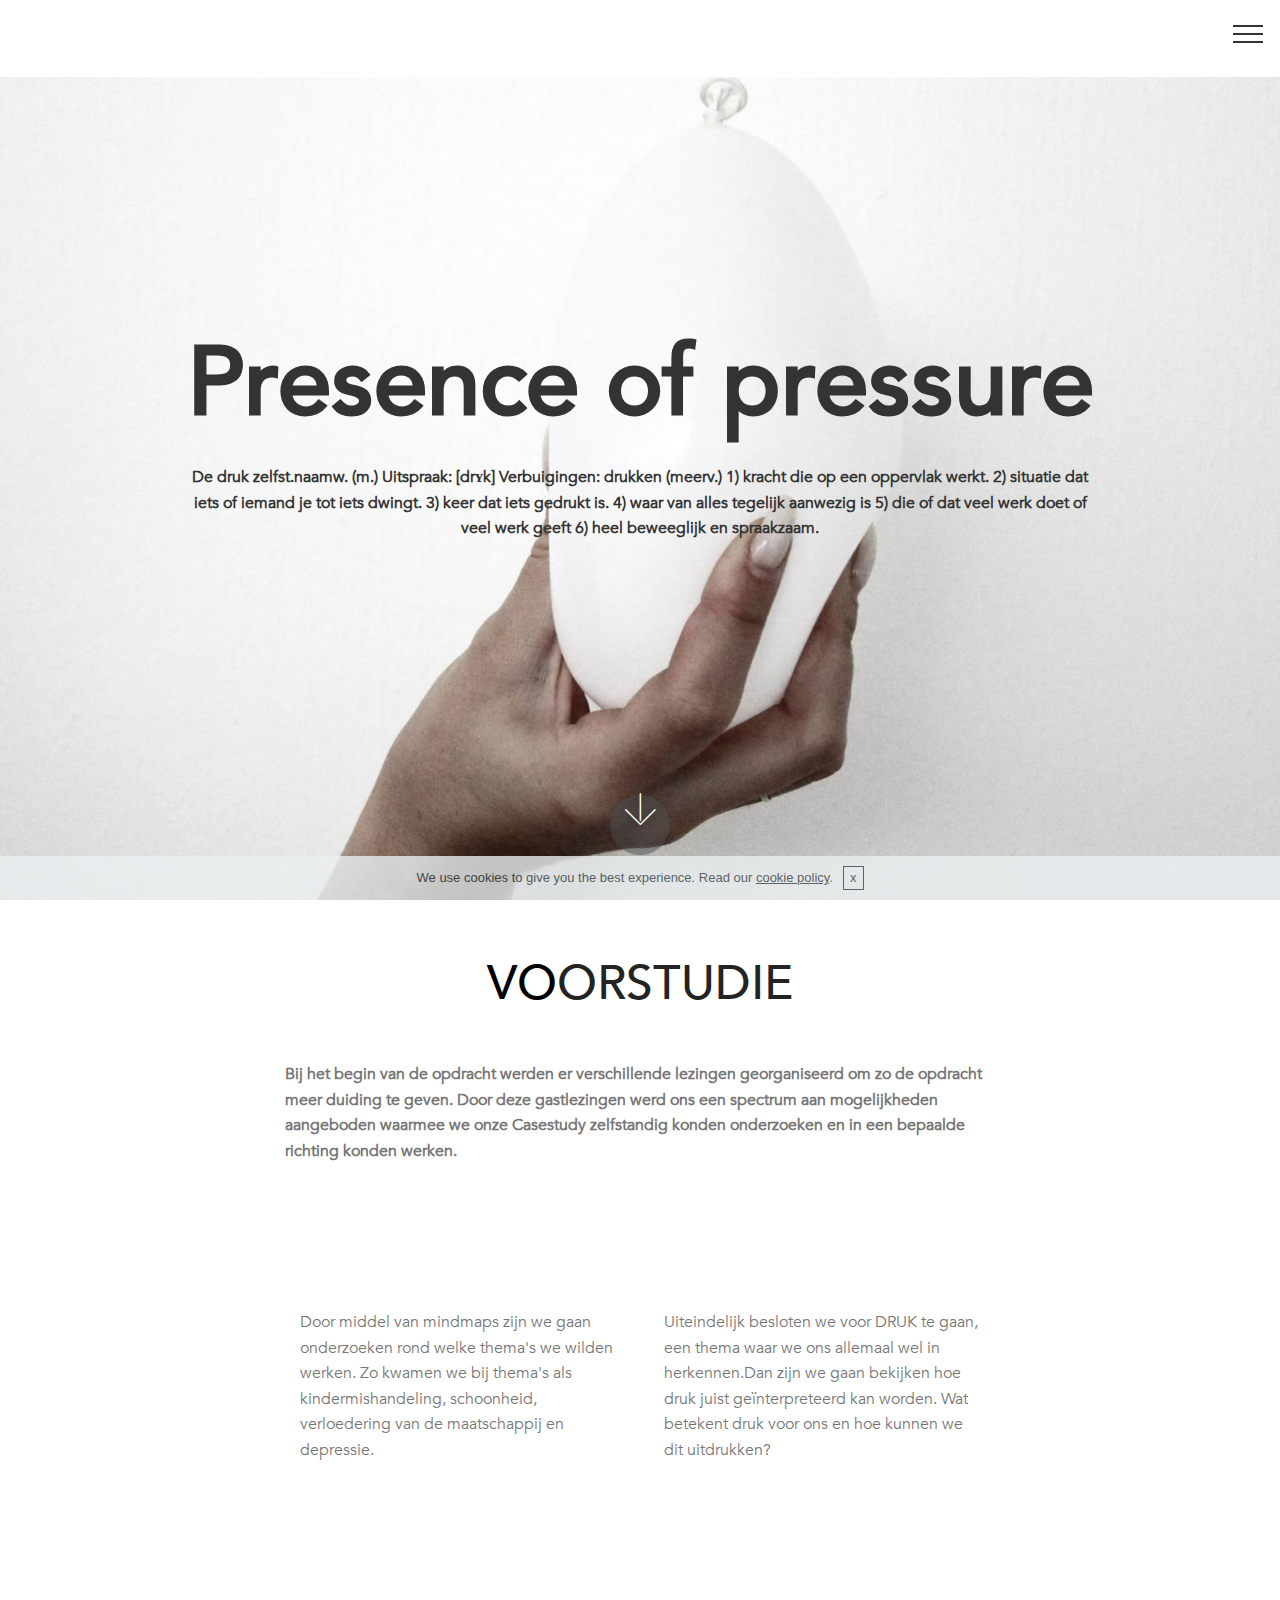
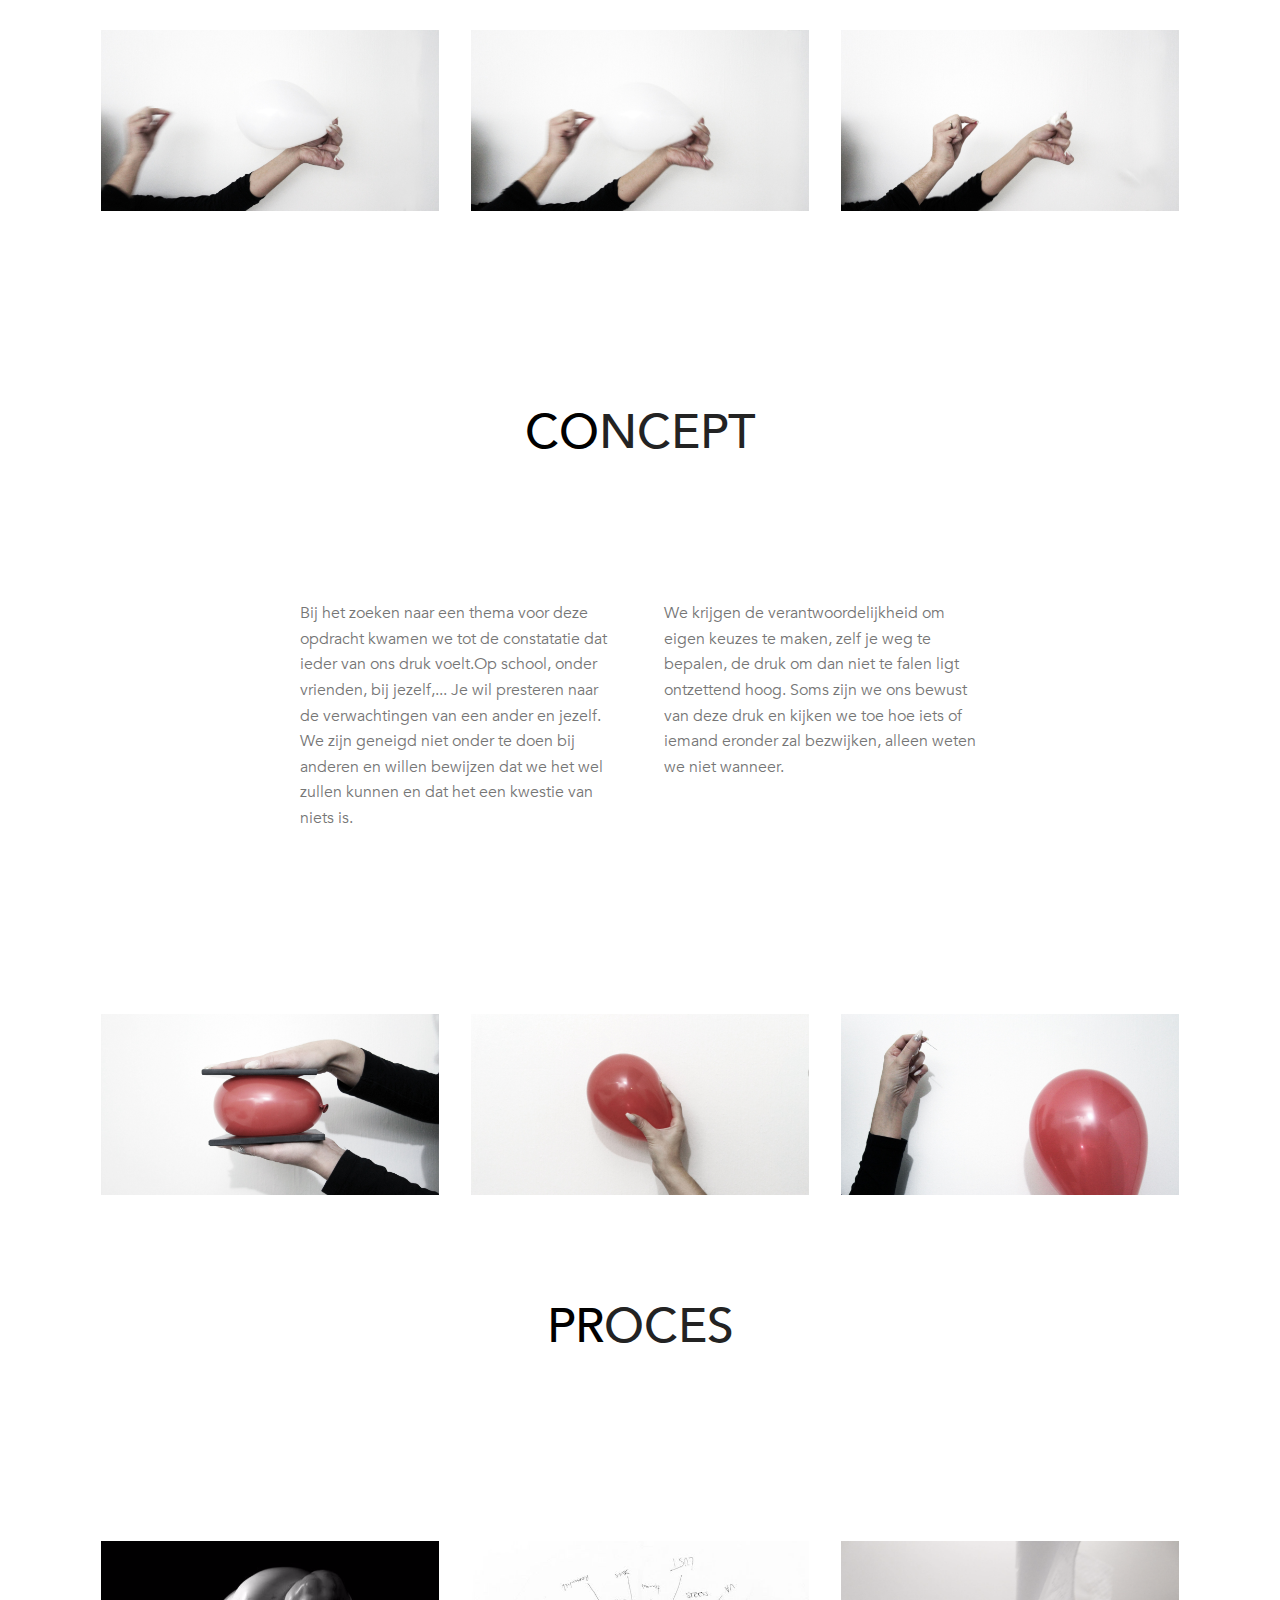
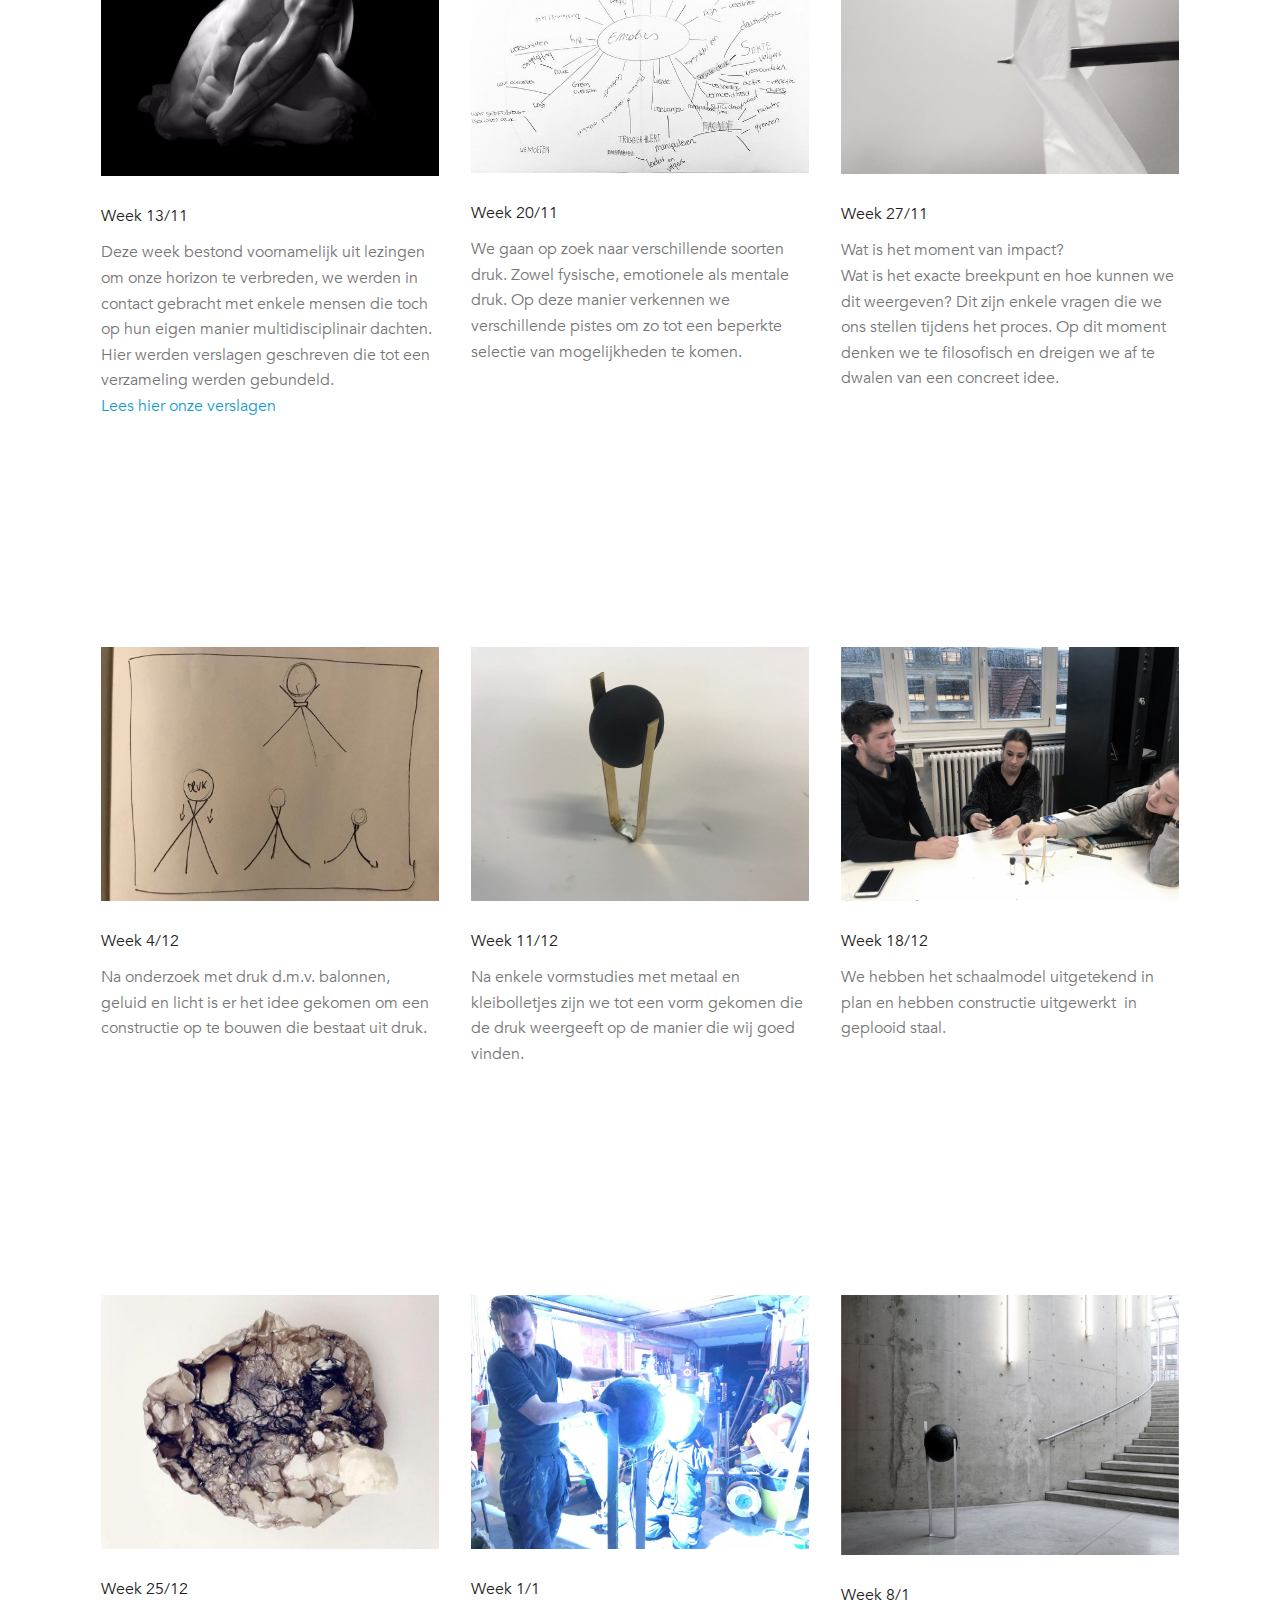
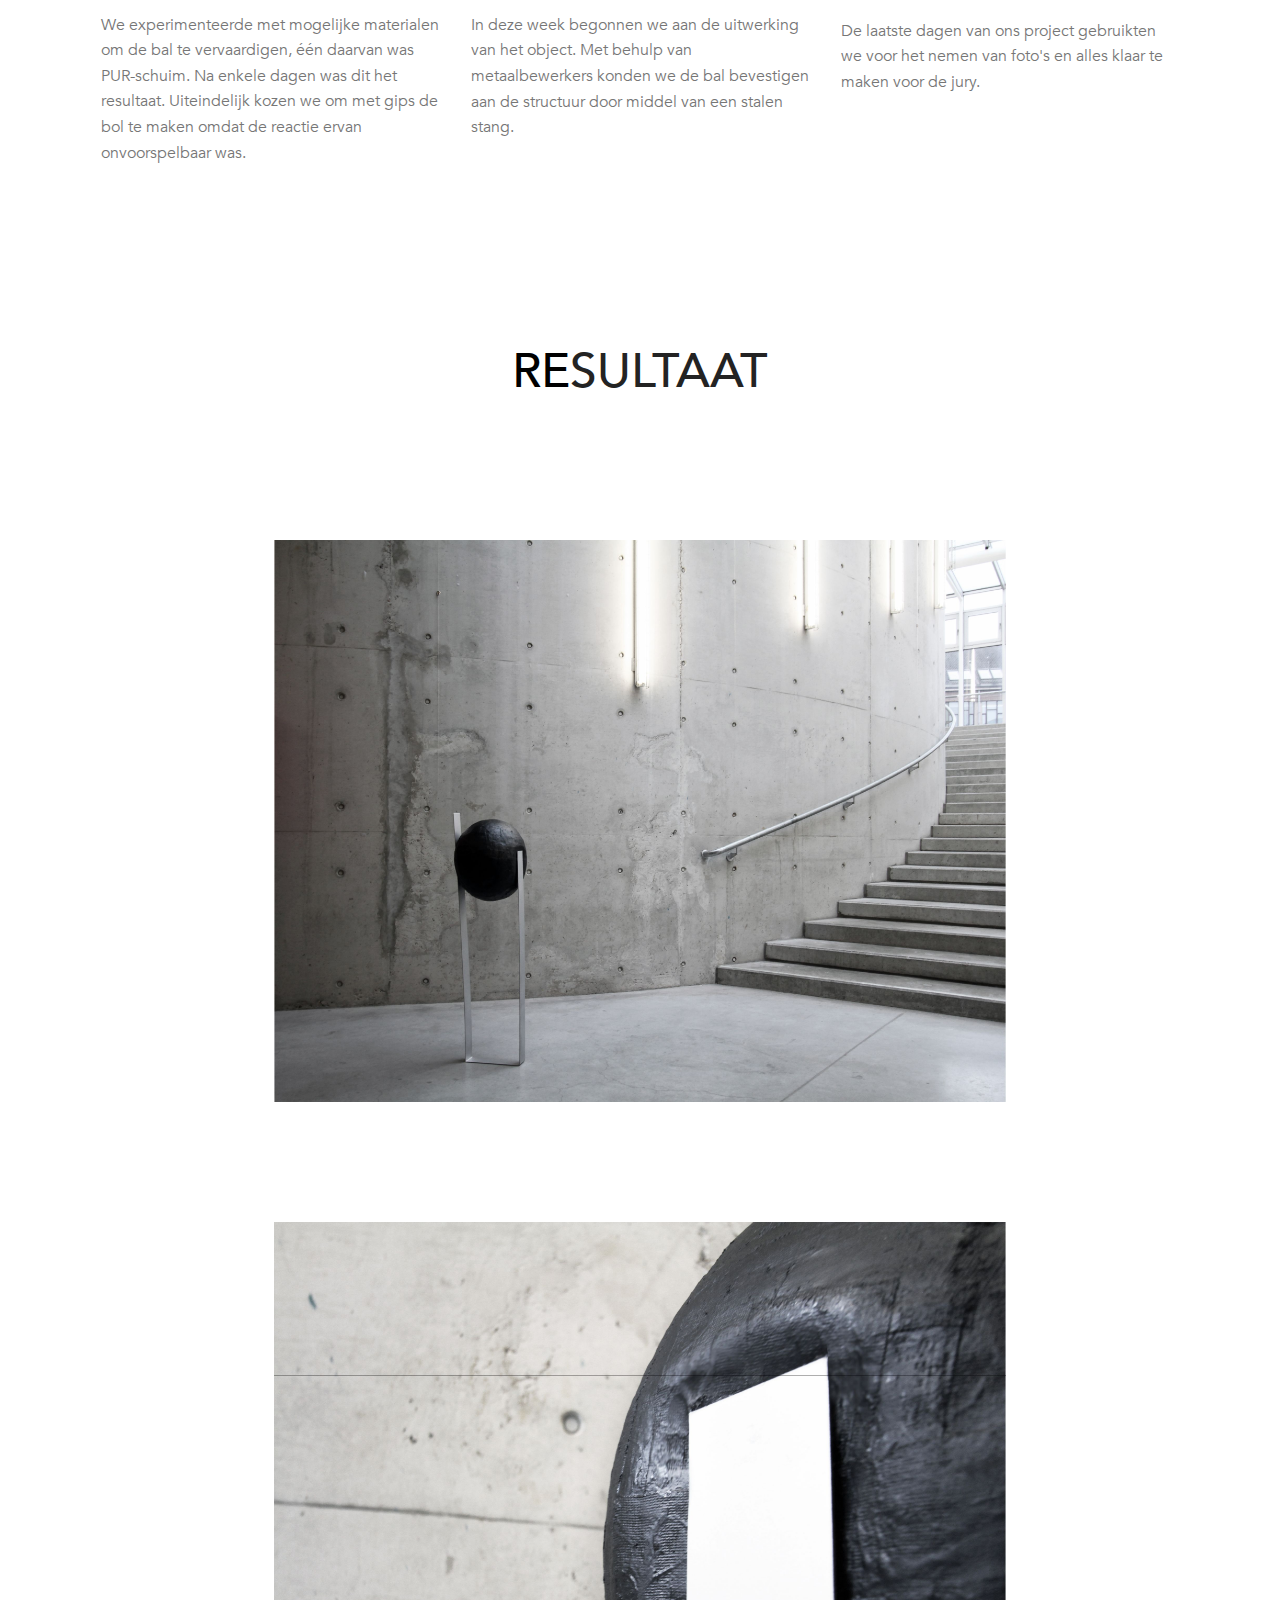
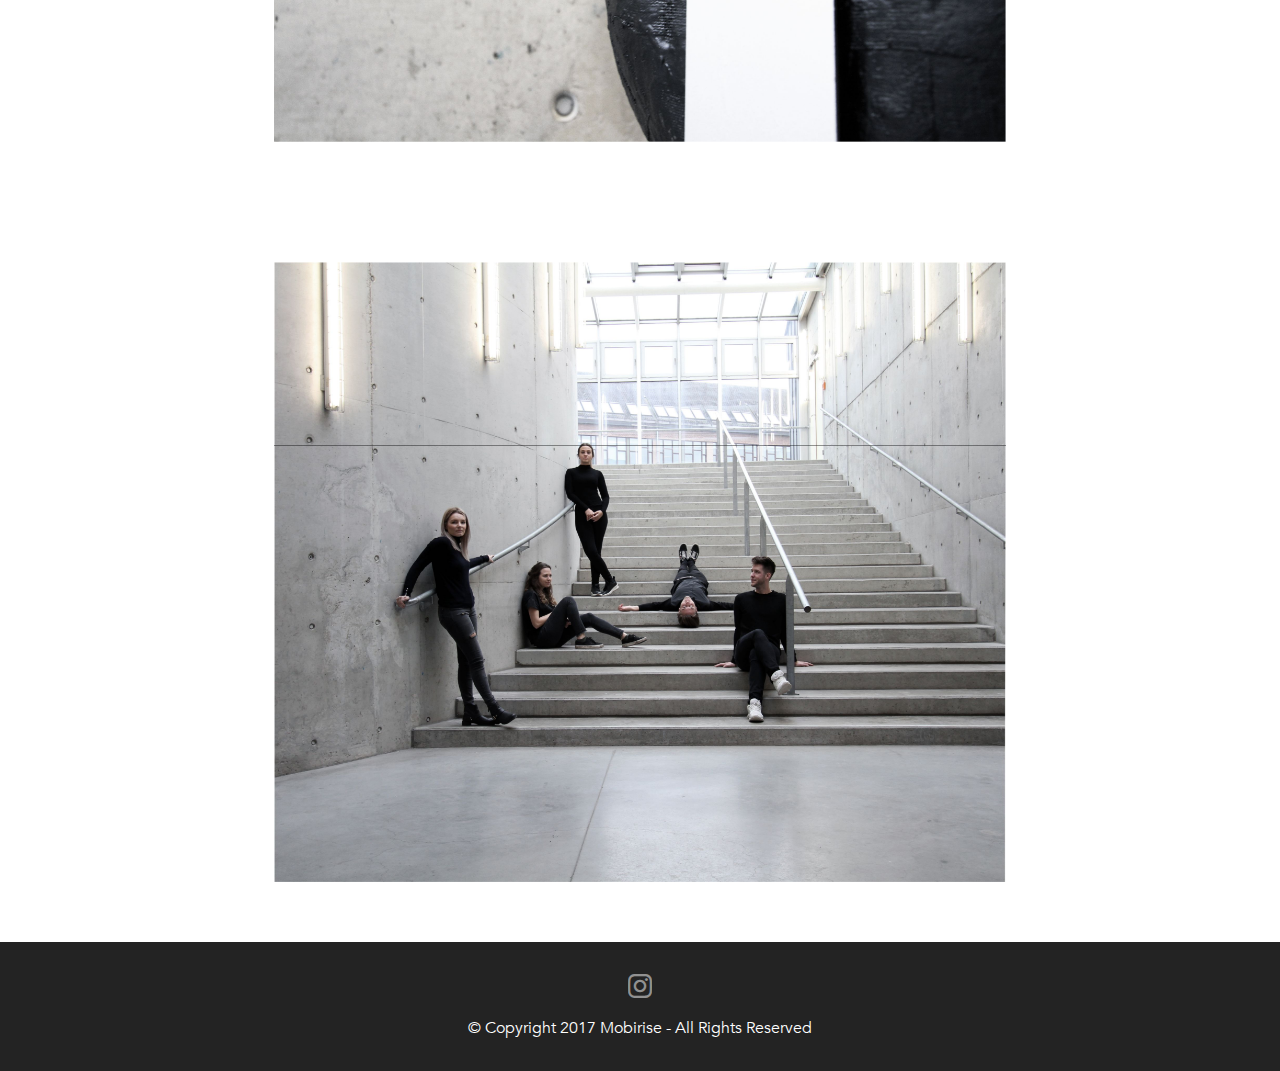
<file: index.html>
<!DOCTYPE html>
<html>
<head>
  <!-- Site made with Mobirise Website Builder v4.4.1, https://mobirise.com -->
  <meta charset="UTF-8">
  <meta http-equiv="X-UA-Compatible" content="IE=edge">
  <meta name="generator" content="Mobirise v4.4.1, mobirise.com">
  <meta name="viewport" content="width=device-width, initial-scale=1">
  <link rel="shortcut icon" href="assets/images/logo2.png" type="image/x-icon">
  <meta name="description" content="UA, Universiteit Antwerpen, ">
  <title>Home</title>
  <link rel="stylesheet" href="assets/web/assets/mobirise-icons/mobirise-icons.css">
  <link rel="stylesheet" href="assets/tether/tether.min.css">
  <link rel="stylesheet" href="assets/bootstrap/css/bootstrap.min.css">
  <link rel="stylesheet" href="assets/bootstrap/css/bootstrap-grid.min.css">
  <link rel="stylesheet" href="assets/bootstrap/css/bootstrap-reboot.min.css">
  <link rel="stylesheet" href="assets/socicon/css/styles.css">
  <link rel="stylesheet" href="assets/dropdown/css/style.css">
  <link rel="stylesheet" href="assets/theme/css/style.css">
  <link href="assets/fonts/style.css" rel="stylesheet">
  <link rel="stylesheet" href="assets/mobirise/css/mbr-additional.css" type="text/css">
  
  
  
</head>
<body>

<!-- Google Analytics -->
<!-- Global site tag (gtag.js) - Google Analytics -->
<script async src="https://www.googletagmanager.com/gtag/js?id=UA-111295715-1"></script>
<script>
  window.dataLayer = window.dataLayer || [];
  function gtag(){dataLayer.push(arguments);}
  gtag('js', new Date());

  gtag('config', 'UA-111295715-1');
</script>


<!-- /Google Analytics -->


<section class="menu cid-qCmvJfTHeq" once="menu" id="menu2-0" data-rv-view="782">

    

    <nav class="navbar navbar-expand beta-menu navbar-dropdown align-items-center navbar-fixed-top collapsed">
        <button class="navbar-toggler navbar-toggler-right" type="button" data-toggle="collapse" data-target="#navbarSupportedContent" aria-controls="navbarSupportedContent" aria-expanded="false" aria-label="Toggle navigation">
            <div class="hamburger">
                <span></span>
                <span></span>
                <span></span>
                <span></span>
            </div>
        </button>
        <div class="menu-logo">
            <div class="navbar-brand">
                
                
            </div>
        </div>
        <div class="collapse navbar-collapse" id="navbarSupportedContent">
            <ul class="navbar-nav nav-dropdown nav-right navbar-nav-top-padding" data-app-modern-menu="true"><li class="nav-item"><a class="nav-link link text-black display-4" href="index.html">HOME</a></li><li class="nav-item">
                    <a class="nav-link link text-black display-4" href="page5.html">VOORSTUDIE<br></a>
                </li><li class="nav-item"><a class="nav-link link text-black display-4" href="page4.html">CONCEPT</a></li><li class="nav-item"><a class="nav-link link text-black display-4" href="page3.html">PROCES</a></li><li class="nav-item dropdown"><a class="nav-link link text-black display-4" href="page2.html">RESULTAAT</a></li><li class="nav-item"><a class="nav-link link text-black display-4" href="page1.html">WIE ZIJN WE?</a></li><li class="nav-item dropdown"><a class="nav-link link text-black display-4" href="https://uafacultyofdesignsciencesgroup10.github.io/ENG/" aria-expanded="true">English</a></li></ul>
            
        </div>
    </nav>
</section>

<section class="engine"><a href="https://mobirise.co/q">bootstrap slideshow</a></section><section class="cid-qCmvO35Kks mbr-fullscreen" id="header2-1" data-rv-view="784">

    

    

    <div class="container align-center">
        <div class="row justify-content-md-center">
            <div class="mbr-white col-md-10">
                <h1 class="mbr-section-title mbr-bold pb-3 mbr-fonts-style display-1">Presence of pressure<br></h1>
                
                <p class="mbr-text pb-3 mbr-fonts-style display-7"><strong>De druk zelfst.naamw. (m.) Uitspraak:   [drʏk] Verbuigingen:   drukken (meerv.) 1) kracht die op een oppervlak werkt. 2) situatie dat iets of iemand je tot iets dwingt. 3) keer dat iets gedrukt is. 4) waar van alles tegelijk aanwezig is 5) die of dat veel werk doet of veel werk geeft 6) heel beweeglijk en spraakzaam.</strong><br></p>
                
            </div>
        </div>
    </div>
    <div class="mbr-arrow hidden-sm-down" aria-hidden="true">
        <a href="#next">
            <i class="mbri-down mbr-iconfont"></i>
        </a>
    </div>
</section>

<section class="mbr-section content4 cid-qCmyaExhVa" id="content4-9" data-rv-view="787">

    

    <div class="container">
        <div class="media-container-row">
            <div class="title col-12 col-md-8">
                <h2 class="align-center pb-3 mbr-fonts-style display-2">
                    <a href="page5.html" class="text-black">VO</a>ORSTUDIE</h2>
                
                
            </div>
        </div>
    </div>
</section>

<section class="mbr-section article content1 cid-qCmyK21ciT" id="content1-c" data-rv-view="789">
    
     

    <div class="container">
        <div class="media-container-row">
            <div class="mbr-text col-12 col-md-8 mbr-fonts-style display-7"><strong>Bij het begin van de opdracht werden er verschillende lezingen georganiseerd om zo de opdracht meer duiding te geven. Door deze gastlezingen werd ons een spectrum aan mogelijkheden aangeboden waarmee we onze Casestudy zelfstandig konden onderzoeken en in een bepaalde richting konden werken.&nbsp;</strong><div><strong><br></strong></div></div>
        </div>
    </div>
</section>

<section class="mbr-section article content3 cid-qCtkdeIMX7" id="content3-k" data-rv-view="790">
      
     

    <div class="container">
        <div class="media-container-row">
            <div class="row col-12 col-md-8">
                <div class="col-12 col-md-6 pr-lg-4 mbr-text mbr-fonts-style display-7">
                     Door middel van mindmaps zijn we gaan onderzoeken rond welke thema's we wilden werken. Zo kwamen we bij thema's als kindermishandeling, schoonheid, verloedering van de maatschappij en depressie.&nbsp;<br></div>
                <div class="col-12 col-md-6 pl-lg-4 mbr-text mbr-fonts-style display-7">Uiteindelijk besloten we voor DRUK te gaan, een thema waar we ons allemaal wel in herkennen.Dan zijn we gaan bekijken hoe druk juist geïnterpreteerd kan worden. Wat betekent druk voor ons en hoe kunnen we dit uitdrukken?</div>
            </div>
        </div>
    </div>
</section>

<section class="features2 cid-qDRDXd2OdZ" id="features2-2a" data-rv-view="791">

    

    
    
    <div class="container">
        <div class="media-container-row">
            <div class="card p-3 col-12 col-md-6 col-lg-4">
                <div class="card-wrapper">
                    <div class="card-img">
                        <img src="assets/images/img-10-5184x2787.jpg" alt="Mobirise" title="" media-simple="true">
                    </div>
                    <div class="card-box">
                        
                        
                    </div>
                </div>
            </div>

            <div class="card p-3 col-12 col-md-6 col-lg-4">
                <div class="card-wrapper">
                    <div class="card-img">
                        <img src="assets/images/img-11-5184x2787.jpg" alt="Mobirise" title="" media-simple="true">
                    </div>
                    <div class="card-box ">
                        
                        
                    </div>
                </div>
            </div>

            <div class="card p-3 col-12 col-md-6 col-lg-4">
                <div class="card-wrapper">
                    <div class="card-img">
                        <img src="assets/images/img-12-5184x2787.jpg" alt="Mobirise" title="" media-simple="true">
                    </div>
                    <div class="card-box">
                        
                        
                    </div>
                </div>
            </div>

            
        </div>
    </div>
</section>

<section class="mbr-section content4 cid-qCmxIeGVm2" id="content4-8" data-rv-view="794">

    

    <div class="container">
        <div class="media-container-row">
            <div class="title col-12 col-md-8">
                <h2 class="align-center pb-3 mbr-fonts-style display-2"><a href="page4.html" class="text-black">CO</a>NCEPT</h2>
                <h3 class="mbr-section-subtitle align-center mbr-light mbr-fonts-style display-7"></h3>
                
            </div>
        </div>
    </div>
</section>

<section class="mbr-section article content3 cid-qCtk8NqHxP" id="content3-j" data-rv-view="796">
      
     

    <div class="container">
        <div class="media-container-row">
            <div class="row col-12 col-md-8">
                <div class="col-12 col-md-6 pr-lg-4 mbr-text mbr-fonts-style display-7"><p>Bij het zoeken naar een thema voor deze opdracht kwamen we tot de constatatie dat ieder van ons druk voelt.Op school, onder vrienden, bij jezelf,... Je wil presteren naar de verwachtingen van een ander en jezelf. We zijn geneigd niet onder te doen bij anderen en willen bewijzen dat we het wel zullen kunnen en dat het een kwestie van niets is.&nbsp;</p></div>
                <div class="col-12 col-md-6 pl-lg-4 mbr-text mbr-fonts-style display-7">We krijgen de verantwoordelijkheid om eigen keuzes te maken, zelf je weg te bepalen, de druk om dan niet te falen ligt ontzettend hoog. Soms zijn we ons bewust van deze druk en kijken we toe hoe iets of iemand eronder zal bezwijken, alleen weten we niet wanneer.</div>
            </div>
        </div>
    </div>
</section>

<section class="features2 cid-qDRCdUJl7I" id="features2-29" data-rv-view="797">

    

    
    
    <div class="container">
        <div class="media-container-row">
            <div class="card p-3 col-12 col-md-6 col-lg-4">
                <div class="card-wrapper">
                    <div class="card-img">
                        <img src="assets/images/img-3-5184x2787.jpg" alt="Mobirise" title="" media-simple="true">
                    </div>
                    <div class="card-box">
                        
                        
                    </div>
                </div>
            </div>

            <div class="card p-3 col-12 col-md-6 col-lg-4">
                <div class="card-wrapper">
                    <div class="card-img">
                        <img src="assets/images/img-4-5184x2787.jpg" alt="Mobirise" title="" media-simple="true">
                    </div>
                    <div class="card-box ">
                        
                        
                    </div>
                </div>
            </div>

            <div class="card p-3 col-12 col-md-6 col-lg-4">
                <div class="card-wrapper">
                    <div class="card-img">
                        <img src="assets/images/img-1-5184x2787.jpg" alt="Mobirise" title="" media-simple="true">
                    </div>
                    <div class="card-box">
                        
                        
                    </div>
                </div>
            </div>

            
        </div>
    </div>
</section>

<section class="mbr-section content4 cid-qCtoqp9Rli" id="content4-n" data-rv-view="800">

    

    <div class="container">
        <div class="media-container-row">
            <div class="title col-12 col-md-8">
                <h2 class="align-center pb-3 mbr-fonts-style display-2"><a href="page3.html" class="text-black">PR</a>OCES</h2>
                
                
            </div>
        </div>
    </div>
</section>

<section class="features2 cid-qEqZ5E1XfA" id="features2-2c" data-rv-view="802">

    

    
    
    <div class="container">
        <div class="media-container-row">
            <div class="card p-3 col-12 col-md-6 col-lg-4">
                <div class="card-wrapper">
                    <div class="card-img">
                        <img src="assets/images/11-640x427.jpg" alt="Mobirise" title="" media-simple="true">
                    </div>
                    <div class="card-box">
                        <h4 class="card-title pb-3 mbr-fonts-style display-7">Week 13/11</h4>
                        <p class="mbr-text mbr-fonts-style display-7">Deze week bestond voornamelijk uit lezingen om onze horizon te verbreden, we werden in contact gebracht met enkele mensen die toch op hun eigen manier multidisciplinair dachten. Hier werden verslagen geschreven die tot een verzameling werden gebundeld. <br><a href="assets/files/MD10GROUP10.pdf">Lees hier onze verslagen</a><br></p>
                    </div>
                </div>
            </div>

            <div class="card p-3 col-12 col-md-6 col-lg-4">
                <div class="card-wrapper">
                    <div class="card-img">
                        <img src="assets/images/mindfucker-640x439.jpg" alt="Mobirise" title="" media-simple="true">
                    </div>
                    <div class="card-box ">
                        <h4 class="card-title pb-3 mbr-fonts-style display-7">Week 20/11</h4>
                        <p class="mbr-text mbr-fonts-style display-7">We gaan op zoek naar verschillende soorten druk. Zowel fysische, emotionele als mentale druk. Op deze manier verkennen we verschillende pistes om zo tot een beperkte selectie van mogelijkheden te komen.&nbsp;</p>
                    </div>
                </div>
            </div>

            <div class="card p-3 col-12 col-md-6 col-lg-4">
                <div class="card-wrapper">
                    <div class="card-img">
                        <img src="assets/images/25129861-1756322744413140-2117674448-o-11-2048x1536.jpg" alt="Mobirise" title="" media-simple="true">
                    </div>
                    <div class="card-box">
                        <h4 class="card-title pb-3 mbr-fonts-style display-7">Week 27/11</h4>
                        <p class="mbr-text mbr-fonts-style display-7">Wat is het moment van impact?&nbsp;<br>Wat is het exacte breekpunt en hoe kunnen we dit weergeven? Dit zijn enkele vragen die we ons stellen tijdens het proces. Op dit moment denken we te filosofisch en dreigen we af te dwalen van een concreet idee.&nbsp;</p>
                    </div>
                </div>
            </div>

            
        </div>
    </div>
</section>

<section class="features2 cid-qD74bUCkJb" id="features2-20" data-rv-view="805">

    

    
    
    <div class="container">
        <div class="media-container-row">
            <div class="card p-3 col-12 col-md-6 col-lg-4">
                <div class="card-wrapper">
                    <div class="card-img">
                        <img src="assets/images/24992583-1777973232213690-1743151585-o-1024x768.jpg" alt="Mobirise" title="" media-simple="true">
                    </div>
                    <div class="card-box">
                        <h4 class="card-title pb-3 mbr-fonts-style display-7">
                            Week 4/12</h4>
                        <p class="mbr-text mbr-fonts-style display-7">Na onderzoek met druk d.m.v. balonnen, geluid en licht is er het idee gekomen om een constructie op te bouwen die bestaat uit druk.&nbsp;<br><br></p>
                    </div>
                </div>
            </div>

            <div class="card p-3 col-12 col-md-6 col-lg-4">
                <div class="card-wrapper">
                    <div class="card-img">
                        <img src="assets/images/img-5098-4032x3024.jpg" alt="Mobirise" title="" media-simple="true">
                    </div>
                    <div class="card-box ">
                        <h4 class="card-title pb-3 mbr-fonts-style display-7">
                            Week 11/12</h4>
                        <p class="mbr-text mbr-fonts-style display-7">Na enkele vormstudies met metaal en kleibolletjes zijn we tot een vorm gekomen die de druk weergeeft op de manier die wij goed vinden.&nbsp;</p>
                    </div>
                </div>
            </div>

            <div class="card p-3 col-12 col-md-6 col-lg-4">
                <div class="card-wrapper">
                    <div class="card-img">
                        <img src="assets/images/img-8-4032x3024.jpg" alt="Mobirise" title="" media-simple="true">
                    </div>
                    <div class="card-box">
                        <h4 class="card-title pb-3 mbr-fonts-style display-7">
                            Week 18/12</h4>
                        <p class="mbr-text mbr-fonts-style display-7">We hebben het schaalmodel uitgetekend in plan en hebben constructie uitgewerkt &nbsp;in geplooid staal.</p>
                    </div>
                </div>
            </div>

            
        </div>
    </div>
</section>

<section class="features2 cid-qErfycJwx6" id="features2-2e" data-rv-view="808">

    

    
    
    <div class="container">
        <div class="media-container-row">
            <div class="card p-3 col-12 col-md-6 col-lg-4">
                <div class="card-wrapper">
                    <div class="card-img">
                        <img src="assets/images/26694815-1812641702080176-639116029-n-750x562.jpg" alt="Mobirise" title="" media-simple="true">
                    </div>
                    <div class="card-box">
                        <h4 class="card-title pb-3 mbr-fonts-style display-7">
                            Week 25/12</h4>
                        <p class="mbr-text mbr-fonts-style display-7">We experimenteerde met mogelijke materialen om de bal te vervaardigen, één daarvan was PUR-schuim. Na enkele dagen was dit het resultaat. Uiteindelijk kozen we om met gips de bol te maken omdat de reactie ervan onvoorspelbaar was.</p>
                    </div>
                </div>
            </div>

            <div class="card p-3 col-12 col-md-6 col-lg-4">
                <div class="card-wrapper">
                    <div class="card-img">
                        <img src="assets/images/26827733-1812654968745516-871143890-o-2048x1536.jpg" alt="Mobirise" title="" media-simple="true">
                    </div>
                    <div class="card-box ">
                        <h4 class="card-title pb-3 mbr-fonts-style display-7">
                            Week 1/1</h4>
                        <p class="mbr-text mbr-fonts-style display-7">In deze week begonnen we aan de uitwerking van het object. Met behulp van metaalbewerkers konden we de bal bevestigen aan de structuur door middel van een stalen stang.&nbsp;</p>
                    </div>
                </div>
            </div>

            <div class="card p-3 col-12 col-md-6 col-lg-4">
                <div class="card-wrapper">
                    <div class="card-img">
                        <img src="assets/images/hoofdfoto-4506x3456.jpg" alt="Mobirise" title="" media-simple="true">
                    </div>
                    <div class="card-box">
                        <h4 class="card-title pb-3 mbr-fonts-style display-7">
                            Week 8/1</h4>
                        <p class="mbr-text mbr-fonts-style display-7">De laatste dagen van ons project gebruikten we voor het nemen van foto's en alles klaar te maken voor de jury.&nbsp;<br><br></p>
                    </div>
                </div>
            </div>

            
        </div>
    </div>
</section>

<section class="mbr-section content4 cid-qCy6RYBkQm" id="content4-s" data-rv-view="811">

    

    <div class="container">
        <div class="media-container-row">
            <div class="title col-12 col-md-8">
                <h2 class="align-center pb-3 mbr-fonts-style display-2">
                    <a href="page2.html" class="text-black">RE</a>SULTAAT</h2>
                <h3 class="mbr-section-subtitle align-center mbr-light mbr-fonts-style display-5"></h3>
                
            </div>
        </div>
    </div>
</section>

<section class="cid-qCy6YZaaiq" id="image1-t" data-rv-view="813">

    

    <figure class="mbr-figure container">
            <div class="image-block" style="width: 66%;">
                <img src="assets/images/hoofdfoto-2800x2147.jpg" width="1400" alt="Mobirise" title="" media-simple="true">
                
            </div>
    </figure>
</section>

<section class="cid-qCy6ZJbF8F" id="image1-u" data-rv-view="815">

    

    <figure class="mbr-figure container">
            <div class="image-block" style="width: 66%;">
                <img src="assets/images/detailfoto-2800x1986.jpg" width="1400" alt="Mobirise" title="" media-simple="true">
                
            </div>
    </figure>
</section>

<section class="cid-qCy70N6kQO" id="image1-v" data-rv-view="817">

    

    <figure class="mbr-figure container">
            <div class="image-block" style="width: 66%;">
                <img src="assets/images/groepsfoto-2800x2370.jpg" width="1400" alt="Mobirise" title="" media-simple="true">
                
            </div>
    </figure>
</section>

<section once="" class="cid-qCy6q0tuEh" id="footer7-q" data-rv-view="819">

    

    

    <div class="container">
        <div class="media-container-row align-center mbr-white">
            
            <div class="row social-row">
                <div class="social-list align-right pb-2">
                    
                    
                    
                    
                    
                    
                <div class="soc-item">
                        <a href="https://www.instagram.com/the_presence_of_pressure/" target="_blank">
                            <span class="mbr-iconfont mbr-iconfont-social socicon-instagram socicon" media-simple="true"></span>
                        </a>
                    </div></div>
            </div>
            <div class="row row-copirayt">
                <p class="mbr-text mb-0 mbr-fonts-style mbr-white align-center display-7">
                    © Copyright 2017 Mobirise - All Rights Reserved
                </p>
            </div>
        </div>
    </div>
</section>


  <script src="assets/web/assets/jquery/jquery.min.js"></script>
  <script src="assets/popper/popper.min.js"></script>
  <script src="assets/tether/tether.min.js"></script>
  <script src="assets/bootstrap/js/bootstrap.min.js"></script>
  <script src="assets/cookies-alert-plugin/cookies-alert-core.js"></script>
  <script src="assets/cookies-alert-plugin/cookies-alert-script.js"></script>
  <script src="assets/dropdown/js/script.min.js"></script>
  <script src="assets/touch-swipe/jquery.touch-swipe.min.js"></script>
  <script src="assets/smooth-scroll/smooth-scroll.js"></script>
  <script src="assets/theme/js/script.js"></script>
  
  
 <div id="scrollToTop" class="scrollToTop mbr-arrow-up"><a style="text-align: center;"><i class="mbri-down mbr-iconfont"></i></a></div>
  <input name="cookieData" type="hidden" data-cookie-text="We use cookies to give you the best experience. Read our <a href='privacy.html'>cookie policy</a>.">
  </body>
</html>
</file>
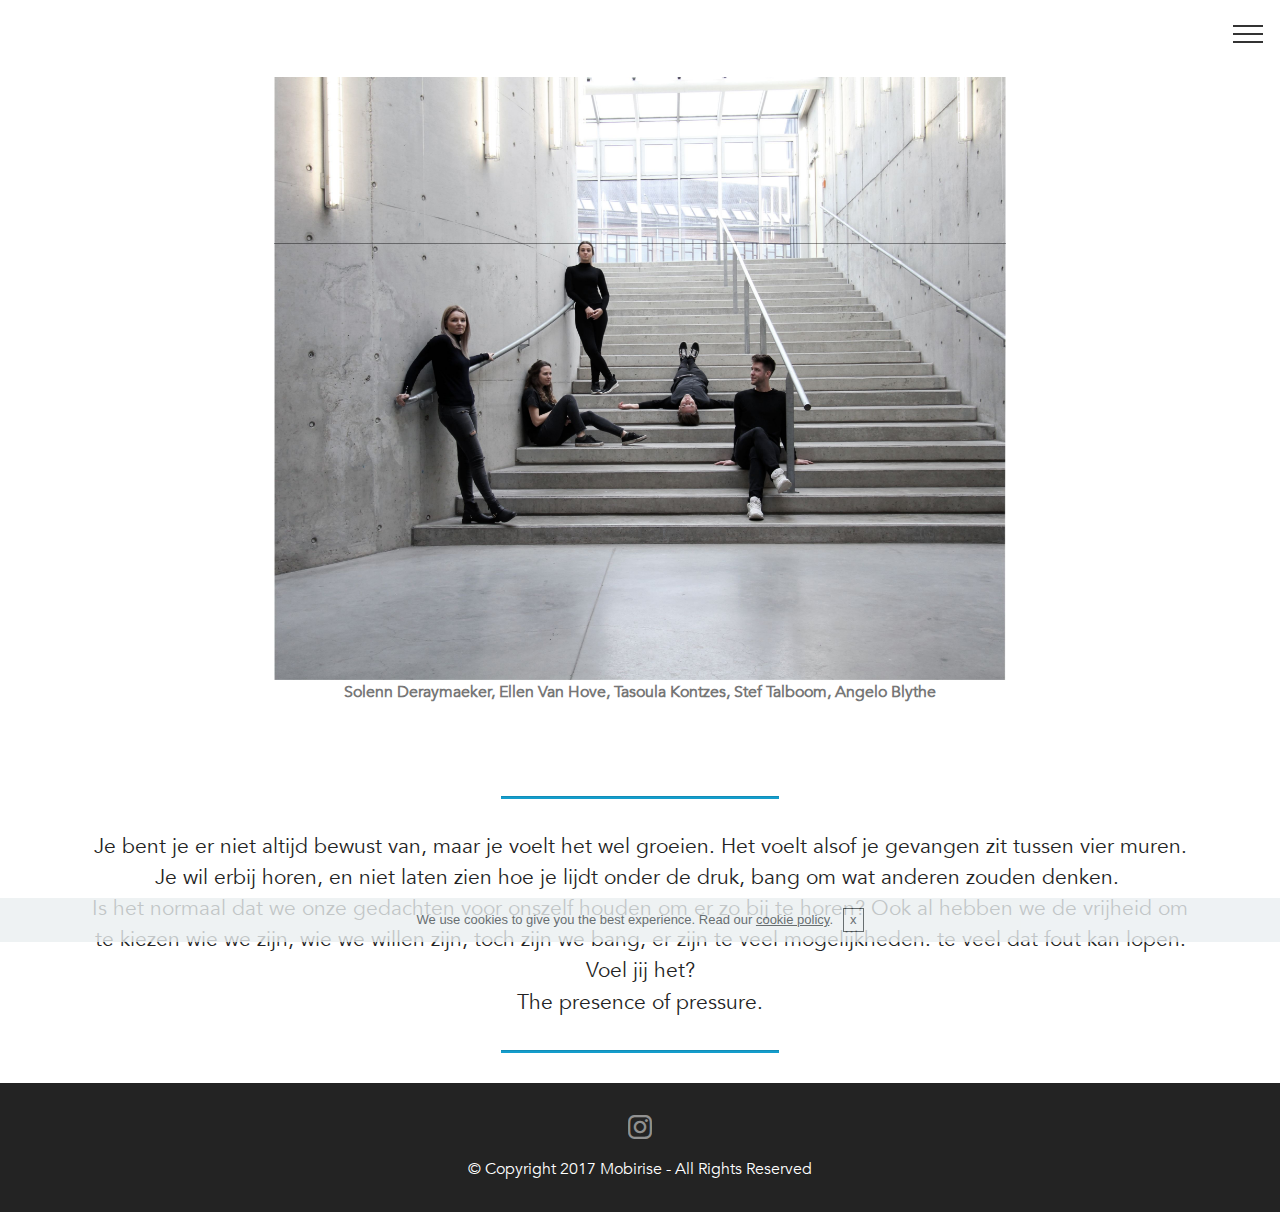
<file: page1.html>
<!DOCTYPE html>
<html>
<head>
  <!-- Site made with Mobirise Website Builder v4.4.1, https://mobirise.com -->
  <meta charset="UTF-8">
  <meta http-equiv="X-UA-Compatible" content="IE=edge">
  <meta name="generator" content="Mobirise v4.4.1, mobirise.com">
  <meta name="viewport" content="width=device-width, initial-scale=1">
  <link rel="shortcut icon" href="assets/images/logo2.png" type="image/x-icon">
  <meta name="description" content="Web Site Creator Description">
  <title>Over ons</title>
  <link rel="stylesheet" href="assets/web/assets/mobirise-icons/mobirise-icons.css">
  <link rel="stylesheet" href="assets/tether/tether.min.css">
  <link rel="stylesheet" href="assets/bootstrap/css/bootstrap.min.css">
  <link rel="stylesheet" href="assets/bootstrap/css/bootstrap-grid.min.css">
  <link rel="stylesheet" href="assets/bootstrap/css/bootstrap-reboot.min.css">
  <link rel="stylesheet" href="assets/socicon/css/styles.css">
  <link rel="stylesheet" href="assets/dropdown/css/style.css">
  <link rel="stylesheet" href="assets/theme/css/style.css">
  <link href="assets/fonts/style.css" rel="stylesheet">
  <link rel="stylesheet" href="assets/mobirise/css/mbr-additional.css" type="text/css">
  
  
  
</head>
<body>

<!-- Google Analytics -->
<!-- Global site tag (gtag.js) - Google Analytics -->
<script async src="https://www.googletagmanager.com/gtag/js?id=UA-111295715-1"></script>
<script>
  window.dataLayer = window.dataLayer || [];
  function gtag(){dataLayer.push(arguments);}
  gtag('js', new Date());

  gtag('config', 'UA-111295715-1');
</script>


<!-- /Google Analytics -->


<section class="menu cid-qCmvJfTHeq" once="menu" id="menu2-x" data-rv-view="828">

    

    <nav class="navbar navbar-expand beta-menu navbar-dropdown align-items-center navbar-fixed-top collapsed">
        <button class="navbar-toggler navbar-toggler-right" type="button" data-toggle="collapse" data-target="#navbarSupportedContent" aria-controls="navbarSupportedContent" aria-expanded="false" aria-label="Toggle navigation">
            <div class="hamburger">
                <span></span>
                <span></span>
                <span></span>
                <span></span>
            </div>
        </button>
        <div class="menu-logo">
            <div class="navbar-brand">
                
                
            </div>
        </div>
        <div class="collapse navbar-collapse" id="navbarSupportedContent">
            <ul class="navbar-nav nav-dropdown nav-right navbar-nav-top-padding" data-app-modern-menu="true"><li class="nav-item"><a class="nav-link link text-black display-4" href="index.html">HOME</a></li><li class="nav-item">
                    <a class="nav-link link text-black display-4" href="page5.html">VOORSTUDIE<br></a>
                </li><li class="nav-item"><a class="nav-link link text-black display-4" href="page4.html">CONCEPT</a></li><li class="nav-item"><a class="nav-link link text-black display-4" href="page3.html">PROCES</a></li><li class="nav-item dropdown"><a class="nav-link link text-black display-4" href="page2.html">RESULTAAT</a></li><li class="nav-item"><a class="nav-link link text-black display-4" href="page1.html">WIE ZIJN WE?</a></li><li class="nav-item dropdown"><a class="nav-link link text-black display-4" href="https://uafacultyofdesignsciencesgroup10.github.io/ENG/" aria-expanded="true">English</a></li></ul>
            
        </div>
    </nav>
</section>

<section class="engine"><a href="https://mobirise.co">Mobirise</a></section><section class="cid-qGfJjVvvVZ" id="image1-2h" data-rv-view="830">

    

    <figure class="mbr-figure container">
            <div class="image-block" style="width: 66%;">
                <img src="assets/images/groepsfoto-2800x2370.jpg" width="1400" alt="Mobirise" title="" media-simple="true">
                
            </div>
    </figure>
</section>

<section class="mbr-section article content1 cid-qGfKzuANsz" id="content1-2i" data-rv-view="832">
    
     

    <div class="container">
        <div class="media-container-row">
            <div class="mbr-text col-12 col-md-8 mbr-fonts-style display-7"><strong>Solenn Deraymaeker, Ellen Van Hove, Tasoula Kontzes, Stef Talboom, Angelo Blythe</strong></div>
        </div>
    </div>
</section>

<section class="mbr-section article content9 cid-qGfKJcZCUh" id="content9-2j" data-rv-view="833">
    
     

    <div class="container">
        <div class="inner-container" style="width: 100%;">
            <hr class="line" style="width: 25%;">
            <div class="section-text align-center mbr-fonts-style display-5">Je bent je er niet altijd bewust van, maar je voelt het wel groeien. Het voelt alsof je gevangen zit tussen vier muren. Je wil erbij horen, en niet laten zien hoe je lijdt onder de druk, bang om wat anderen zouden denken.&nbsp;<div>Is het normaal dat we onze gedachten voor onszelf houden om er zo bij te horen? Ook al hebben we de vrijheid om te kiezen wie we zijn, wie we willen zijn, toch zijn we bang, er zijn te veel mogelijkheden. te veel dat fout kan lopen.<br>Voel jij het?</div><div>The presence of pressure.</div></div>
            <hr class="line" style="width: 25%;">
        </div>
        </div>
</section>

<section once="" class="cid-qCy6q0tuEh" id="footer7-y" data-rv-view="835">

    

    

    <div class="container">
        <div class="media-container-row align-center mbr-white">
            
            <div class="row social-row">
                <div class="social-list align-right pb-2">
                    
                    
                    
                    
                    
                    
                <div class="soc-item">
                        <a href="https://www.instagram.com/the_presence_of_pressure/" target="_blank">
                            <span class="mbr-iconfont mbr-iconfont-social socicon-instagram socicon" media-simple="true"></span>
                        </a>
                    </div></div>
            </div>
            <div class="row row-copirayt">
                <p class="mbr-text mb-0 mbr-fonts-style mbr-white align-center display-7">
                    © Copyright 2017 Mobirise - All Rights Reserved
                </p>
            </div>
        </div>
    </div>
</section>


  <script src="assets/web/assets/jquery/jquery.min.js"></script>
  <script src="assets/popper/popper.min.js"></script>
  <script src="assets/tether/tether.min.js"></script>
  <script src="assets/bootstrap/js/bootstrap.min.js"></script>
  <script src="assets/cookies-alert-plugin/cookies-alert-core.js"></script>
  <script src="assets/cookies-alert-plugin/cookies-alert-script.js"></script>
  <script src="assets/dropdown/js/script.min.js"></script>
  <script src="assets/touch-swipe/jquery.touch-swipe.min.js"></script>
  <script src="assets/smooth-scroll/smooth-scroll.js"></script>
  <script src="assets/theme/js/script.js"></script>
  
  
 <div id="scrollToTop" class="scrollToTop mbr-arrow-up"><a style="text-align: center;"><i class="mbri-down mbr-iconfont"></i></a></div>
  <input name="cookieData" type="hidden" data-cookie-text="We use cookies to give you the best experience. Read our <a href='privacy.html'>cookie policy</a>.">
  </body>
</html>
</file>
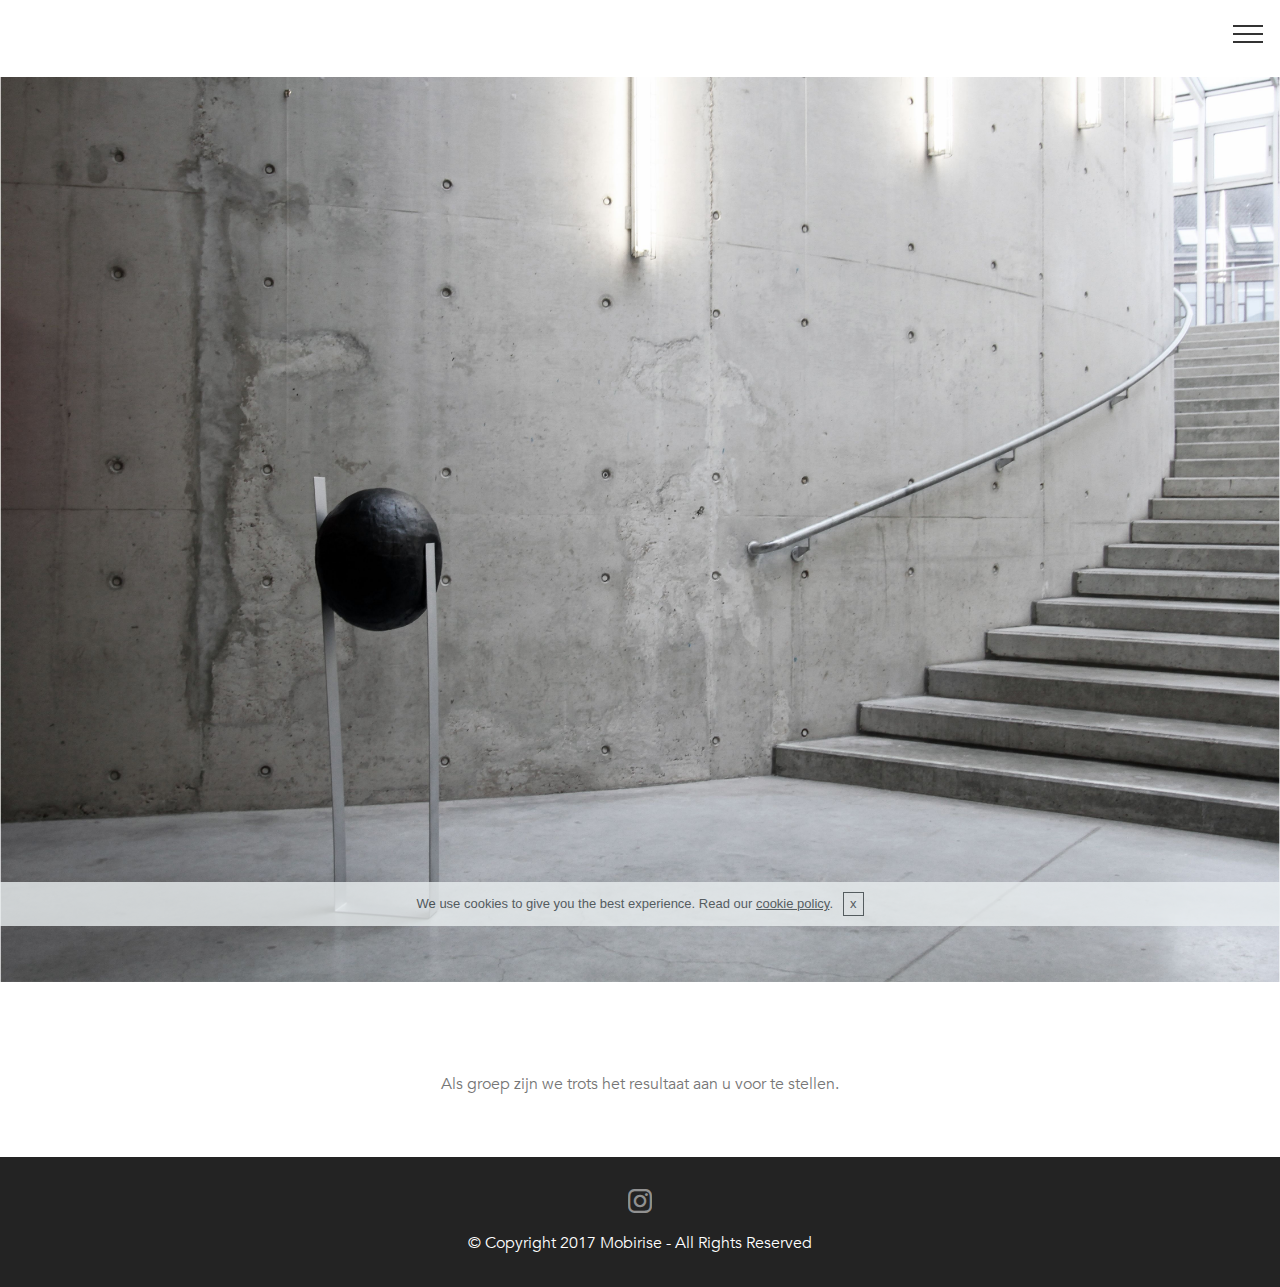
<file: page2.html>
<!DOCTYPE html>
<html>
<head>
  <!-- Site made with Mobirise Website Builder v4.4.1, https://mobirise.com -->
  <meta charset="UTF-8">
  <meta http-equiv="X-UA-Compatible" content="IE=edge">
  <meta name="generator" content="Mobirise v4.4.1, mobirise.com">
  <meta name="viewport" content="width=device-width, initial-scale=1">
  <link rel="shortcut icon" href="assets/images/logo2.png" type="image/x-icon">
  <meta name="description" content="Website Builder Description">
  <title>Resultaat</title>
  <link rel="stylesheet" href="assets/web/assets/mobirise-icons/mobirise-icons.css">
  <link rel="stylesheet" href="assets/tether/tether.min.css">
  <link rel="stylesheet" href="assets/bootstrap/css/bootstrap.min.css">
  <link rel="stylesheet" href="assets/bootstrap/css/bootstrap-grid.min.css">
  <link rel="stylesheet" href="assets/bootstrap/css/bootstrap-reboot.min.css">
  <link rel="stylesheet" href="assets/socicon/css/styles.css">
  <link rel="stylesheet" href="assets/dropdown/css/style.css">
  <link rel="stylesheet" href="assets/theme/css/style.css">
  <link href="assets/fonts/style.css" rel="stylesheet">
  <link rel="stylesheet" href="assets/mobirise/css/mbr-additional.css" type="text/css">
  
  
  
</head>
<body>

<!-- Google Analytics -->
<!-- Global site tag (gtag.js) - Google Analytics -->
<script async src="https://www.googletagmanager.com/gtag/js?id=UA-111295715-1"></script>
<script>
  window.dataLayer = window.dataLayer || [];
  function gtag(){dataLayer.push(arguments);}
  gtag('js', new Date());

  gtag('config', 'UA-111295715-1');
</script>


<!-- /Google Analytics -->


<section class="menu cid-qCmvJfTHeq" once="menu" id="menu2-z" data-rv-view="844">

    

    <nav class="navbar navbar-expand beta-menu navbar-dropdown align-items-center navbar-fixed-top collapsed">
        <button class="navbar-toggler navbar-toggler-right" type="button" data-toggle="collapse" data-target="#navbarSupportedContent" aria-controls="navbarSupportedContent" aria-expanded="false" aria-label="Toggle navigation">
            <div class="hamburger">
                <span></span>
                <span></span>
                <span></span>
                <span></span>
            </div>
        </button>
        <div class="menu-logo">
            <div class="navbar-brand">
                
                
            </div>
        </div>
        <div class="collapse navbar-collapse" id="navbarSupportedContent">
            <ul class="navbar-nav nav-dropdown nav-right navbar-nav-top-padding" data-app-modern-menu="true"><li class="nav-item"><a class="nav-link link text-black display-4" href="index.html">HOME</a></li><li class="nav-item">
                    <a class="nav-link link text-black display-4" href="page5.html">VOORSTUDIE<br></a>
                </li><li class="nav-item"><a class="nav-link link text-black display-4" href="page4.html">CONCEPT</a></li><li class="nav-item"><a class="nav-link link text-black display-4" href="page3.html">PROCES</a></li><li class="nav-item dropdown"><a class="nav-link link text-black display-4" href="page2.html">RESULTAAT</a></li><li class="nav-item"><a class="nav-link link text-black display-4" href="page1.html">WIE ZIJN WE?</a></li><li class="nav-item dropdown"><a class="nav-link link text-black display-4" href="https://uafacultyofdesignsciencesgroup10.github.io/ENG/" aria-expanded="true">English</a></li></ul>
            
        </div>
    </nav>
</section>

<section class="engine"><a href="https://mobirise.co/a">web builder</a></section><section class="cid-qGfLbfnfR5" id="image2-2l" data-rv-view="846">

    

    <figure class="mbr-figure">
        <div class="image-block" style="width: 100%;">
            <img src="assets/images/hoofdfoto-4506x3456.jpg" alt="Mobirise" title="" media-simple="true">
            <figcaption class="mbr-figure-caption mbr-figure-caption-over">
                <div class="container pb-5 mbr-white align-center mbr-fonts-style display-1"></div>
            </figcaption>
        </div>
    </figure>
</section>

<section class="mbr-section article content1 cid-qGfLsR7aZ1" id="content1-2m" data-rv-view="848">
    
     

    <div class="container">
        <div class="media-container-row">
            <div class="mbr-text col-12 col-md-8 mbr-fonts-style display-7">Als groep zijn we trots het resultaat aan u voor te stellen.</div>
        </div>
    </div>
</section>

<section once="" class="cid-qCy6q0tuEh" id="footer7-10" data-rv-view="849">

    

    

    <div class="container">
        <div class="media-container-row align-center mbr-white">
            
            <div class="row social-row">
                <div class="social-list align-right pb-2">
                    
                    
                    
                    
                    
                    
                <div class="soc-item">
                        <a href="https://www.instagram.com/the_presence_of_pressure/" target="_blank">
                            <span class="mbr-iconfont mbr-iconfont-social socicon-instagram socicon" media-simple="true"></span>
                        </a>
                    </div></div>
            </div>
            <div class="row row-copirayt">
                <p class="mbr-text mb-0 mbr-fonts-style mbr-white align-center display-7">
                    © Copyright 2017 Mobirise - All Rights Reserved
                </p>
            </div>
        </div>
    </div>
</section>


  <script src="assets/web/assets/jquery/jquery.min.js"></script>
  <script src="assets/popper/popper.min.js"></script>
  <script src="assets/tether/tether.min.js"></script>
  <script src="assets/bootstrap/js/bootstrap.min.js"></script>
  <script src="assets/cookies-alert-plugin/cookies-alert-core.js"></script>
  <script src="assets/cookies-alert-plugin/cookies-alert-script.js"></script>
  <script src="assets/dropdown/js/script.min.js"></script>
  <script src="assets/touch-swipe/jquery.touch-swipe.min.js"></script>
  <script src="assets/smooth-scroll/smooth-scroll.js"></script>
  <script src="assets/theme/js/script.js"></script>
  
  
 <div id="scrollToTop" class="scrollToTop mbr-arrow-up"><a style="text-align: center;"><i class="mbri-down mbr-iconfont"></i></a></div>
  <input name="cookieData" type="hidden" data-cookie-text="We use cookies to give you the best experience. Read our <a href='privacy.html'>cookie policy</a>.">
  </body>
</html>
</file>
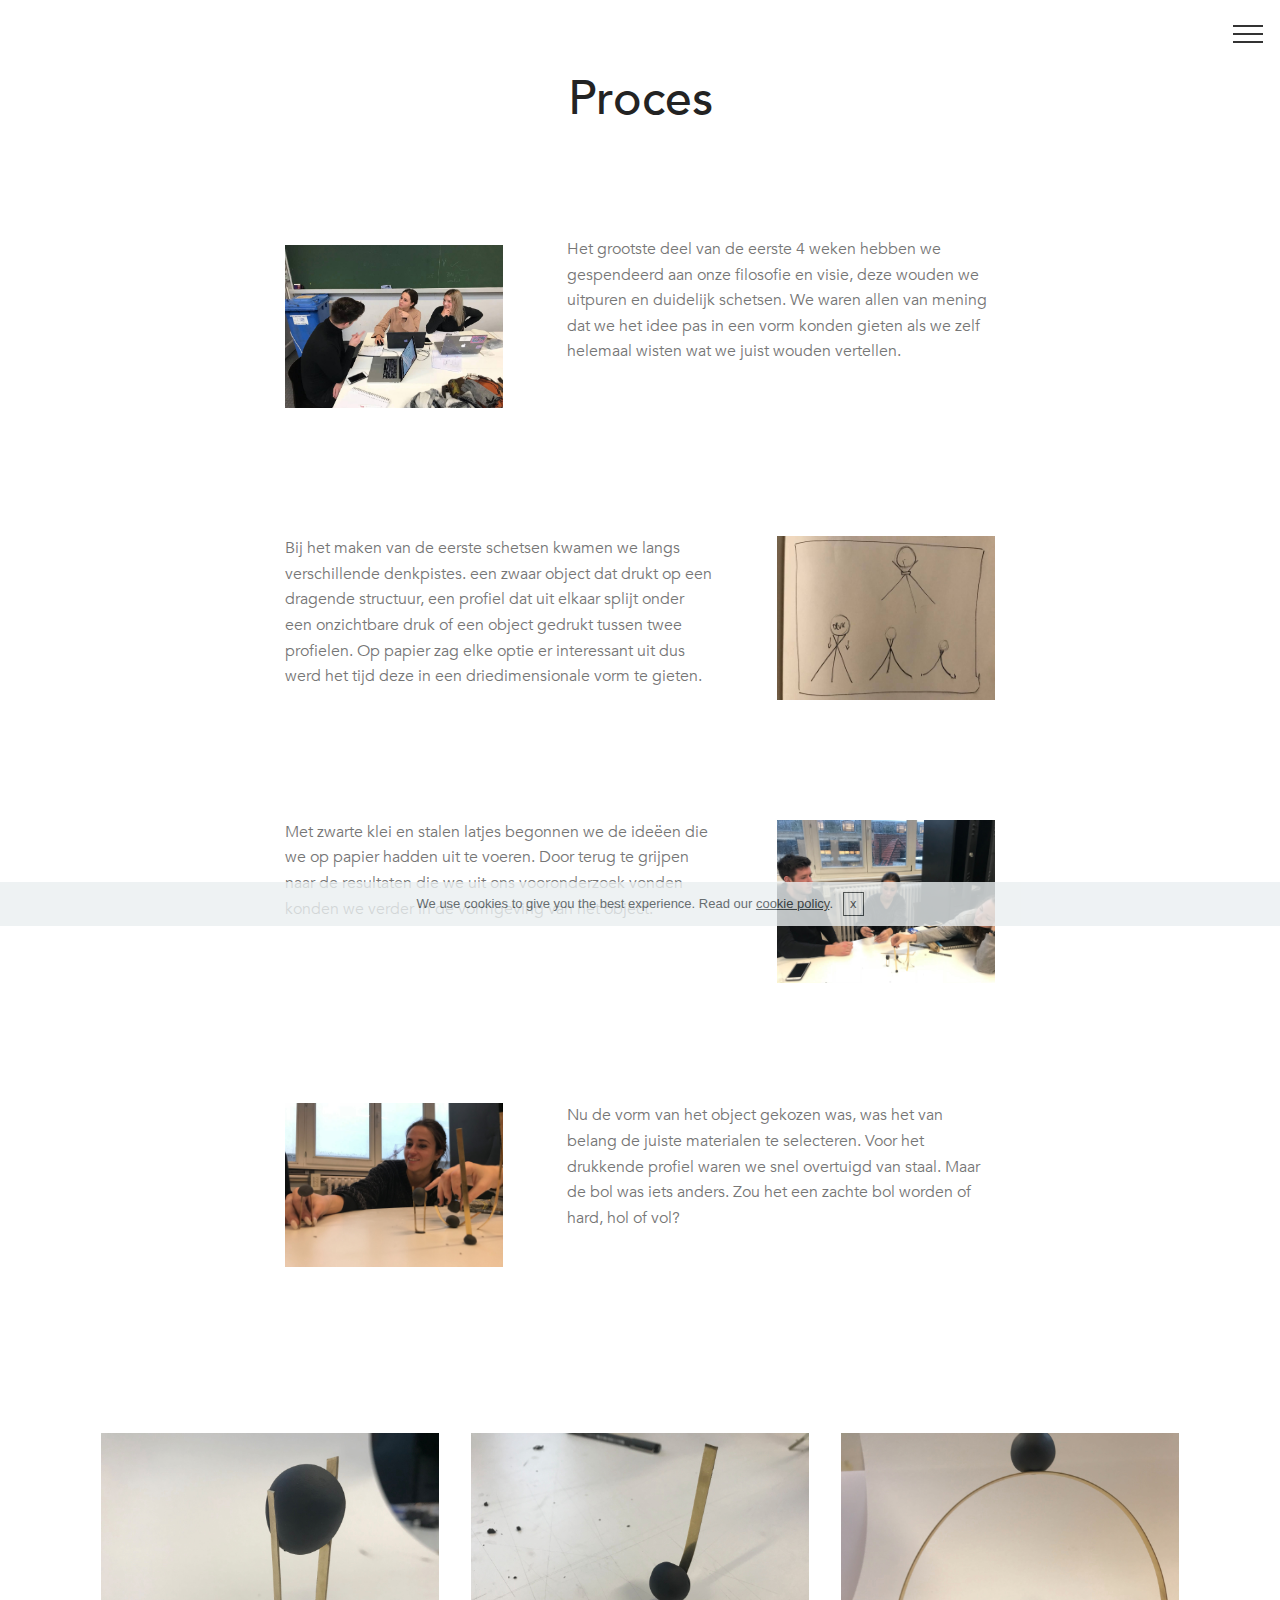
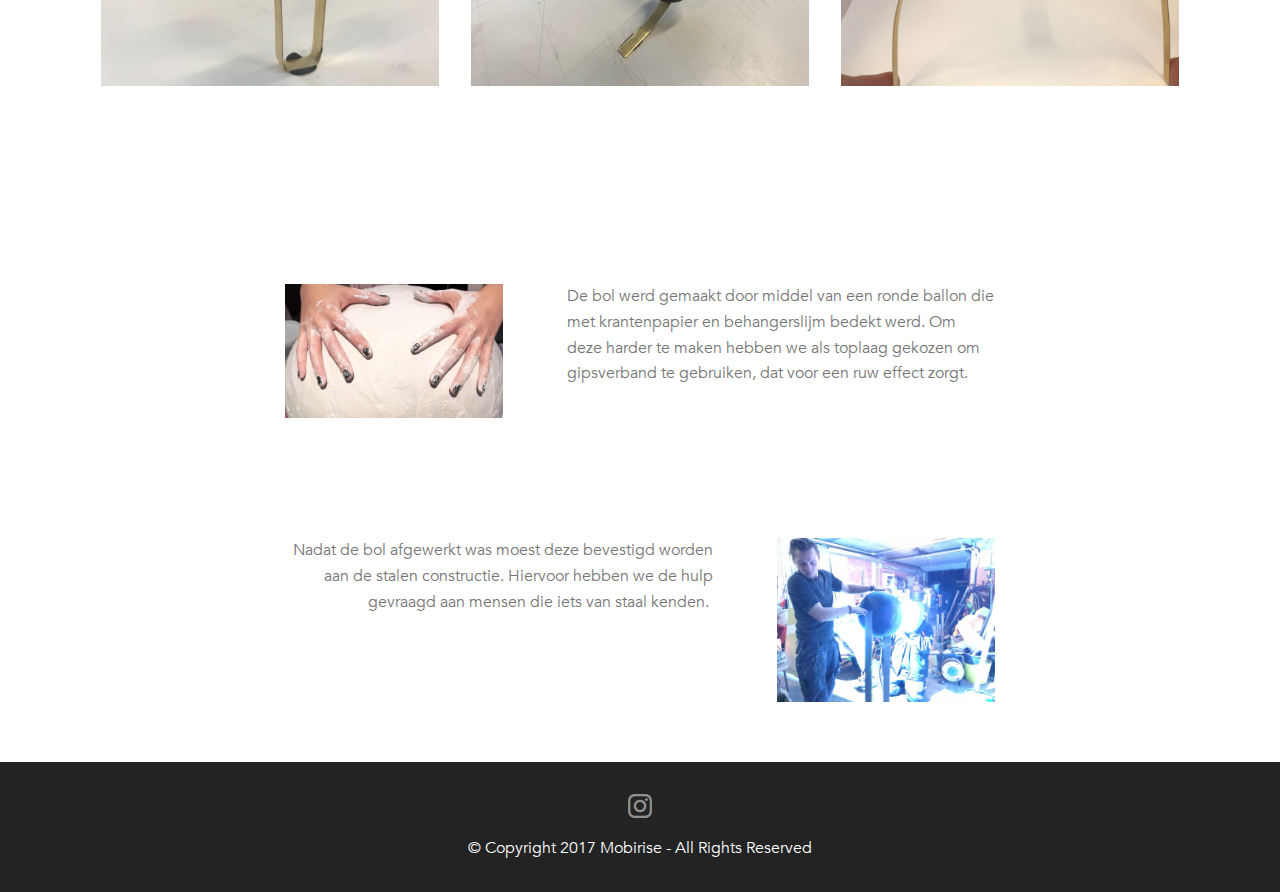
<file: page3.html>
<!DOCTYPE html>
<html>
<head>
  <!-- Site made with Mobirise Website Builder v4.4.1, https://mobirise.com -->
  <meta charset="UTF-8">
  <meta http-equiv="X-UA-Compatible" content="IE=edge">
  <meta name="generator" content="Mobirise v4.4.1, mobirise.com">
  <meta name="viewport" content="width=device-width, initial-scale=1">
  <link rel="shortcut icon" href="assets/images/logo2.png" type="image/x-icon">
  <meta name="description" content="Web Builder Description">
  <title>Proces</title>
  <link rel="stylesheet" href="assets/web/assets/mobirise-icons/mobirise-icons.css">
  <link rel="stylesheet" href="assets/tether/tether.min.css">
  <link rel="stylesheet" href="assets/bootstrap/css/bootstrap.min.css">
  <link rel="stylesheet" href="assets/bootstrap/css/bootstrap-grid.min.css">
  <link rel="stylesheet" href="assets/bootstrap/css/bootstrap-reboot.min.css">
  <link rel="stylesheet" href="assets/socicon/css/styles.css">
  <link rel="stylesheet" href="assets/dropdown/css/style.css">
  <link rel="stylesheet" href="assets/theme/css/style.css">
  <link href="assets/fonts/style.css" rel="stylesheet">
  <link rel="stylesheet" href="assets/mobirise/css/mbr-additional.css" type="text/css">
  
  
  
</head>
<body>

<!-- Google Analytics -->
<!-- Global site tag (gtag.js) - Google Analytics -->
<script async src="https://www.googletagmanager.com/gtag/js?id=UA-111295715-1"></script>
<script>
  window.dataLayer = window.dataLayer || [];
  function gtag(){dataLayer.push(arguments);}
  gtag('js', new Date());

  gtag('config', 'UA-111295715-1');
</script>


<!-- /Google Analytics -->


<section class="menu cid-qCmvJfTHeq" once="menu" id="menu2-11" data-rv-view="858">

    

    <nav class="navbar navbar-expand beta-menu navbar-dropdown align-items-center navbar-fixed-top collapsed">
        <button class="navbar-toggler navbar-toggler-right" type="button" data-toggle="collapse" data-target="#navbarSupportedContent" aria-controls="navbarSupportedContent" aria-expanded="false" aria-label="Toggle navigation">
            <div class="hamburger">
                <span></span>
                <span></span>
                <span></span>
                <span></span>
            </div>
        </button>
        <div class="menu-logo">
            <div class="navbar-brand">
                
                
            </div>
        </div>
        <div class="collapse navbar-collapse" id="navbarSupportedContent">
            <ul class="navbar-nav nav-dropdown nav-right navbar-nav-top-padding" data-app-modern-menu="true"><li class="nav-item"><a class="nav-link link text-black display-4" href="index.html">HOME</a></li><li class="nav-item">
                    <a class="nav-link link text-black display-4" href="page5.html">VOORSTUDIE<br></a>
                </li><li class="nav-item"><a class="nav-link link text-black display-4" href="page4.html">CONCEPT</a></li><li class="nav-item"><a class="nav-link link text-black display-4" href="page3.html">PROCES</a></li><li class="nav-item dropdown"><a class="nav-link link text-black display-4" href="page2.html">RESULTAAT</a></li><li class="nav-item"><a class="nav-link link text-black display-4" href="page1.html">WIE ZIJN WE?</a></li><li class="nav-item dropdown"><a class="nav-link link text-black display-4" href="https://uafacultyofdesignsciencesgroup10.github.io/ENG/" aria-expanded="true">English</a></li></ul>
            
        </div>
    </nav>
</section>

<section class="engine"><a href="https://mobirise.co/a">web page builder</a></section><section class="mbr-section content4 cid-qDPddkYh5k" id="content4-26" data-rv-view="860">

    

    <div class="container">
        <div class="media-container-row">
            <div class="title col-12 col-md-8">
                <h2 class="align-center pb-3 mbr-fonts-style display-2">Proces</h2>
                
                
            </div>
        </div>
    </div>
</section>

<section class="mbr-section content6 cid-qCydULWfVT" id="content6-1l" data-rv-view="862">
    
     
    
    <div class="container">
        <div class="media-container-row">
            <div class="col-12 col-md-8">
                <div class="media-container-row">
                    <div class="mbr-figure" style="width: 60%;">
                      <img src="assets/images/24883152-1777380658939614-183194789-o-1334x1000.jpg" alt="Mobirise" title="" media-simple="true">  
                    </div>
                    <div class="media-content">
                        <div class="mbr-section-text">
                            <p class="mbr-text mb-0 mbr-fonts-style display-7">Het grootste deel van de eerste 4 weken hebben we gespendeerd aan onze filosofie en visie, deze wouden we uitpuren en duidelijk schetsen. We waren allen van mening dat we het idee pas in een vorm konden gieten als we zelf helemaal wisten wat we juist wouden vertellen.<br><strong><br></strong><strong><br></strong></p>
                        </div>
                    </div>
                </div>
            </div>
        </div>
    </div>
</section>

<section class="mbr-section content7 cid-qCydZHsA0q" id="content7-1p" data-rv-view="864">
          
    

    <div class="container">
        <div class="media-container-row">
            <div class="col-12 col-md-8">
                <div class="media-container-row">
                    <div class="media-content">
                        <div class="mbr-section-text">
                            <p class="mbr-text align-right mb-0 mbr-fonts-style display-7">Bij het maken van de eerste schetsen kwamen we langs verschillende denkpistes. een zwaar object dat drukt op een dragende structuur, een profiel dat uit elkaar splijt onder een onzichtbare druk of een object gedrukt tussen twee profielen. Op papier zag elke optie er interessant uit dus werd het tijd deze in een driedimensionale vorm te gieten.</p>
                        </div>
                    </div>
                    <div class="mbr-figure" style="width: 60%;">
                     <img src="assets/images/24992583-1777973232213690-1743151585-o-1024x768.jpg" alt="Mobirise" title="" media-simple="true">  
                    </div>
                </div>
            </div>
        </div>
    </div>
</section>

<section class="mbr-section content7 cid-qCye0LlMlJ" id="content7-1q" data-rv-view="866">
          
    

    <div class="container">
        <div class="media-container-row">
            <div class="col-12 col-md-8">
                <div class="media-container-row">
                    <div class="media-content">
                        <div class="mbr-section-text">
                            <p class="mbr-text align-right mb-0 mbr-fonts-style display-7">Met zwarte klei en stalen latjes begonnen we de ideëen die we op papier hadden uit te voeren. Door terug te grijpen naar de resultaten die we uit ons vooronderzoek vonden konden we verder in de vormgeving van het object.&nbsp;</p>
                        </div>
                    </div>
                    <div class="mbr-figure" style="width: 60%;">
                     <img src="assets/images/img-5113-4032x3024.jpg" alt="Mobirise" title="" media-simple="true">  
                    </div>
                </div>
            </div>
        </div>
    </div>
</section>

<section class="mbr-section content6 cid-qCydVD8Wh5" id="content6-1n" data-rv-view="868">
    
     
    
    <div class="container">
        <div class="media-container-row">
            <div class="col-12 col-md-8">
                <div class="media-container-row">
                    <div class="mbr-figure" style="width: 60%;">
                      <img src="assets/images/img-5118-4032x3024.jpg" alt="Mobirise" title="" media-simple="true">  
                    </div>
                    <div class="media-content">
                        <div class="mbr-section-text">
                            <p class="mbr-text mb-0 mbr-fonts-style display-7">Nu de vorm van het object gekozen was, was het van belang de juiste materialen te selecteren. Voor het drukkende profiel waren we snel overtuigd van staal. Maar de bol was iets anders. Zou het een zachte bol worden of hard, hol of vol?&nbsp;</p>
                        </div>
                    </div>
                </div>
            </div>
        </div>
    </div>
</section>

<section class="features2 cid-qGeWY1sHxX" id="features2-2f" data-rv-view="870">

    

    
    
    <div class="container">
        <div class="media-container-row">
            <div class="card p-3 col-12 col-md-6 col-lg-4">
                <div class="card-wrapper">
                    <div class="card-img">
                        <img src="assets/images/img-5092-4032x3024.jpg" alt="Mobirise" title="" media-simple="true">
                    </div>
                    <div class="card-box">
                        
                        
                    </div>
                </div>
            </div>

            <div class="card p-3 col-12 col-md-6 col-lg-4">
                <div class="card-wrapper">
                    <div class="card-img">
                        <img src="assets/images/img-5099-4032x3024.jpg" alt="Mobirise" title="" media-simple="true">
                    </div>
                    <div class="card-box ">
                        
                        
                    </div>
                </div>
            </div>

            <div class="card p-3 col-12 col-md-6 col-lg-4">
                <div class="card-wrapper">
                    <div class="card-img">
                        <img src="assets/images/img-5066-4032x3024.jpg" alt="Mobirise" title="" media-simple="true">
                    </div>
                    <div class="card-box">
                        
                        
                    </div>
                </div>
            </div>

            
        </div>
    </div>
</section>

<section class="mbr-section content6 cid-qCydYSvh0b" id="content6-1o" data-rv-view="873">
    
     
    
    <div class="container">
        <div class="media-container-row">
            <div class="col-12 col-md-8">
                <div class="media-container-row">
                    <div class="mbr-figure" style="width: 60%;">
                      <img src="assets/images/26732928-1812651878745825-1717870012-o-1-1334x750.jpg" alt="Mobirise" title="" media-simple="true">  
                    </div>
                    <div class="media-content">
                        <div class="mbr-section-text">
                            <p class="mbr-text mb-0 mbr-fonts-style display-7">De bol werd gemaakt door middel van een ronde ballon die met krantenpapier en behangerslijm bedekt werd. Om deze harder te maken hebben we als toplaag gekozen om gipsverband te gebruiken, dat voor een ruw effect zorgt.</p>
                        </div>
                    </div>
                </div>
            </div>
        </div>
    </div>
</section>

<section class="mbr-section content7 cid-qCye1UPBic" id="content7-1r" data-rv-view="875">
          
    

    <div class="container">
        <div class="media-container-row">
            <div class="col-12 col-md-8">
                <div class="media-container-row">
                    <div class="media-content">
                        <div class="mbr-section-text">
                            <p class="mbr-text align-right mb-0 mbr-fonts-style display-7">Nadat de bol afgewerkt was moest deze bevestigd worden aan de stalen constructie. Hiervoor hebben we de hulp gevraagd aan mensen die iets van staal kenden.<strong>&nbsp;</strong></p>
                        </div>
                    </div>
                    <div class="mbr-figure" style="width: 60%;">
                     <img src="assets/images/26827733-1812654968745516-871143890-o-2048x1536.jpg" alt="Mobirise" title="" media-simple="true">  
                    </div>
                </div>
            </div>
        </div>
    </div>
</section>

<section once="" class="cid-qCy6q0tuEh" id="footer7-12" data-rv-view="877">

    

    

    <div class="container">
        <div class="media-container-row align-center mbr-white">
            
            <div class="row social-row">
                <div class="social-list align-right pb-2">
                    
                    
                    
                    
                    
                    
                <div class="soc-item">
                        <a href="https://www.instagram.com/the_presence_of_pressure/" target="_blank">
                            <span class="mbr-iconfont mbr-iconfont-social socicon-instagram socicon" media-simple="true"></span>
                        </a>
                    </div></div>
            </div>
            <div class="row row-copirayt">
                <p class="mbr-text mb-0 mbr-fonts-style mbr-white align-center display-7">
                    © Copyright 2017 Mobirise - All Rights Reserved
                </p>
            </div>
        </div>
    </div>
</section>


  <script src="assets/web/assets/jquery/jquery.min.js"></script>
  <script src="assets/popper/popper.min.js"></script>
  <script src="assets/tether/tether.min.js"></script>
  <script src="assets/bootstrap/js/bootstrap.min.js"></script>
  <script src="assets/cookies-alert-plugin/cookies-alert-core.js"></script>
  <script src="assets/cookies-alert-plugin/cookies-alert-script.js"></script>
  <script src="assets/dropdown/js/script.min.js"></script>
  <script src="assets/touch-swipe/jquery.touch-swipe.min.js"></script>
  <script src="assets/smooth-scroll/smooth-scroll.js"></script>
  <script src="assets/theme/js/script.js"></script>
  
  
 <div id="scrollToTop" class="scrollToTop mbr-arrow-up"><a style="text-align: center;"><i class="mbri-down mbr-iconfont"></i></a></div>
  <input name="cookieData" type="hidden" data-cookie-text="We use cookies to give you the best experience. Read our <a href='privacy.html'>cookie policy</a>.">
  </body>
</html>
</file>
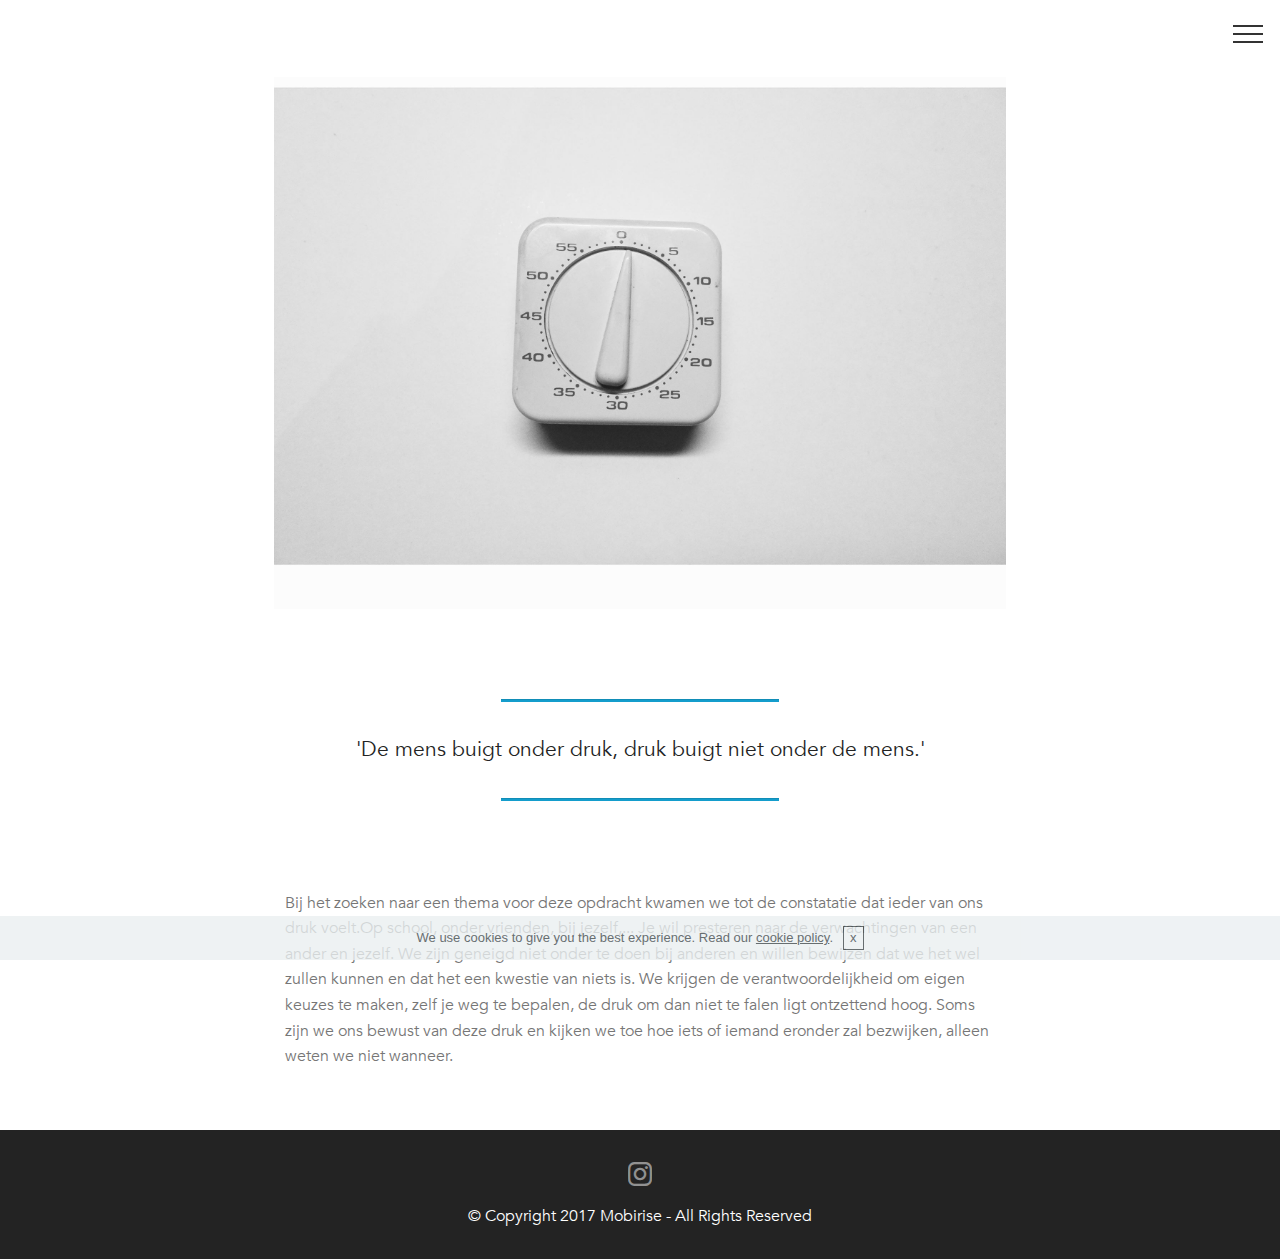
<file: page4.html>
<!DOCTYPE html>
<html>
<head>
  <!-- Site made with Mobirise Website Builder v4.4.1, https://mobirise.com -->
  <meta charset="UTF-8">
  <meta http-equiv="X-UA-Compatible" content="IE=edge">
  <meta name="generator" content="Mobirise v4.4.1, mobirise.com">
  <meta name="viewport" content="width=device-width, initial-scale=1">
  <link rel="shortcut icon" href="assets/images/logo2.png" type="image/x-icon">
  <meta name="description" content="Site Builder Description">
  <title>Concept</title>
  <link rel="stylesheet" href="assets/web/assets/mobirise-icons/mobirise-icons.css">
  <link rel="stylesheet" href="assets/tether/tether.min.css">
  <link rel="stylesheet" href="assets/bootstrap/css/bootstrap.min.css">
  <link rel="stylesheet" href="assets/bootstrap/css/bootstrap-grid.min.css">
  <link rel="stylesheet" href="assets/bootstrap/css/bootstrap-reboot.min.css">
  <link rel="stylesheet" href="assets/socicon/css/styles.css">
  <link rel="stylesheet" href="assets/dropdown/css/style.css">
  <link rel="stylesheet" href="assets/theme/css/style.css">
  <link href="assets/fonts/style.css" rel="stylesheet">
  <link rel="stylesheet" href="assets/mobirise/css/mbr-additional.css" type="text/css">
  
  
  
</head>
<body>

<!-- Google Analytics -->
<!-- Global site tag (gtag.js) - Google Analytics -->
<script async src="https://www.googletagmanager.com/gtag/js?id=UA-111295715-1"></script>
<script>
  window.dataLayer = window.dataLayer || [];
  function gtag(){dataLayer.push(arguments);}
  gtag('js', new Date());

  gtag('config', 'UA-111295715-1');
</script>


<!-- /Google Analytics -->


<section class="menu cid-qCmvJfTHeq" once="menu" id="menu2-13" data-rv-view="891">

    

    <nav class="navbar navbar-expand beta-menu navbar-dropdown align-items-center navbar-fixed-top collapsed">
        <button class="navbar-toggler navbar-toggler-right" type="button" data-toggle="collapse" data-target="#navbarSupportedContent" aria-controls="navbarSupportedContent" aria-expanded="false" aria-label="Toggle navigation">
            <div class="hamburger">
                <span></span>
                <span></span>
                <span></span>
                <span></span>
            </div>
        </button>
        <div class="menu-logo">
            <div class="navbar-brand">
                
                
            </div>
        </div>
        <div class="collapse navbar-collapse" id="navbarSupportedContent">
            <ul class="navbar-nav nav-dropdown nav-right navbar-nav-top-padding" data-app-modern-menu="true"><li class="nav-item"><a class="nav-link link text-black display-4" href="index.html">HOME</a></li><li class="nav-item">
                    <a class="nav-link link text-black display-4" href="page5.html">VOORSTUDIE<br></a>
                </li><li class="nav-item"><a class="nav-link link text-black display-4" href="page4.html">CONCEPT</a></li><li class="nav-item"><a class="nav-link link text-black display-4" href="page3.html">PROCES</a></li><li class="nav-item dropdown"><a class="nav-link link text-black display-4" href="page2.html">RESULTAAT</a></li><li class="nav-item"><a class="nav-link link text-black display-4" href="page1.html">WIE ZIJN WE?</a></li><li class="nav-item dropdown"><a class="nav-link link text-black display-4" href="https://uafacultyofdesignsciencesgroup10.github.io/ENG/" aria-expanded="true">English</a></li></ul>
            
        </div>
    </nav>
</section>

<section class="engine"><a href="https://mobirise.co/q">bootstrap slider</a></section><section class="cid-qCyduyz90y" id="image1-1g" data-rv-view="886">

    

    <figure class="mbr-figure container">
            <div class="image-block" style="width: 66%;">
                <img src="assets/images/24992688-1756322737746474-1604303424-o-2048x1536.jpg" width="1400" alt="Mobirise" title="" media-simple="true">
                
            </div>
    </figure>
</section>

<section class="mbr-section article content9 cid-qCydzvOMdx" id="content9-1h" data-rv-view="888">
    
     

    <div class="container">
        <div class="inner-container" style="width: 100%;">
            <hr class="line" style="width: 25%;">
            <div class="section-text align-center mbr-fonts-style display-5">
                    'De mens buigt onder druk, druk buigt niet onder de mens.'</div>
            <hr class="line" style="width: 25%;">
        </div>
        </div>
</section>

<section class="mbr-section article content1 cid-qCydOGMeUX" id="content1-1j" data-rv-view="890">
    
     

    <div class="container">
        <div class="media-container-row">
            <div class="mbr-text col-12 col-md-8 mbr-fonts-style display-7">Bij het zoeken naar een thema voor deze opdracht kwamen we tot de constatatie dat ieder van ons druk voelt.Op school, onder vrienden, bij jezelf,... Je wil presteren naar de verwachtingen van een ander en jezelf. We zijn geneigd niet onder te doen bij anderen en willen bewijzen dat we het wel zullen kunnen en dat het een kwestie van niets is. We krijgen de verantwoordelijkheid om eigen keuzes te maken, zelf je weg te bepalen, de druk om dan niet te falen ligt ontzettend hoog. Soms zijn we ons bewust van deze druk en kijken we toe hoe iets of iemand eronder zal bezwijken, alleen weten we niet wanneer.</div>
        </div>
    </div>
</section>

<section once="" class="cid-qCy6q0tuEh" id="footer7-14" data-rv-view="893">

    

    

    <div class="container">
        <div class="media-container-row align-center mbr-white">
            
            <div class="row social-row">
                <div class="social-list align-right pb-2">
                    
                    
                    
                    
                    
                    
                <div class="soc-item">
                        <a href="https://www.instagram.com/the_presence_of_pressure/" target="_blank">
                            <span class="mbr-iconfont mbr-iconfont-social socicon-instagram socicon" media-simple="true"></span>
                        </a>
                    </div></div>
            </div>
            <div class="row row-copirayt">
                <p class="mbr-text mb-0 mbr-fonts-style mbr-white align-center display-7">
                    © Copyright 2017 Mobirise - All Rights Reserved
                </p>
            </div>
        </div>
    </div>
</section>


  <script src="assets/web/assets/jquery/jquery.min.js"></script>
  <script src="assets/popper/popper.min.js"></script>
  <script src="assets/tether/tether.min.js"></script>
  <script src="assets/bootstrap/js/bootstrap.min.js"></script>
  <script src="assets/cookies-alert-plugin/cookies-alert-core.js"></script>
  <script src="assets/cookies-alert-plugin/cookies-alert-script.js"></script>
  <script src="assets/dropdown/js/script.min.js"></script>
  <script src="assets/touch-swipe/jquery.touch-swipe.min.js"></script>
  <script src="assets/smooth-scroll/smooth-scroll.js"></script>
  <script src="assets/theme/js/script.js"></script>
  
  
 <div id="scrollToTop" class="scrollToTop mbr-arrow-up"><a style="text-align: center;"><i class="mbri-down mbr-iconfont"></i></a></div>
  <input name="cookieData" type="hidden" data-cookie-text="We use cookies to give you the best experience. Read our <a href='privacy.html'>cookie policy</a>.">
  </body>
</html>
</file>
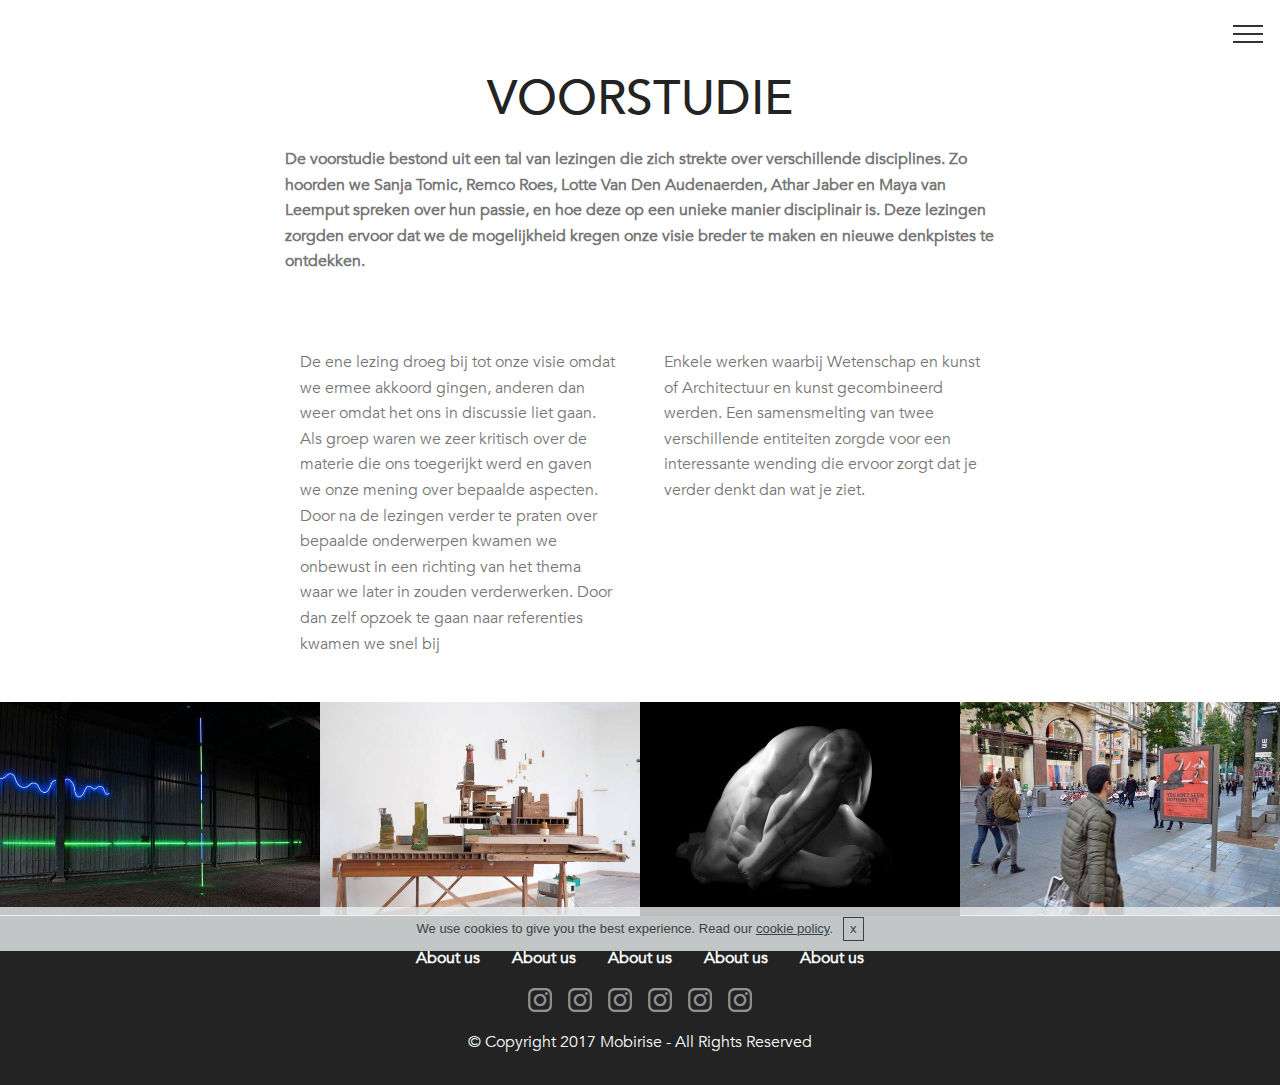
<file: page5.html>
<!DOCTYPE html>
<html>
<head>
  <!-- Site made with Mobirise Website Builder v4.4.1, https://mobirise.com -->
  <meta charset="UTF-8">
  <meta http-equiv="X-UA-Compatible" content="IE=edge">
  <meta name="generator" content="Mobirise v4.4.1, mobirise.com">
  <meta name="viewport" content="width=device-width, initial-scale=1">
  <link rel="shortcut icon" href="assets/images/logo2.png" type="image/x-icon">
  <meta name="description" content="Web Site Builder Description">
  <title>Vooronderzoek</title>
  <link rel="stylesheet" href="assets/web/assets/mobirise-icons/mobirise-icons.css">
  <link rel="stylesheet" href="assets/tether/tether.min.css">
  <link rel="stylesheet" href="assets/bootstrap/css/bootstrap.min.css">
  <link rel="stylesheet" href="assets/bootstrap/css/bootstrap-grid.min.css">
  <link rel="stylesheet" href="assets/bootstrap/css/bootstrap-reboot.min.css">
  <link rel="stylesheet" href="assets/dropdown/css/style.css">
  <link rel="stylesheet" href="assets/socicon/css/styles.css">
  <link rel="stylesheet" href="assets/theme/css/style.css">
  <link rel="stylesheet" href="assets/mobirise-gallery/style.css">
  <link href="assets/fonts/style.css" rel="stylesheet">
  <link rel="stylesheet" href="assets/mobirise/css/mbr-additional.css" type="text/css">
  
  
  
</head>
<body>

<!-- Google Analytics -->
<!-- Global site tag (gtag.js) - Google Analytics -->
<script async src="https://www.googletagmanager.com/gtag/js?id=UA-111295715-1"></script>
<script>
  window.dataLayer = window.dataLayer || [];
  function gtag(){dataLayer.push(arguments);}
  gtag('js', new Date());

  gtag('config', 'UA-111295715-1');
</script>


<!-- /Google Analytics -->


<section class="menu cid-qCmvJfTHeq" once="menu" id="menu2-15" data-rv-view="906">

    

    <nav class="navbar navbar-expand beta-menu navbar-dropdown align-items-center navbar-fixed-top collapsed">
        <button class="navbar-toggler navbar-toggler-right" type="button" data-toggle="collapse" data-target="#navbarSupportedContent" aria-controls="navbarSupportedContent" aria-expanded="false" aria-label="Toggle navigation">
            <div class="hamburger">
                <span></span>
                <span></span>
                <span></span>
                <span></span>
            </div>
        </button>
        <div class="menu-logo">
            <div class="navbar-brand">
                
                
            </div>
        </div>
        <div class="collapse navbar-collapse" id="navbarSupportedContent">
            <ul class="navbar-nav nav-dropdown nav-right navbar-nav-top-padding" data-app-modern-menu="true"><li class="nav-item"><a class="nav-link link text-black display-4" href="index.html">HOME</a></li><li class="nav-item">
                    <a class="nav-link link text-black display-4" href="page5.html">VOORSTUDIE<br></a>
                </li><li class="nav-item"><a class="nav-link link text-black display-4" href="page4.html">CONCEPT</a></li><li class="nav-item"><a class="nav-link link text-black display-4" href="page3.html">PROCES</a></li><li class="nav-item dropdown"><a class="nav-link link text-black display-4" href="page2.html">RESULTAAT</a></li><li class="nav-item"><a class="nav-link link text-black display-4" href="page1.html">WIE ZIJN WE?</a></li><li class="nav-item dropdown"><a class="nav-link link text-black display-4" href="https://uafacultyofdesignsciencesgroup10.github.io/ENG/" aria-expanded="true">English</a></li></ul>
            
        </div>
    </nav>
</section>

<section class="engine"><a href="https://mobirise.co/h">make a website</a></section><section class="mbr-section content4 cid-qCyd8unxC8" id="content4-1f" data-rv-view="902">

    

    <div class="container">
        <div class="media-container-row">
            <div class="title col-12 col-md-8">
                <h2 class="align-center pb-3 mbr-fonts-style display-2">
                    VOORSTUDIE<br></h2>
                
                
            </div>
        </div>
    </div>
</section>

<section class="mbr-section article content1 cid-qCyd4lcvpo" id="content1-1e" data-rv-view="904">
    
     

    <div class="container">
        <div class="media-container-row">
            <div class="mbr-text col-12 col-md-8 mbr-fonts-style display-7"><strong>De voorstudie bestond uit een tal van lezingen die zich strekte over verschillende disciplines. Zo hoorden we Sanja Tomic, Remco Roes, Lotte Van Den Audenaerden, Athar Jaber en Maya van Leemput spreken over hun passie, en hoe deze op een unieke manier disciplinair is. Deze lezingen zorgden ervoor dat we de mogelijkheid kregen onze visie breder te maken en nieuwe denkpistes te ontdekken.&nbsp;<br></strong></div>
        </div>
    </div>
</section>

<section class="mbr-section article content3 cid-qCyblzetGM" id="content3-17" data-rv-view="905">
      
     

    <div class="container">
        <div class="media-container-row">
            <div class="row col-12 col-md-8">
                <div class="col-12 col-md-6 pr-lg-4 mbr-text mbr-fonts-style display-7">
                     De ene lezing droeg bij tot onze visie omdat we ermee akkoord gingen, anderen dan weer omdat het ons in discussie liet gaan. Als groep waren we zeer kritisch over de materie die ons toegerijkt werd en gaven we onze mening over bepaalde aspecten. Door na de lezingen verder te praten over bepaalde onderwerpen kwamen we onbewust in een richting van het thema waar we later in zouden verderwerken. Door dan zelf opzoek te gaan naar referenties kwamen we snel bij</div>
                <div class="col-12 col-md-6 pl-lg-4 mbr-text mbr-fonts-style display-7">Enkele werken waarbij Wetenschap en kunst of Architectuur en kunst gecombineerd werden. Een samensmelting van twee verschillende entiteiten zorgde voor een interessante wending die ervoor zorgt dat je verder denkt dan wat je ziet.&nbsp;</div>
            </div>
        </div>
    </div>
</section>

<section class="mbr-gallery mbr-slider-carousel cid-qCycCbtf3W" id="gallery3-1d" data-rv-view="908">

    

    <div>
        <div><!-- Filter --><!-- Gallery --><div class="mbr-gallery-row"><div class="mbr-gallery-layout-default"><div><div><div class="mbr-gallery-item mbr-gallery-item--pNaN" data-video-url="false" data-tags="Awesome"><div href="#lb-gallery3-1d" data-slide-to="0" data-toggle="modal"><img src="assets/images/05-brainwave-ratio-2016-foto-guus-rijveen-600x399-600x399.jpg" alt=""><span class="icon-focus"></span></div></div><div class="mbr-gallery-item mbr-gallery-item--pNaN" data-video-url="false" data-tags="Creative"><div href="#lb-gallery3-1d" data-slide-to="1" data-toggle="modal"><img src="assets/images/27-rraotuiiibrugge004-600x400-600x400.jpg" alt=""><span class="icon-focus"></span></div></div><div class="mbr-gallery-item mbr-gallery-item--pNaN" data-video-url="false" data-tags="Awesome"><div href="#lb-gallery3-1d" data-slide-to="2" data-toggle="modal"><img src="assets/images/11-640x427-640x427.jpg" alt=""><span class="icon-focus"></span></div></div><div class="mbr-gallery-item mbr-gallery-item--pNaN" data-video-url="false" data-tags="Animated"><div href="#lb-gallery3-1d" data-slide-to="3" data-toggle="modal"><img src="assets/images/billboaords-a0-new-4-166-640x425-640x425.jpg" alt=""><span class="icon-focus"></span></div></div></div></div><div class="clearfix"></div></div></div><!-- Lightbox --><div data-app-prevent-settings="" class="mbr-slider modal fade carousel slide" tabindex="-1" data-keyboard="true" data-interval="false" id="lb-gallery3-1d"><div class="modal-dialog"><div class="modal-content"><div class="modal-body"><div class="carousel-inner"><div class="carousel-item"><img src="assets/images/05-brainwave-ratio-2016-foto-guus-rijveen-600x399.jpg" alt=""></div><div class="carousel-item"><img src="assets/images/27-rraotuiiibrugge004-600x400.jpg" alt=""></div><div class="carousel-item"><img src="assets/images/11-640x427.jpg" alt=""></div><div class="carousel-item active"><img src="assets/images/billboaords-a0-new-4-166-640x425.jpg" alt=""></div></div><a class="carousel-control carousel-control-prev" role="button" data-slide="prev" href="#lb-gallery3-1d"><span class="mbri-left mbr-iconfont" aria-hidden="true"></span><span class="sr-only">Previous</span></a><a class="carousel-control carousel-control-next" role="button" data-slide="next" href="#lb-gallery3-1d"><span class="mbri-right mbr-iconfont" aria-hidden="true"></span><span class="sr-only">Next</span></a><a class="close" href="#" role="button" data-dismiss="modal"><span class="sr-only">Close</span></a></div></div></div></div></div>
    </div>

</section>

<section once="" class="cid-qCy6q0tuEh" id="footer7-16" data-rv-view="927">

    

    

    <div class="container">
        <div class="media-container-row align-center mbr-white">
            <div class="row row-links">
                <ul class="foot-menu">
                    
                    
                    
                    
                    
                <li class="foot-menu-item mbr-fonts-style display-7">
                        <a class="text-white mbr-bold" href="#" target="_blank">About us</a>
                    </li><li class="foot-menu-item mbr-fonts-style display-7">
                        <a class="text-white mbr-bold" href="#" target="_blank">About us</a>
                    </li><li class="foot-menu-item mbr-fonts-style display-7">
                        <a class="text-white mbr-bold" href="#" target="_blank">About us</a>
                    </li><li class="foot-menu-item mbr-fonts-style display-7">
                        <a class="text-white mbr-bold" href="#" target="_blank">About us</a>
                    </li><li class="foot-menu-item mbr-fonts-style display-7">
                        <a class="text-white mbr-bold" href="#" target="_blank">About us</a>
                    </li></ul>
            </div>
            <div class="row social-row">
                <div class="social-list align-right pb-2">
                    
                    
                    
                    
                    
                    
                <div class="soc-item">
                        <a href="https://www.instagram.com/the_presence_of_pressure/" target="_blank">
                            <span class="mbr-iconfont mbr-iconfont-social socicon-instagram socicon" media-simple="true"></span>
                        </a>
                    </div><div class="soc-item">
                        <a href="https://www.instagram.com/the_presence_of_pressure/" target="_blank">
                            <span class="mbr-iconfont mbr-iconfont-social socicon-instagram socicon" media-simple="true"></span>
                        </a>
                    </div><div class="soc-item">
                        <a href="https://www.instagram.com/the_presence_of_pressure/" target="_blank">
                            <span class="mbr-iconfont mbr-iconfont-social socicon-instagram socicon" media-simple="true"></span>
                        </a>
                    </div><div class="soc-item">
                        <a href="https://www.instagram.com/the_presence_of_pressure/" target="_blank">
                            <span class="mbr-iconfont mbr-iconfont-social socicon-instagram socicon" media-simple="true"></span>
                        </a>
                    </div><div class="soc-item">
                        <a href="https://www.instagram.com/the_presence_of_pressure/" target="_blank">
                            <span class="mbr-iconfont mbr-iconfont-social socicon-instagram socicon" media-simple="true"></span>
                        </a>
                    </div><div class="soc-item">
                        <a href="https://www.instagram.com/the_presence_of_pressure/" target="_blank">
                            <span class="mbr-iconfont mbr-iconfont-social socicon-instagram socicon" media-simple="true"></span>
                        </a>
                    </div></div>
            </div>
            <div class="row row-copirayt">
                <p class="mbr-text mb-0 mbr-fonts-style mbr-white align-center display-7">
                    © Copyright 2017 Mobirise - All Rights Reserved
                </p>
            </div>
        </div>
    </div>
</section>


  <script src="assets/web/assets/jquery/jquery.min.js"></script>
  <script src="assets/popper/popper.min.js"></script>
  <script src="assets/tether/tether.min.js"></script>
  <script src="assets/bootstrap/js/bootstrap.min.js"></script>
  <script src="assets/smooth-scroll/smooth-scroll.js"></script>
  <script src="assets/cookies-alert-plugin/cookies-alert-core.js"></script>
  <script src="assets/cookies-alert-plugin/cookies-alert-script.js"></script>
  <script src="assets/dropdown/js/script.min.js"></script>
  <script src="assets/masonry/masonry.pkgd.min.js"></script>
  <script src="assets/imagesloaded/imagesloaded.pkgd.min.js"></script>
  <script src="assets/bootstrap-carousel-swipe/bootstrap-carousel-swipe.js"></script>
  <script src="assets/jquery-mb-vimeo_player/jquery.mb.vimeo_player.js"></script>
  <script src="assets/touch-swipe/jquery.touch-swipe.min.js"></script>
  <script src="assets/theme/js/script.js"></script>
  <script src="assets/mobirise-gallery/player.min.js"></script>
  <script src="assets/mobirise-gallery/script.js"></script>
  <script src="assets/mobirise-slider-video/script.js"></script>
  
  
 <div id="scrollToTop" class="scrollToTop mbr-arrow-up"><a style="text-align: center;"><i class="mbri-down mbr-iconfont"></i></a></div>
  <input name="cookieData" type="hidden" data-cookie-text="We use cookies to give you the best experience. Read our <a href='privacy.html'>cookie policy</a>.">
  </body>
</html>
</file>
<file: assets/web/assets/mobirise-icons/mobirise-icons.css>
@font-face {
  font-family: 'MobiriseIcons';
  src:  url('mobirise-icons.eot?spat4u');
  src:  url('mobirise-icons.eot?spat4u#iefix') format('embedded-opentype'),
    url('mobirise-icons.ttf?spat4u') format('truetype'),
    url('mobirise-icons.woff?spat4u') format('woff'),
    url('mobirise-icons.svg?spat4u#MobiriseIcons') format('svg');
  font-weight: normal;
  font-style: normal;
}

[class^="mbri-"], [class*=" mbri-"] {
  /* use !important to prevent issues with browser extensions that change fonts */
  font-family: MobiriseIcons !important;
  speak: none;
  font-style: normal;
  font-weight: normal;
  font-variant: normal;
  text-transform: none;
  line-height: 1;

  /* Better Font Rendering =========== */
  -webkit-font-smoothing: antialiased;
  -moz-osx-font-smoothing: grayscale;
}

.mbri-add-submenu:before {
  content: "\e900";
}
.mbri-alert:before {
  content: "\e901";
}
.mbri-align-center:before {
  content: "\e902";
}
.mbri-align-justify:before {
  content: "\e903";
}
.mbri-align-left:before {
  content: "\e904";
}
.mbri-align-right:before {
  content: "\e905";
}
.mbri-android:before {
  content: "\e906";
}
.mbri-apple:before {
  content: "\e907";
}
.mbri-arrow-down:before {
  content: "\e908";
}
.mbri-arrow-next:before {
  content: "\e909";
}
.mbri-arrow-prev:before {
  content: "\e90a";
}
.mbri-arrow-up:before {
  content: "\e90b";
}
.mbri-bold:before {
  content: "\e90c";
}
.mbri-bookmark:before {
  content: "\e90d";
}
.mbri-bootstrap:before {
  content: "\e90e";
}
.mbri-briefcase:before {
  content: "\e90f";
}
.mbri-browse:before {
  content: "\e910";
}
.mbri-bulleted-list:before {
  content: "\e911";
}
.mbri-calendar:before {
  content: "\e912";
}
.mbri-camera:before {
  content: "\e913";
}
.mbri-cart-add:before {
  content: "\e914";
}
.mbri-cart-full:before {
  content: "\e915";
}
.mbri-cash:before {
  content: "\e916";
}
.mbri-change-style:before {
  content: "\e917";
}
.mbri-chat:before {
  content: "\e918";
}
.mbri-clock:before {
  content: "\e919";
}
.mbri-close:before {
  content: "\e91a";
}
.mbri-cloud:before {
  content: "\e91b";
}
.mbri-code:before {
  content: "\e91c";
}
.mbri-contact-form:before {
  content: "\e91d";
}
.mbri-credit-card:before {
  content: "\e91e";
}
.mbri-cursor-click:before {
  content: "\e91f";
}
.mbri-cust-feedback:before {
  content: "\e920";
}
.mbri-database:before {
  content: "\e921";
}
.mbri-delivery:before {
  content: "\e922";
}
.mbri-desktop:before {
  content: "\e923";
}
.mbri-devices:before {
  content: "\e924";
}
.mbri-down:before {
  content: "\e925";
}
.mbri-download:before {
  content: "\e989";
}
.mbri-drag-n-drop:before {
  content: "\e927";
}
.mbri-drag-n-drop2:before {
  content: "\e928";
}
.mbri-edit:before {
  content: "\e929";
}
.mbri-edit2:before {
  content: "\e92a";
}
.mbri-error:before {
  content: "\e92b";
}
.mbri-extension:before {
  content: "\e92c";
}
.mbri-features:before {
  content: "\e92d";
}
.mbri-file:before {
  content: "\e92e";
}
.mbri-flag:before {
  content: "\e92f";
}
.mbri-folder:before {
  content: "\e930";
}
.mbri-gift:before {
  content: "\e931";
}
.mbri-github:before {
  content: "\e932";
}
.mbri-globe:before {
  content: "\e933";
}
.mbri-globe-2:before {
  content: "\e934";
}
.mbri-growing-chart:before {
  content: "\e935";
}
.mbri-hearth:before {
  content: "\e936";
}
.mbri-help:before {
  content: "\e937";
}
.mbri-home:before {
  content: "\e938";
}
.mbri-hot-cup:before {
  content: "\e939";
}
.mbri-idea:before {
  content: "\e93a";
}
.mbri-image-gallery:before {
  content: "\e93b";
}
.mbri-image-slider:before {
  content: "\e93c";
}
.mbri-info:before {
  content: "\e93d";
}
.mbri-italic:before {
  content: "\e93e";
}
.mbri-key:before {
  content: "\e93f";
}
.mbri-laptop:before {
  content: "\e940";
}
.mbri-layers:before {
  content: "\e941";
}
.mbri-left-right:before {
  content: "\e942";
}
.mbri-left:before {
  content: "\e943";
}
.mbri-letter:before {
  content: "\e944";
}
.mbri-like:before {
  content: "\e945";
}
.mbri-link:before {
  content: "\e946";
}
.mbri-lock:before {
  content: "\e947";
}
.mbri-login:before {
  content: "\e948";
}
.mbri-logout:before {
  content: "\e949";
}
.mbri-magic-stick:before {
  content: "\e94a";
}
.mbri-map-pin:before {
  content: "\e94b";
}
.mbri-menu:before {
  content: "\e94c";
}
.mbri-mobile:before {
  content: "\e94d";
}
.mbri-mobile2:before {
  content: "\e94e";
}
.mbri-mobirise:before {
  content: "\e94f";
}
.mbri-more-horizontal:before {
  content: "\e950";
}
.mbri-more-vertical:before {
  content: "\e951";
}
.mbri-music:before {
  content: "\e952";
}
.mbri-new-file:before {
  content: "\e953";
}
.mbri-numbered-list:before {
  content: "\e954";
}
.mbri-opened-folder:before {
  content: "\e955";
}
.mbri-pages:before {
  content: "\e956";
}
.mbri-paper-plane:before {
  content: "\e957";
}
.mbri-paperclip:before {
  content: "\e958";
}
.mbri-photo:before {
  content: "\e959";
}
.mbri-photos:before {
  content: "\e95a";
}
.mbri-pin:before {
  content: "\e95b";
}
.mbri-play:before {
  content: "\e95c";
}
.mbri-plus:before {
  content: "\e95d";
}
.mbri-preview:before {
  content: "\e95e";
}
.mbri-print:before {
  content: "\e95f";
}
.mbri-protect:before {
  content: "\e960";
}
.mbri-question:before {
  content: "\e961";
}
.mbri-quote-left:before {
  content: "\e962";
}
.mbri-quote-right:before {
  content: "\e963";
}
.mbri-refresh:before {
  content: "\e964";
}
.mbri-responsive:before {
  content: "\e965";
}
.mbri-right:before {
  content: "\e966";
}
.mbri-rocket:before {
  content: "\e967";
}
.mbri-sad-face:before {
  content: "\e968";
}
.mbri-sale:before {
  content: "\e969";
}
.mbri-save:before {
  content: "\e96a";
}
.mbri-search:before {
  content: "\e96b";
}
.mbri-setting:before {
  content: "\e96c";
}
.mbri-setting2:before {
  content: "\e96d";
}
.mbri-setting3:before {
  content: "\e96e";
}
.mbri-share:before {
  content: "\e96f";
}
.mbri-shopping-bag:before {
  content: "\e970";
}
.mbri-shopping-basket:before {
  content: "\e971";
}
.mbri-shopping-cart:before {
  content: "\e972";
}
.mbri-sites:before {
  content: "\e973";
}
.mbri-smile-face:before {
  content: "\e974";
}
.mbri-speed:before {
  content: "\e975";
}
.mbri-star:before {
  content: "\e976";
}
.mbri-success:before {
  content: "\e977";
}
.mbri-sun:before {
  content: "\e978";
}
.mbri-sun2:before {
  content: "\e979";
}
.mbri-tablet:before {
  content: "\e97a";
}
.mbri-tablet-vertical:before {
  content: "\e97b";
}
.mbri-target:before {
  content: "\e97c";
}
.mbri-timer:before {
  content: "\e97d";
}
.mbri-to-ftp:before {
  content: "\e97e";
}
.mbri-to-local-drive:before {
  content: "\e97f";
}
.mbri-touch-swipe:before {
  content: "\e980";
}
.mbri-touch:before {
  content: "\e981";
}
.mbri-trash:before {
  content: "\e982";
}
.mbri-underline:before {
  content: "\e983";
}
.mbri-unlink:before {
  content: "\e984";
}
.mbri-unlock:before {
  content: "\e985";
}
.mbri-up-down:before {
  content: "\e986";
}
.mbri-up:before {
  content: "\e987";
}
.mbri-update:before {
  content: "\e988";
}
.mbri-upload:before {
 content: "\e926"; 
}
.mbri-user:before {
  content: "\e98a";
}
.mbri-user2:before {
  content: "\e98b";
}
.mbri-users:before {
  content: "\e98c";
}
.mbri-video:before {
  content: "\e98d";
}
.mbri-video-play:before {
  content: "\e98e";
}
.mbri-watch:before {
  content: "\e98f";
}
.mbri-website-theme:before {
  content: "\e990";
}
.mbri-wifi:before {
  content: "\e991";
}
.mbri-windows:before {
  content: "\e992";
}
.mbri-zoom-out:before {
  content: "\e993";
}
.mbri-redo:before {
  content: "\e994";
}
.mbri-undo:before {
  content: "\e995";
}
</file>
<file: assets/socicon/css/styles.css>
@charset "UTF-8";

@font-face {
  font-family: "socicon";
  src:url("../fonts/socicon.eot");
  src:url("../fonts/socicon.eot?#iefix") format("embedded-opentype"),
    url("../fonts/socicon.woff") format("woff"),
    url("../fonts/socicon.ttf") format("truetype"),
    url("../fonts/socicon.svg#socicon") format("svg");
  font-weight: normal;
  font-style: normal;

}

[data-icon]:before {
  font-family: "socicon" !important;
  content: attr(data-icon);
  font-style: normal !important;
  font-weight: normal !important;
  font-variant: normal !important;
  text-transform: none !important;
  speak: none;
  line-height: 1;
  -webkit-font-smoothing: antialiased;
  -moz-osx-font-smoothing: grayscale;
}

[class^="socicon-"]:before,
[class*=" socicon-"]:before {
  font-family: "socicon" !important;
  font-style: normal !important;
  font-weight: normal !important;
  font-variant: normal !important;
  text-transform: none !important;
  speak: none;
  line-height: 1;
  -webkit-font-smoothing: antialiased;
  -moz-osx-font-smoothing: grayscale;
}

.socicon-modelmayhem:before {
  content: "\e000";
}
.socicon-mixcloud:before {
  content: "\e001";
}
.socicon-drupal:before {
  content: "\e002";
}
.socicon-swarm:before {
  content: "\e003";
}
.socicon-istock:before {
  content: "\e004";
}
.socicon-yammer:before {
  content: "\e005";
}
.socicon-ello:before {
  content: "\e006";
}
.socicon-stackoverflow:before {
  content: "\e007";
}
.socicon-persona:before {
  content: "\e008";
}
.socicon-triplej:before {
  content: "\e009";
}
.socicon-houzz:before {
  content: "\e00a";
}
.socicon-rss:before {
  content: "\e00b";
}
.socicon-paypal:before {
  content: "\e00c";
}
.socicon-odnoklassniki:before {
  content: "\e00d";
}
.socicon-airbnb:before {
  content: "\e00e";
}
.socicon-periscope:before {
  content: "\e00f";
}
.socicon-outlook:before {
  content: "\e010";
}
.socicon-coderwall:before {
  content: "\e011";
}
.socicon-tripadvisor:before {
  content: "\e012";
}
.socicon-appnet:before {
  content: "\e013";
}
.socicon-goodreads:before {
  content: "\e014";
}
.socicon-tripit:before {
  content: "\e015";
}
.socicon-lanyrd:before {
  content: "\e016";
}
.socicon-slideshare:before {
  content: "\e017";
}
.socicon-buffer:before {
  content: "\e018";
}
.socicon-disqus:before {
  content: "\e019";
}
.socicon-vkontakte:before {
  content: "\e01a";
}
.socicon-whatsapp:before {
  content: "\e01b";
}
.socicon-patreon:before {
  content: "\e01c";
}
.socicon-storehouse:before {
  content: "\e01d";
}
.socicon-pocket:before {
  content: "\e01e";
}
.socicon-mail:before {
  content: "\e01f";
}
.socicon-blogger:before {
  content: "\e020";
}
.socicon-technorati:before {
  content: "\e021";
}
.socicon-reddit:before {
  content: "\e022";
}
.socicon-dribbble:before {
  content: "\e023";
}
.socicon-stumbleupon:before {
  content: "\e024";
}
.socicon-digg:before {
  content: "\e025";
}
.socicon-envato:before {
  content: "\e026";
}
.socicon-behance:before {
  content: "\e027";
}
.socicon-delicious:before {
  content: "\e028";
}
.socicon-deviantart:before {
  content: "\e029";
}
.socicon-forrst:before {
  content: "\e02a";
}
.socicon-play:before {
  content: "\e02b";
}
.socicon-zerply:before {
  content: "\e02c";
}
.socicon-wikipedia:before {
  content: "\e02d";
}
.socicon-apple:before {
  content: "\e02e";
}
.socicon-flattr:before {
  content: "\e02f";
}
.socicon-github:before {
  content: "\e030";
}
.socicon-renren:before {
  content: "\e031";
}
.socicon-friendfeed:before {
  content: "\e032";
}
.socicon-newsvine:before {
  content: "\e033";
}
.socicon-identica:before {
  content: "\e034";
}
.socicon-bebo:before {
  content: "\e035";
}
.socicon-zynga:before {
  content: "\e036";
}
.socicon-steam:before {
  content: "\e037";
}
.socicon-xbox:before {
  content: "\e038";
}
.socicon-windows:before {
  content: "\e039";
}
.socicon-qq:before {
  content: "\e03a";
}
.socicon-douban:before {
  content: "\e03b";
}
.socicon-meetup:before {
  content: "\e03c";
}
.socicon-playstation:before {
  content: "\e03d";
}
.socicon-android:before {
  content: "\e03e";
}
.socicon-snapchat:before {
  content: "\e03f";
}
.socicon-twitter:before {
  content: "\e040";
}
.socicon-facebook:before {
  content: "\e041";
}
.socicon-googleplus:before {
  content: "\e042";
}
.socicon-pinterest:before {
  content: "\e043";
}
.socicon-foursquare:before {
  content: "\e044";
}
.socicon-yahoo:before {
  content: "\e045";
}
.socicon-skype:before {
  content: "\e046";
}
.socicon-yelp:before {
  content: "\e047";
}
.socicon-feedburner:before {
  content: "\e048";
}
.socicon-linkedin:before {
  content: "\e049";
}
.socicon-viadeo:before {
  content: "\e04a";
}
.socicon-xing:before {
  content: "\e04b";
}
.socicon-myspace:before {
  content: "\e04c";
}
.socicon-soundcloud:before {
  content: "\e04d";
}
.socicon-spotify:before {
  content: "\e04e";
}
.socicon-grooveshark:before {
  content: "\e04f";
}
.socicon-lastfm:before {
  content: "\e050";
}
.socicon-youtube:before {
  content: "\e051";
}
.socicon-vimeo:before {
  content: "\e052";
}
.socicon-dailymotion:before {
  content: "\e053";
}
.socicon-vine:before {
  content: "\e054";
}
.socicon-flickr:before {
  content: "\e055";
}
.socicon-500px:before {
  content: "\e056";
}
.socicon-wordpress:before {
  content: "\e058";
}
.socicon-tumblr:before {
  content: "\e059";
}
.socicon-twitch:before {
  content: "\e05a";
}
.socicon-8tracks:before {
  content: "\e05b";
}
.socicon-amazon:before {
  content: "\e05c";
}
.socicon-icq:before {
  content: "\e05d";
}
.socicon-smugmug:before {
  content: "\e05e";
}
.socicon-ravelry:before {
  content: "\e05f";
}
.socicon-weibo:before {
  content: "\e060";
}
.socicon-baidu:before {
  content: "\e061";
}
.socicon-angellist:before {
  content: "\e062";
}
.socicon-ebay:before {
  content: "\e063";
}
.socicon-imdb:before {
  content: "\e064";
}
.socicon-stayfriends:before {
  content: "\e065";
}
.socicon-residentadvisor:before {
  content: "\e066";
}
.socicon-google:before {
  content: "\e067";
}
.socicon-yandex:before {
  content: "\e068";
}
.socicon-sharethis:before {
  content: "\e069";
}
.socicon-bandcamp:before {
  content: "\e06a";
}
.socicon-itunes:before {
  content: "\e06b";
}
.socicon-deezer:before {
  content: "\e06c";
}
.socicon-telegram:before {
  content: "\e06e";
}
.socicon-openid:before {
  content: "\e06f";
}
.socicon-amplement:before {
  content: "\e070";
}
.socicon-viber:before {
  content: "\e071";
}
.socicon-zomato:before {
  content: "\e072";
}
.socicon-draugiem:before {
  content: "\e074";
}
.socicon-endomodo:before {
  content: "\e075";
}
.socicon-filmweb:before {
  content: "\e076";
}
.socicon-stackexchange:before {
  content: "\e077";
}
.socicon-wykop:before {
  content: "\e078";
}
.socicon-teamspeak:before {
  content: "\e079";
}
.socicon-teamviewer:before {
  content: "\e07a";
}
.socicon-ventrilo:before {
  content: "\e07b";
}
.socicon-younow:before {
  content: "\e07c";
}
.socicon-raidcall:before {
  content: "\e07d";
}
.socicon-mumble:before {
  content: "\e07e";
}
.socicon-medium:before {
  content: "\e06d";
}
.socicon-bebee:before {
  content: "\e07f";
}
.socicon-hitbox:before {
  content: "\e080";
}
.socicon-reverbnation:before {
  content: "\e081";
}
.socicon-formulr:before {
  content: "\e082";
}
.socicon-instagram:before {
  content: "\e057";
}
.socicon-battlenet:before {
  content: "\e083";
}
.socicon-chrome:before {
  content: "\e084";
}
.socicon-discord:before {
  content: "\e086";
}
.socicon-issuu:before {
  content: "\e087";
}
.socicon-macos:before {
  content: "\e088";
}
.socicon-firefox:before {
  content: "\e089";
}
.socicon-opera:before {
  content: "\e08d";
}
.socicon-keybase:before {
  content: "\e090";
}
.socicon-alliance:before {
  content: "\e091";
}
.socicon-livejournal:before {
  content: "\e092";
}
.socicon-googlephotos:before {
  content: "\e093";
}
.socicon-horde:before {
  content: "\e094";
}
.socicon-etsy:before {
  content: "\e095";
}
.socicon-zapier:before {
  content: "\e096";
}
.socicon-google-scholar:before {
  content: "\e097";
}
.socicon-researchgate:before {
  content: "\e098";
}
.socicon-wechat:before {
  content: "\e099";
}
.socicon-strava:before {
  content: "\e09a";
}
.socicon-line:before {
  content: "\e09b";
}
.socicon-lyft:before {
  content: "\e09c";
}
.socicon-uber:before {
  content: "\e09d";
}
.socicon-songkick:before {
  content: "\e09e";
}
.socicon-viewbug:before {
  content: "\e09f";
}
.socicon-googlegroups:before {
  content: "\e0a0";
}
.socicon-quora:before {
  content: "\e073";
}
.socicon-diablo:before {
  content: "\e085";
}
.socicon-blizzard:before {
  content: "\e0a1";
}
.socicon-hearthstone:before {
  content: "\e08b";
}
.socicon-heroes:before {
  content: "\e08a";
}
.socicon-overwatch:before {
  content: "\e08c";
}
.socicon-warcraft:before {
  content: "\e08e";
}
.socicon-starcraft:before {
  content: "\e08f";
}
.socicon-beam:before {
  content: "\e0a2";
}
.socicon-curse:before {
  content: "\e0a3";
}
.socicon-player:before {
  content: "\e0a4";
}
.socicon-streamjar:before {
  content: "\e0a5";
}
.socicon-nintendo:before {
  content: "\e0a6";
}
.socicon-hellocoton:before {
  content: "\e0a7";
}
</file>
<file: assets/dropdown/css/style.css>
.navbar-dropdown {
  left: 0;
  padding: 0;
  position: absolute;
  right: 0;
  top: 0;
  transition: all 0.45s ease;
  z-index: 1030;
  background: #282828; }
  .navbar-dropdown .navbar-logo {
    margin-right: 0.8rem;
    transition: margin 0.3s ease-in-out;
    vertical-align: middle; }
    .navbar-dropdown .navbar-logo img {
      height: 3.125rem;
      transition: all 0.3s ease-in-out; }
    .navbar-dropdown .navbar-logo.mbr-iconfont {
      font-size: 3.125rem;
      line-height: 3.125rem; }
  .navbar-dropdown .navbar-caption {
    font-weight: 700;
    white-space: normal;
    vertical-align: -4px;
    line-height: 3.125rem !important; }
    .navbar-dropdown .navbar-caption, .navbar-dropdown .navbar-caption:hover {
      color: inherit;
      text-decoration: none; }
  .navbar-dropdown .mbr-iconfont + .navbar-caption {
    vertical-align: -1px; }
  .navbar-dropdown.navbar-fixed-top {
    position: fixed; }
  .navbar-dropdown .navbar-brand span {
    vertical-align: -4px; }
  .navbar-dropdown.bg-color.transparent {
    background: none; }
  .navbar-dropdown.navbar-short .navbar-brand {
    padding: 0.625rem 0; }
    .navbar-dropdown.navbar-short .navbar-brand span {
      vertical-align: -1px; }
  .navbar-dropdown.navbar-short .navbar-caption {
    line-height: 2.375rem !important;
    vertical-align: -2px; }
  .navbar-dropdown.navbar-short .navbar-logo {
    margin-right: 0.5rem; }
    .navbar-dropdown.navbar-short .navbar-logo img {
      height: 2.375rem; }
    .navbar-dropdown.navbar-short .navbar-logo.mbr-iconfont {
      font-size: 2.375rem;
      line-height: 2.375rem; }
  .navbar-dropdown.navbar-short .mbr-table-cell {
    height: 3.625rem; }
  .navbar-dropdown .navbar-close {
    left: 0.6875rem;
    position: fixed;
    top: 0.75rem;
    z-index: 1000; }
  .navbar-dropdown .hamburger-icon {
    content: "";
    display: inline-block;
    vertical-align: middle;
    width: 16px;
    -webkit-box-shadow: 0 -6px 0 1px #282828,0 0 0 1px #282828,0 6px 0 1px #282828;
    -moz-box-shadow: 0 -6px 0 1px #282828,0 0 0 1px #282828,0 6px 0 1px #282828;
    box-shadow: 0 -6px 0 1px #282828,0 0 0 1px #282828,0 6px 0 1px #282828; }

.dropdown-menu .dropdown-toggle[data-toggle="dropdown-submenu"]::after {
  border-bottom: 0.35em solid transparent;
  border-left: 0.35em solid;
  border-right: 0;
  border-top: 0.35em solid transparent;
  margin-left: 0.3rem; }

.dropdown-menu .dropdown-item:focus {
  outline: 0; }

.nav-dropdown {
  font-size: 0.75rem;
  font-weight: 500;
  height: auto !important; }
  .nav-dropdown .nav-btn {
    padding-left: 1rem; }
  .nav-dropdown .link {
    margin: .667em 1.667em;
    font-weight: 500;
    padding: 0;
    transition: color .2s ease-in-out; }
    .nav-dropdown .link.dropdown-toggle {
      margin-right: 2.583em; }
      .nav-dropdown .link.dropdown-toggle::after {
        margin-left: .25rem;
        border-top: 0.35em solid;
        border-right: 0.35em solid transparent;
        border-left: 0.35em solid transparent;
        border-bottom: 0; }
      .nav-dropdown .link.dropdown-toggle[aria-expanded="true"] {
        margin: 0;
        padding: 0.667em 3.263em  0.667em 1.667em; }
  .nav-dropdown .link::after,
  .nav-dropdown .dropdown-item::after {
    color: inherit; }
  .nav-dropdown .btn {
    font-size: 0.75rem;
    font-weight: 700;
    letter-spacing: 0;
    margin-bottom: 0;
    padding-left: 1.25rem;
    padding-right: 1.25rem; }
  .nav-dropdown .dropdown-menu {
    border-radius: 0;
    border: 0;
    left: 0;
    margin: 0;
    padding-bottom: 1.25rem;
    padding-top: 1.25rem;
    position: relative; }
  .nav-dropdown .dropdown-submenu {
    margin-left: 0.125rem;
    top: 0; }
  .nav-dropdown .dropdown-item {
    font-weight: 500;
    line-height: 2;
    padding: 0.3846em 4.615em 0.3846em 1.5385em;
    position: relative;
    transition: color .2s ease-in-out, background-color .2s ease-in-out; }
    .nav-dropdown .dropdown-item::after {
      margin-top: -0.3077em;
      position: absolute;
      right: 1.1538em;
      top: 50%; }
    .nav-dropdown .dropdown-item:focus, .nav-dropdown .dropdown-item:hover {
      background: none; }

@media (max-width: 767px) {
  .nav-dropdown.navbar-toggleable-sm {
    bottom: 0;
    display: none;
    left: 0;
    overflow-x: hidden;
    position: fixed;
    top: 0;
    transform: translateX(-100%);
    -ms-transform: translateX(-100%);
    -webkit-transform: translateX(-100%);
    width: 18.75rem;
    z-index: 999; } }
.nav-dropdown.navbar-toggleable-xl {
  bottom: 0;
  display: none;
  left: 0;
  overflow-x: hidden;
  position: fixed;
  top: 0;
  transform: translateX(-100%);
  -ms-transform: translateX(-100%);
  -webkit-transform: translateX(-100%);
  width: 18.75rem;
  z-index: 999; }

.nav-dropdown-sm {
  display: block !important;
  overflow-x: hidden;
  overflow: auto;
  padding-top: 3.875rem; }
  .nav-dropdown-sm::after {
    content: "";
    display: block;
    height: 3rem;
    width: 100%; }
  .nav-dropdown-sm.collapse.in ~ .navbar-close {
    display: block !important; }
  .nav-dropdown-sm.collapsing, .nav-dropdown-sm.collapse.in {
    transform: translateX(0);
    -ms-transform: translateX(0);
    -webkit-transform: translateX(0);
    transition: all 0.25s ease-out;
    -webkit-transition: all 0.25s ease-out;
    background: #282828; }
  .nav-dropdown-sm.collapsing[aria-expanded="false"] {
    transform: translateX(-100%);
    -ms-transform: translateX(-100%);
    -webkit-transform: translateX(-100%); }
  .nav-dropdown-sm .nav-item {
    display: block;
    margin-left: 0 !important;
    padding-left: 0; }
  .nav-dropdown-sm .link,
  .nav-dropdown-sm .dropdown-item {
    border-top: 1px dotted rgba(255, 255, 255, 0.1);
    font-size: 0.8125rem;
    line-height: 1.6;
    margin: 0 !important;
    padding: 0.875rem 2.4rem 0.875rem 1.5625rem !important;
    position: relative;
    white-space: normal; }
    .nav-dropdown-sm .link:focus, .nav-dropdown-sm .link:hover,
    .nav-dropdown-sm .dropdown-item:focus,
    .nav-dropdown-sm .dropdown-item:hover {
      background: rgba(0, 0, 0, 0.2) !important;
      color: #c0a375; }
  .nav-dropdown-sm .nav-btn {
    position: relative;
    padding: 1.5625rem 1.5625rem 0 1.5625rem; }
    .nav-dropdown-sm .nav-btn::before {
      border-top: 1px dotted rgba(255, 255, 255, 0.1);
      content: "";
      left: 0;
      position: absolute;
      top: 0;
      width: 100%; }
    .nav-dropdown-sm .nav-btn + .nav-btn {
      padding-top: 0.625rem; }
      .nav-dropdown-sm .nav-btn + .nav-btn::before {
        display: none; }
  .nav-dropdown-sm .btn {
    padding: 0.625rem 0; }
  .nav-dropdown-sm .dropdown-toggle[data-toggle="dropdown-submenu"]::after {
    margin-left: .25rem;
    border-top: 0.35em solid;
    border-right: 0.35em solid transparent;
    border-left: 0.35em solid transparent;
    border-bottom: 0; }
  .nav-dropdown-sm .dropdown-toggle[data-toggle="dropdown-submenu"][aria-expanded="true"]::after {
    border-top: 0;
    border-right: 0.35em solid transparent;
    border-left: 0.35em solid transparent;
    border-bottom: 0.35em solid; }
  .nav-dropdown-sm .dropdown-menu {
    margin: 0;
    padding: 0;
    position: relative;
    top: 0;
    left: 0;
    width: 100%;
    border: 0;
    float: none;
    border-radius: 0;
    background: none; }
  .nav-dropdown-sm .dropdown-submenu {
    left: 100%;
    margin-left: 0.125rem;
    margin-top: -1.25rem;
    top: 0; }

.navbar-toggleable-sm .nav-dropdown .dropdown-menu {
  position: absolute; }

.navbar-toggleable-sm .nav-dropdown .dropdown-submenu {
  left: 100%;
  margin-left: 0.125rem;
  margin-top: -1.25rem;
  top: 0; }

.navbar-toggleable-sm.opened .nav-dropdown .dropdown-menu {
  position: relative; }

.navbar-toggleable-sm.opened .nav-dropdown .dropdown-submenu {
  left: 0;
  margin-left: 00rem;
  margin-top: 0rem;
  top: 0; }

.is-builder .nav-dropdown.collapsing {
  transition: none !important; }

/*# sourceMappingURL=style.css.map */
</file>
<file: assets/theme/css/style.css>
/*!
 * Mobirise v4 theme (https://mobirise.com/)
 * Copyright 2017 Mobirise
 */
section {
  background-color: #eeeeee; }

section,
.container,
.container-fluid {
  position: relative;
  word-wrap: break-word; }

a.mbr-iconfont:hover {
  text-decoration: none; }

.article .lead p, .article .lead ul, .article .lead ol, .article .lead pre, .article .lead blockquote {
  margin-bottom: 0; }

a {
  font-style: normal;
  font-weight: 400;
  cursor: pointer; }
  a, a:hover {
    text-decoration: none; }

figure {
  margin-bottom: 0; }

body {
  color: #232323; }

h1, h2, h3, h4, h5, h6,
.h1, .h2, .h3, .h4, .h5, .h6,
.display-1, .display-2, .display-3, .display-4 {
  line-height: 1;
  word-break: break-word;
  word-wrap: break-word; }

b, strong {
  font-weight: bold; }

blockquote {
  padding: 10px 0 10px 20px;
  position: relative;
  border-left: 2px solid;
  border-color: #ff3366; }

input:-webkit-autofill, input:-webkit-autofill:hover, input:-webkit-autofill:focus, input:-webkit-autofill:active {
  transition-delay: 9999s;
  transition-property: background-color, color; }

textarea[type="hidden"] {
  display: none; }

body {
  position: relative; }

section {
  background-position: 50% 50%;
  background-repeat: no-repeat;
  background-size: cover; }
  section .mbr-background-video,
  section .mbr-background-video-preview {
    position: absolute;
    bottom: 0;
    left: 0;
    right: 0;
    top: 0; }

.hidden {
  visibility: hidden; }

.mbr-z-index20 {
  z-index: 20; }

/*! Base colors */
.mbr-white {
  color: #ffffff; }

.mbr-black {
  color: #000000; }

.mbr-bg-white {
  background-color: #ffffff; }

.mbr-bg-black {
  background-color: #000000; }

/*! Text-aligns */
.align-left {
  text-align: left; }

.align-center {
  text-align: center; }

.align-right {
  text-align: right; }

@media (max-width: 767px) {
  .align-left, .align-center, .align-right, .mbr-section-btn, .mbr-section-title {
    text-align: center; } }
/*! Font-weight  */
.mbr-light {
  font-weight: 300; }

.mbr-regular {
  font-weight: 400; }

.mbr-semibold {
  font-weight: 500; }

.mbr-bold {
  font-weight: 700; }

/*! Media  */
.media-size-item {
  -webkit-flex: 1 1 auto;
  -moz-flex: 1 1 auto;
  -ms-flex: 1 1 auto;
  -o-flex: 1 1 auto;
  flex: 1 1 auto; }

.media-content {
  -webkit-flex-basis: 100%;
  flex-basis: 100%; }

.media-container-row {
  display: -ms-flexbox;
  display: -webkit-flex;
  display: flex;
  -webkit-flex-direction: row;
  -ms-flex-direction: row;
  flex-direction: row;
  -webkit-flex-wrap: wrap;
  -ms-flex-wrap: wrap;
  flex-wrap: wrap;
  -webkit-justify-content: center;
  -ms-flex-pack: center;
  justify-content: center;
  -webkit-align-content: center;
  -ms-flex-line-pack: center;
  align-content: center;
  -webkit-align-items: start;
  -ms-flex-align: start;
  align-items: start; }
  .media-container-row .media-size-item {
    width: 400px; }

.media-container-column {
  display: -ms-flexbox;
  display: -webkit-flex;
  display: flex;
  -webkit-flex-direction: column;
  -ms-flex-direction: column;
  flex-direction: column;
  -webkit-flex-wrap: wrap;
  -ms-flex-wrap: wrap;
  flex-wrap: wrap;
  -webkit-justify-content: center;
  -ms-flex-pack: center;
  justify-content: center;
  -webkit-align-content: center;
  -ms-flex-line-pack: center;
  align-content: center;
  -webkit-align-items: stretch;
  -ms-flex-align: stretch;
  align-items: stretch; }
  .media-container-column > * {
    width: 100%; }

@media (min-width: 992px) {
  .media-container-row {
    -webkit-flex-wrap: nowrap;
    -ms-flex-wrap: nowrap;
    flex-wrap: nowrap; } }
figure {
  overflow: hidden; }

figure[mbr-media-size] {
  transition: width 0.1s; }

.mbr-figure img, .mbr-figure iframe {
  display: block;
  width: 100%; }

.card {
  background-color: transparent;
  border: none; }

.card-img {
  text-align: center;
  flex-shrink: 0; }

.media {
  max-width: 100%;
  margin: 0 auto; }

.mbr-figure {
  -ms-flex-item-align: center;
  -ms-grid-row-align: center;
  -webkit-align-self: center;
  align-self: center; }

.media-container > div {
  max-width: 100%; }

.mbr-figure img, .card-img img {
  width: 100%; }

@media (max-width: 991px) {
  .media-size-item {
    width: auto !important; }

  .media {
    width: auto; }

  .mbr-figure {
    width: 100% !important; } }
/*! Buttons */
.mbr-section-btn {
  margin-left: -.25rem;
  margin-right: -.25rem;
  font-size: 0; }

nav .mbr-section-btn {
  margin-left: 0rem;
  margin-right: 0rem; }

/*! Btn icon margin */
.btn .mbr-iconfont, .btn.btn-sm .mbr-iconfont {
  cursor: pointer;
  margin-right: 0.5rem; }

.btn.btn-md .mbr-iconfont, .btn.btn-md .mbr-iconfont {
  margin-right: 0.8rem; }

.mbr-regular {
  font-weight: 400; }

.mbr-semibold {
  font-weight: 500; }

.mbr-bold {
  font-weight: 700; }

[type="submit"] {
  -webkit-appearance: none; }

/*! Full-screen */
.mbr-fullscreen .mbr-overlay {
  min-height: 100vh; }

.mbr-fullscreen {
  display: flex;
  display: -webkit-flex;
  display: -moz-flex;
  display: -ms-flex;
  display: -o-flex;
  align-items: center;
  -webkit-align-items: center;
  min-height: 100vh;
  padding-top: 3rem;
  padding-bottom: 3rem; }

/*! Map */
.map {
  height: 25rem;
  position: relative; }
  .map iframe {
    width: 100%;
    height: 100%; }

/* Form */
.form-asterisk {
  font-family: initial;
  position: absolute;
  top: -2px;
  font-weight: normal; }

/*! Scroll to top arrow */
.mbr-arrow-up {
  bottom: 25px;
  right: 90px;
  position: fixed;
  text-align: right;
  z-index: 5000;
  color: #ffffff;
  font-size: 32px;
  transform: rotate(180deg);
  -webkit-transform: rotate(180deg); }

.mbr-arrow-up a {
  background: rgba(0, 0, 0, 0.2);
  border-radius: 3px;
  color: #fff;
  display: inline-block;
  height: 60px;
  width: 60px;
  outline-style: none !important;
  position: relative;
  text-decoration: none;
  transition: all .3s ease-in-out;
  cursor: pointer;
  text-align: center; }
  .mbr-arrow-up a:hover {
    background-color: rgba(0, 0, 0, 0.4); }
  .mbr-arrow-up a i {
    line-height: 60px; }

.mbr-arrow-up-icon {
  display: block;
  color: #fff; }

.mbr-arrow-up-icon::before {
  content: "\203a";
  display: inline-block;
  font-family: serif;
  font-size: 32px;
  line-height: 1;
  font-style: normal;
  position: relative;
  top: 6px;
  left: -4px;
  -webkit-transform: rotate(-90deg);
  transform: rotate(-90deg); }

/*! Arrow Down */
.mbr-arrow {
  position: absolute;
  bottom: 45px;
  left: 50%;
  width: 60px;
  height: 60px;
  cursor: pointer;
  background-color: rgba(80, 80, 80, 0.5);
  border-radius: 50%;
  -webkit-transform: translateX(-50%);
  transform: translateX(-50%); }
  .mbr-arrow > a {
    display: inline-block;
    text-decoration: none;
    outline-style: none;
    -webkit-animation: arrowdown 1.7s ease-in-out infinite;
    animation: arrowdown 1.7s ease-in-out infinite; }
    .mbr-arrow > a > i {
      position: absolute;
      top: -2px;
      left: 15px;
      font-size: 2rem; }

@keyframes arrowdown {
  0% {
    transform: translateY(0px);
    -webkit-transform: translateY(0px); }
  50% {
    transform: translateY(-5px);
    -webkit-transform: translateY(-5px); }
  100% {
    transform: translateY(0px);
    -webkit-transform: translateY(0px); } }
@-webkit-keyframes arrowdown {
  0% {
    transform: translateY(0px);
    -webkit-transform: translateY(0px); }
  50% {
    transform: translateY(-5px);
    -webkit-transform: translateY(-5px); }
  100% {
    transform: translateY(0px);
    -webkit-transform: translateY(0px); } }
@media (max-width: 500px) {
  .mbr-arrow-up {
    left: 50%;
    right: auto;
    transform: translateX(-50%) rotate(180deg);
    -webkit-transform: translateX(-50%) rotate(180deg); } }
/*Gradients animation*/
@keyframes gradient-animation {
  from {
    background-position: 0% 100%;
    animation-timing-function: ease-in-out; }
  to {
    background-position: 100% 0%;
    animation-timing-function: ease-in-out; } }
@-webkit-keyframes gradient-animation {
  from {
    background-position: 0% 100%;
    animation-timing-function: ease-in-out; }
  to {
    background-position: 100% 0%;
    animation-timing-function: ease-in-out; } }
.bg-gradient {
  background-size: 200% 200%;
  animation: gradient-animation 5s infinite alternate;
  -webkit-animation: gradient-animation 5s infinite alternate; }

.menu .navbar-brand {
  display: -webkit-flex; }
  .menu .navbar-brand span {
    display: flex;
    display: -webkit-flex; }
  .menu .navbar-brand .navbar-caption-wrap {
    display: -webkit-flex; }
  .menu .navbar-brand .navbar-logo img {
    display: -webkit-flex; }
@media (min-width: 768px) and (max-width: 991px) {
  .menu .navbar-toggleable-sm .navbar-nav {
    display: -webkit-box;
    display: -webkit-flex;
    display: -ms-flexbox; } }
@media (min-width: 992px) {
  .menu .navbar-nav.nav-dropdown {
    display: -webkit-flex; }
  .menu .navbar-toggleable-sm .navbar-collapse {
    display: -webkit-flex !important; } }

/*# sourceMappingURL=style.css.map */
.engine {
	position: absolute;
	text-indent: -2400px;
	text-align: center;
	padding: 0;
	top: 0;
	left: -2400px;
}
</file>
<file: assets/fonts/style.css>
@font-face {
   font-family: 'Avenir-Medium';
   src: url('Avenir-Medium/font.ttf');
}
@font-face {
   font-family: 'Avenir-Book-01';
   src: url('Avenir-Book-01/font.ttf');
}
</file>
<file: assets/mobirise/css/mbr-additional.css>
body {
  font-style: normal;
  line-height: 1.5;
}
.mbr-section-title {
  font-style: normal;
  line-height: 1.2;
}
.mbr-section-subtitle {
  line-height: 1.3;
}
.mbr-text {
  font-style: normal;
  line-height: 1.6;
}
.display-1 {
  font-family: 'Avenir-Medium';
  font-size: 6rem;
}
.display-1 > .mbr-iconfont {
  font-size: 9.6rem;
}
.display-2 {
  font-family: 'Avenir-Medium';
  font-size: 3rem;
}
.display-2 > .mbr-iconfont {
  font-size: 4.8rem;
}
.display-4 {
  font-family: 'Avenir-Book-01';
  font-size: 1.2rem;
}
.display-4 > .mbr-iconfont {
  font-size: 1.92rem;
}
.display-5 {
  font-family: 'Avenir-Book-01';
  font-size: 1.3rem;
}
.display-5 > .mbr-iconfont {
  font-size: 2.08rem;
}
.display-7 {
  font-family: 'Avenir-Book-01';
  font-size: 1rem;
}
.display-7 > .mbr-iconfont {
  font-size: 1.6rem;
}
/* ---- Fluid typography for mobile devices ---- */
/* 1.4 - font scale ratio ( bootstrap == 1.42857 ) */
/* 100vw - current viewport width */
/* (48 - 20)  48 == 48rem == 768px, 20 == 20rem == 320px(minimal supported viewport) */
/* 0.65 - min scale variable, may vary */
@media (max-width: 768px) {
  .display-1 {
    font-size: 4.8rem;
    font-size: calc( 2.75rem + (6 - 2.75) * ((100vw - 20rem) / (48 - 20)));
    line-height: calc( 1.4 * (2.75rem + (6 - 2.75) * ((100vw - 20rem) / (48 - 20))));
  }
  .display-2 {
    font-size: 2.4rem;
    font-size: calc( 1.7rem + (3 - 1.7) * ((100vw - 20rem) / (48 - 20)));
    line-height: calc( 1.4 * (1.7rem + (3 - 1.7) * ((100vw - 20rem) / (48 - 20))));
  }
  .display-4 {
    font-size: 0.96rem;
    font-size: calc( 1.07rem + (1.2 - 1.07) * ((100vw - 20rem) / (48 - 20)));
    line-height: calc( 1.4 * (1.07rem + (1.2 - 1.07) * ((100vw - 20rem) / (48 - 20))));
  }
  .display-5 {
    font-size: 1.04rem;
    font-size: calc( 1.105rem + (1.3 - 1.105) * ((100vw - 20rem) / (48 - 20)));
    line-height: calc( 1.4 * (1.105rem + (1.3 - 1.105) * ((100vw - 20rem) / (48 - 20))));
  }
}
/* Buttons */
.btn {
  font-weight: 500;
  border-width: 2px;
  font-style: normal;
  letter-spacing: 1px;
  margin: .4rem .8rem;
  white-space: normal;
  -webkit-transition: all 0.3s ease-in-out;
  -moz-transition: all 0.3s ease-in-out;
  transition: all 0.3s ease-in-out;
  padding: 1rem 3rem;
  border-radius: 3px;
  display: inline-flex;
  align-items: center;
  justify-content: center;
  word-break: break-word;
}
.btn-sm {
  font-weight: 500;
  letter-spacing: 1px;
  -webkit-transition: all 0.3s ease-in-out;
  -moz-transition: all 0.3s ease-in-out;
  transition: all 0.3s ease-in-out;
  padding: 0.6rem 1.5rem;
  border-radius: 3px;
}
.btn-md {
  font-weight: 500;
  letter-spacing: 1px;
  margin: .4rem .8rem !important;
  -webkit-transition: all 0.3s ease-in-out;
  -moz-transition: all 0.3s ease-in-out;
  transition: all 0.3s ease-in-out;
  padding: 1rem 3rem;
  border-radius: 3px;
}
.btn-lg {
  font-weight: 500;
  letter-spacing: 1px;
  margin: .4rem .8rem !important;
  -webkit-transition: all 0.3s ease-in-out;
  -moz-transition: all 0.3s ease-in-out;
  transition: all 0.3s ease-in-out;
  padding: 1.2rem 3.2rem;
  border-radius: 3px;
}
.bg-primary {
  background-color: #149dcc !important;
}
.bg-success {
  background-color: #f7ed4a !important;
}
.bg-info {
  background-color: #82786e !important;
}
.bg-warning {
  background-color: #879a9f !important;
}
.bg-danger {
  background-color: #b1a374 !important;
}
.btn-primary,
.btn-primary:active {
  background-color: #149dcc;
  border-color: #149dcc;
  color: #ffffff;
}
.btn-primary:hover,
.btn-primary:focus,
.btn-primary.focus,
.btn-primary.active {
  color: #ffffff;
  background-color: #0d6786;
  border-color: #0d6786;
}
.btn-primary.disabled,
.btn-primary:disabled {
  color: #ffffff !important;
  background-color: #0d6786 !important;
  border-color: #0d6786 !important;
}
.btn-secondary,
.btn-secondary:active {
  background-color: #ff3366;
  border-color: #ff3366;
  color: #ffffff;
}
.btn-secondary:hover,
.btn-secondary:focus,
.btn-secondary.focus,
.btn-secondary.active {
  color: #ffffff;
  background-color: #e50039;
  border-color: #e50039;
}
.btn-secondary.disabled,
.btn-secondary:disabled {
  color: #ffffff !important;
  background-color: #e50039 !important;
  border-color: #e50039 !important;
}
.btn-info,
.btn-info:active {
  background-color: #82786e;
  border-color: #82786e;
  color: #ffffff;
}
.btn-info:hover,
.btn-info:focus,
.btn-info.focus,
.btn-info.active {
  color: #ffffff;
  background-color: #59524b;
  border-color: #59524b;
}
.btn-info.disabled,
.btn-info:disabled {
  color: #ffffff !important;
  background-color: #59524b !important;
  border-color: #59524b !important;
}
.btn-success,
.btn-success:active {
  background-color: #f7ed4a;
  border-color: #f7ed4a;
  color: #ffffff;
}
.btn-success:hover,
.btn-success:focus,
.btn-success.focus,
.btn-success.active {
  color: #ffffff;
  background-color: #eadd0a;
  border-color: #eadd0a;
}
.btn-success.disabled,
.btn-success:disabled {
  color: #ffffff !important;
  background-color: #eadd0a !important;
  border-color: #eadd0a !important;
}
.btn-warning,
.btn-warning:active {
  background-color: #879a9f;
  border-color: #879a9f;
  color: #ffffff;
}
.btn-warning:hover,
.btn-warning:focus,
.btn-warning.focus,
.btn-warning.active {
  color: #ffffff;
  background-color: #617479;
  border-color: #617479;
}
.btn-warning.disabled,
.btn-warning:disabled {
  color: #ffffff !important;
  background-color: #617479 !important;
  border-color: #617479 !important;
}
.btn-danger,
.btn-danger:active {
  background-color: #b1a374;
  border-color: #b1a374;
  color: #ffffff;
}
.btn-danger:hover,
.btn-danger:focus,
.btn-danger.focus,
.btn-danger.active {
  color: #ffffff;
  background-color: #8b7d4e;
  border-color: #8b7d4e;
}
.btn-danger.disabled,
.btn-danger:disabled {
  color: #ffffff !important;
  background-color: #8b7d4e !important;
  border-color: #8b7d4e !important;
}
.btn-white {
  color: #333333 !important;
}
.btn-white,
.btn-white:active {
  background-color: #ffffff;
  border-color: #ffffff;
  color: #ffffff;
}
.btn-white:hover,
.btn-white:focus,
.btn-white.focus,
.btn-white.active {
  color: #ffffff;
  background-color: #d4d4d4;
  border-color: #d4d4d4;
}
.btn-white.disabled,
.btn-white:disabled {
  color: #ffffff !important;
  background-color: #d4d4d4 !important;
  border-color: #d4d4d4 !important;
}
.btn-black,
.btn-black:active {
  background-color: #333333;
  border-color: #333333;
  color: #ffffff;
}
.btn-black:hover,
.btn-black:focus,
.btn-black.focus,
.btn-black.active {
  color: #ffffff;
  background-color: #0d0d0d;
  border-color: #0d0d0d;
}
.btn-black.disabled,
.btn-black:disabled {
  color: #ffffff !important;
  background-color: #0d0d0d !important;
  border-color: #0d0d0d !important;
}
.btn-primary-outline,
.btn-primary-outline:active {
  background: none;
  border-color: #0b566f;
  color: #0b566f;
}
.btn-primary-outline:hover,
.btn-primary-outline:focus,
.btn-primary-outline.focus,
.btn-primary-outline.active {
  color: #ffffff;
  background-color: #149dcc;
  border-color: #149dcc;
}
.btn-primary-outline.disabled,
.btn-primary-outline:disabled {
  color: #ffffff !important;
  background-color: #149dcc !important;
  border-color: #149dcc !important;
}
.btn-secondary-outline,
.btn-secondary-outline:active {
  background: none;
  border-color: #cc0033;
  color: #cc0033;
}
.btn-secondary-outline:hover,
.btn-secondary-outline:focus,
.btn-secondary-outline.focus,
.btn-secondary-outline.active {
  color: #ffffff;
  background-color: #ff3366;
  border-color: #ff3366;
}
.btn-secondary-outline.disabled,
.btn-secondary-outline:disabled {
  color: #ffffff !important;
  background-color: #ff3366 !important;
  border-color: #ff3366 !important;
}
.btn-info-outline,
.btn-info-outline:active {
  background: none;
  border-color: #4b453f;
  color: #4b453f;
}
.btn-info-outline:hover,
.btn-info-outline:focus,
.btn-info-outline.focus,
.btn-info-outline.active {
  color: #ffffff;
  background-color: #82786e;
  border-color: #82786e;
}
.btn-info-outline.disabled,
.btn-info-outline:disabled {
  color: #ffffff !important;
  background-color: #82786e !important;
  border-color: #82786e !important;
}
.btn-success-outline,
.btn-success-outline:active {
  background: none;
  border-color: #d2c609;
  color: #d2c609;
}
.btn-success-outline:hover,
.btn-success-outline:focus,
.btn-success-outline.focus,
.btn-success-outline.active {
  color: #ffffff;
  background-color: #f7ed4a;
  border-color: #f7ed4a;
}
.btn-success-outline.disabled,
.btn-success-outline:disabled {
  color: #ffffff !important;
  background-color: #f7ed4a !important;
  border-color: #f7ed4a !important;
}
.btn-warning-outline,
.btn-warning-outline:active {
  background: none;
  border-color: #55666b;
  color: #55666b;
}
.btn-warning-outline:hover,
.btn-warning-outline:focus,
.btn-warning-outline.focus,
.btn-warning-outline.active {
  color: #ffffff;
  background-color: #879a9f;
  border-color: #879a9f;
}
.btn-warning-outline.disabled,
.btn-warning-outline:disabled {
  color: #ffffff !important;
  background-color: #879a9f !important;
  border-color: #879a9f !important;
}
.btn-danger-outline,
.btn-danger-outline:active {
  background: none;
  border-color: #7a6e45;
  color: #7a6e45;
}
.btn-danger-outline:hover,
.btn-danger-outline:focus,
.btn-danger-outline.focus,
.btn-danger-outline.active {
  color: #ffffff;
  background-color: #b1a374;
  border-color: #b1a374;
}
.btn-danger-outline.disabled,
.btn-danger-outline:disabled {
  color: #ffffff !important;
  background-color: #b1a374 !important;
  border-color: #b1a374 !important;
}
.btn-black-outline,
.btn-black-outline:active {
  background: none;
  border-color: #000000;
  color: #000000;
}
.btn-black-outline:hover,
.btn-black-outline:focus,
.btn-black-outline.focus,
.btn-black-outline.active {
  color: #ffffff;
  background-color: #333333;
  border-color: #333333;
}
.btn-black-outline.disabled,
.btn-black-outline:disabled {
  color: #ffffff !important;
  background-color: #333333 !important;
  border-color: #333333 !important;
}
.btn-white-outline,
.btn-white-outline:active,
.btn-white-outline.active {
  background: none;
  border-color: #ffffff;
  color: #ffffff;
}
.btn-white-outline:hover,
.btn-white-outline:focus,
.btn-white-outline.focus {
  color: #333333;
  background-color: #ffffff;
  border-color: #ffffff;
}
.text-primary {
  color: #149dcc !important;
}
.text-secondary {
  color: #ff3366 !important;
}
.text-success {
  color: #f7ed4a !important;
}
.text-info {
  color: #82786e !important;
}
.text-warning {
  color: #879a9f !important;
}
.text-danger {
  color: #b1a374 !important;
}
.text-white {
  color: #ffffff !important;
}
.text-black {
  color: #000000 !important;
}
a.text-primary:hover,
a.text-primary:focus {
  color: #0b566f !important;
}
a.text-secondary:hover,
a.text-secondary:focus {
  color: #cc0033 !important;
}
a.text-success:hover,
a.text-success:focus {
  color: #d2c609 !important;
}
a.text-info:hover,
a.text-info:focus {
  color: #4b453f !important;
}
a.text-warning:hover,
a.text-warning:focus {
  color: #55666b !important;
}
a.text-danger:hover,
a.text-danger:focus {
  color: #7a6e45 !important;
}
a.text-white:hover,
a.text-white:focus {
  color: #b3b3b3 !important;
}
a.text-black:hover,
a.text-black:focus {
  color: #4d4d4d !important;
}
.alert-success {
  background-color: #70c770;
}
.alert-info {
  background-color: #82786e;
}
.alert-warning {
  background-color: #879a9f;
}
.alert-danger {
  background-color: #b1a374;
}
.mbr-section-btn a.btn:not(.btn-form) {
  border-radius: 100px;
}
.mbr-section-btn a.btn:not(.btn-form):hover {
  box-shadow: 0 10px 40px 0 rgba(0, 0, 0, 0.2);
}
.mbr-gallery-filter li a {
  border-radius: 100px !important;
}
.mbr-gallery-filter li.active .btn {
  background-color: #149dcc;
  border-color: #149dcc;
  color: #ffffff;
}
.mbr-gallery-filter li.active .btn:focus {
  box-shadow: none;
}
.nav-tabs .nav-link {
  border-radius: 100px !important;
}
.btn-form {
  border-radius: 0;
}
.btn-form:hover {
  cursor: pointer;
}
a,
a:hover {
  color: #149dcc;
}
.mbr-plan-header.bg-primary .mbr-plan-subtitle,
.mbr-plan-header.bg-primary .mbr-plan-price-desc {
  color: #b4e6f8;
}
.mbr-plan-header.bg-success .mbr-plan-subtitle,
.mbr-plan-header.bg-success .mbr-plan-price-desc {
  color: #ffffff;
}
.mbr-plan-header.bg-info .mbr-plan-subtitle,
.mbr-plan-header.bg-info .mbr-plan-price-desc {
  color: #beb8b2;
}
.mbr-plan-header.bg-warning .mbr-plan-subtitle,
.mbr-plan-header.bg-warning .mbr-plan-price-desc {
  color: #ced6d8;
}
.mbr-plan-header.bg-danger .mbr-plan-subtitle,
.mbr-plan-header.bg-danger .mbr-plan-price-desc {
  color: #dfd9c6;
}
/* Scroll to top button*/
#scrollToTop a {
  border-radius: 100px;
}
/* Others*/
.note-check a[data-value=Rubik] {
  font-style: normal;
}
.mbr-arrow a {
  color: #ffffff;
}
.form-control-label {
  position: relative;
  cursor: pointer;
  margin-bottom: .357em;
  padding: 0;
}
.alert {
  color: #ffffff;
  border-radius: 0;
  border: 0;
  font-size: .875rem;
  line-height: 1.5;
  margin-bottom: 1.875rem;
  padding: 1.25rem;
  position: relative;
}
.alert.alert-form::after {
  background-color: inherit;
  bottom: -7px;
  content: "";
  display: block;
  height: 14px;
  left: 50%;
  margin-left: -7px;
  position: absolute;
  transform: rotate(45deg);
  width: 14px;
}
.form-control {
  background-color: #f5f5f5;
  box-shadow: none;
  color: #565656;
  font-family: 'Avenir-Book-01';
  font-size: 1rem;
  line-height: 1.43;
  min-height: 3.5em;
  padding: 1.07em .5em;
}
.form-control > .mbr-iconfont {
  font-size: 1.6rem;
}
.form-control,
.form-control:focus {
  border: 1px solid #e8e8e8;
}
.form-active .form-control:invalid {
  border-color: red;
}
.mbr-overlay {
  background-color: #000;
  bottom: 0;
  left: 0;
  opacity: .5;
  position: absolute;
  right: 0;
  top: 0;
  z-index: 0;
}
blockquote {
  font-style: italic;
  padding: 10px 0 10px 20px;
  font-size: 1.09rem;
  position: relative;
  border-color: #149dcc;
  border-width: 3px;
}
ul,
ol,
pre,
blockquote {
  margin-bottom: 2.3125rem;
}
pre {
  background: #f4f4f4;
  padding: 10px 24px;
  white-space: pre-wrap;
}
.inactive {
  -webkit-user-select: none;
  -moz-user-select: none;
  -ms-user-select: none;
  user-select: none;
  pointer-events: none;
  -webkit-user-drag: none;
  user-drag: none;
}
.mbr-section__comments .row {
  justify-content: center;
}
/* Forms */
.mbr-form .btn {
  margin: .4rem 0;
}
.mbr-form .input-group-btn a.btn {
  border-radius: 100px !important;
}
.mbr-form .input-group-btn a.btn:hover {
  box-shadow: 0 10px 40px 0 rgba(0, 0, 0, 0.2);
}
.mbr-form .input-group-btn button[type="submit"] {
  border-radius: 100px !important;
  padding: 1rem 3rem;
}
.mbr-form .input-group-btn button[type="submit"]:hover {
  box-shadow: 0 10px 40px 0 rgba(0, 0, 0, 0.2);
}
.form2 .form-control {
  border-top-left-radius: 100px;
  border-bottom-left-radius: 100px;
}
.form2 .input-group-btn a.btn {
  border-top-left-radius: 0 !important;
  border-bottom-left-radius: 0 !important;
}
.form2 .input-group-btn button[type="submit"] {
  border-top-left-radius: 0 !important;
  border-bottom-left-radius: 0 !important;
}
.form3 input[type="email"] {
  border-radius: 100px !important;
}
@media (max-width: 349px) {
  .form2 input[type="email"] {
    border-radius: 100px !important;
  }
  .form2 .input-group-btn a.btn {
    border-radius: 100px !important;
  }
  .form2 .input-group-btn button[type="submit"] {
    border-radius: 100px !important;
  }
}
@media (max-width: 767px) {
  .btn {
    font-size: .75rem !important;
  }
  .btn .mbr-iconfont {
    font-size: 1rem !important;
  }
}
/* Social block */
.btn-social {
  font-size: 20px;
  border-radius: 50%;
  padding: 0;
  width: 44px;
  height: 44px;
  line-height: 44px;
  text-align: center;
  position: relative;
  border: 2px solid #c0a375;
  border-color: #149dcc;
  color: #232323;
  cursor: pointer;
}
.btn-social i {
  top: 0;
  line-height: 44px;
  width: 44px;
}
.btn-social:hover {
  color: #fff;
  background: #149dcc;
}
.btn-social + .btn {
  margin-left: .1rem;
}
/* Footer */
.mbr-footer-content li::before,
.mbr-footer .mbr-contacts li::before {
  background: #149dcc;
}
.mbr-footer-content li a:hover,
.mbr-footer .mbr-contacts li a:hover {
  color: #149dcc;
}
.footer3 input[type="email"],
.footer4 input[type="email"] {
  border-radius: 100px !important;
}
.footer3 .input-group-btn a.btn,
.footer4 .input-group-btn a.btn {
  border-radius: 100px !important;
}
.footer3 .input-group-btn button[type="submit"],
.footer4 .input-group-btn button[type="submit"] {
  border-radius: 100px !important;
}
/* Headers*/
.header13 .form-inline input[type="email"],
.header14 .form-inline input[type="email"] {
  border-radius: 100px;
}
.header13 .form-inline input[type="text"],
.header14 .form-inline input[type="text"] {
  border-radius: 100px;
}
.header13 .form-inline input[type="tel"],
.header14 .form-inline input[type="tel"] {
  border-radius: 100px;
}
.header13 .form-inline a.btn,
.header14 .form-inline a.btn {
  border-radius: 100px;
}
.header13 .form-inline button,
.header14 .form-inline button {
  border-radius: 100px !important;
}
.offset-1 {
  margin-left: 8.33333%;
}
.offset-2 {
  margin-left: 16.66667%;
}
.offset-3 {
  margin-left: 25%;
}
.offset-4 {
  margin-left: 33.33333%;
}
.offset-5 {
  margin-left: 41.66667%;
}
.offset-6 {
  margin-left: 50%;
}
.offset-7 {
  margin-left: 58.33333%;
}
.offset-8 {
  margin-left: 66.66667%;
}
.offset-9 {
  margin-left: 75%;
}
.offset-10 {
  margin-left: 83.33333%;
}
.offset-11 {
  margin-left: 91.66667%;
}
@media (min-width: 576px) {
  .offset-sm-0 {
    margin-left: 0%;
  }
  .offset-sm-1 {
    margin-left: 8.33333%;
  }
  .offset-sm-2 {
    margin-left: 16.66667%;
  }
  .offset-sm-3 {
    margin-left: 25%;
  }
  .offset-sm-4 {
    margin-left: 33.33333%;
  }
  .offset-sm-5 {
    margin-left: 41.66667%;
  }
  .offset-sm-6 {
    margin-left: 50%;
  }
  .offset-sm-7 {
    margin-left: 58.33333%;
  }
  .offset-sm-8 {
    margin-left: 66.66667%;
  }
  .offset-sm-9 {
    margin-left: 75%;
  }
  .offset-sm-10 {
    margin-left: 83.33333%;
  }
  .offset-sm-11 {
    margin-left: 91.66667%;
  }
}
@media (min-width: 768px) {
  .offset-md-0 {
    margin-left: 0%;
  }
  .offset-md-1 {
    margin-left: 8.33333%;
  }
  .offset-md-2 {
    margin-left: 16.66667%;
  }
  .offset-md-3 {
    margin-left: 25%;
  }
  .offset-md-4 {
    margin-left: 33.33333%;
  }
  .offset-md-5 {
    margin-left: 41.66667%;
  }
  .offset-md-6 {
    margin-left: 50%;
  }
  .offset-md-7 {
    margin-left: 58.33333%;
  }
  .offset-md-8 {
    margin-left: 66.66667%;
  }
  .offset-md-9 {
    margin-left: 75%;
  }
  .offset-md-10 {
    margin-left: 83.33333%;
  }
  .offset-md-11 {
    margin-left: 91.66667%;
  }
}
@media (min-width: 992px) {
  .offset-lg-0 {
    margin-left: 0%;
  }
  .offset-lg-1 {
    margin-left: 8.33333%;
  }
  .offset-lg-2 {
    margin-left: 16.66667%;
  }
  .offset-lg-3 {
    margin-left: 25%;
  }
  .offset-lg-4 {
    margin-left: 33.33333%;
  }
  .offset-lg-5 {
    margin-left: 41.66667%;
  }
  .offset-lg-6 {
    margin-left: 50%;
  }
  .offset-lg-7 {
    margin-left: 58.33333%;
  }
  .offset-lg-8 {
    margin-left: 66.66667%;
  }
  .offset-lg-9 {
    margin-left: 75%;
  }
  .offset-lg-10 {
    margin-left: 83.33333%;
  }
  .offset-lg-11 {
    margin-left: 91.66667%;
  }
}
@media (min-width: 1200px) {
  .offset-xl-0 {
    margin-left: 0%;
  }
  .offset-xl-1 {
    margin-left: 8.33333%;
  }
  .offset-xl-2 {
    margin-left: 16.66667%;
  }
  .offset-xl-3 {
    margin-left: 25%;
  }
  .offset-xl-4 {
    margin-left: 33.33333%;
  }
  .offset-xl-5 {
    margin-left: 41.66667%;
  }
  .offset-xl-6 {
    margin-left: 50%;
  }
  .offset-xl-7 {
    margin-left: 58.33333%;
  }
  .offset-xl-8 {
    margin-left: 66.66667%;
  }
  .offset-xl-9 {
    margin-left: 75%;
  }
  .offset-xl-10 {
    margin-left: 83.33333%;
  }
  .offset-xl-11 {
    margin-left: 91.66667%;
  }
}
.navbar-toggler {
  -webkit-align-self: flex-start;
  -ms-flex-item-align: start;
  align-self: flex-start;
  padding: 0.25rem 0.75rem;
  font-size: 1.25rem;
  line-height: 1;
  background: transparent;
  border: 1px solid transparent;
  -webkit-border-radius: 0.25rem;
  border-radius: 0.25rem;
}
.navbar-toggler:focus,
.navbar-toggler:hover {
  text-decoration: none;
}
.navbar-toggler-icon {
  display: inline-block;
  width: 1.5em;
  height: 1.5em;
  vertical-align: middle;
  content: "";
  background: no-repeat center center;
  -webkit-background-size: 100% 100%;
  -o-background-size: 100% 100%;
  background-size: 100% 100%;
}
.navbar-toggler-left {
  position: absolute;
  left: 1rem;
}
.navbar-toggler-right {
  position: absolute;
  right: 1rem;
}
@media (max-width: 575px) {
  .navbar-toggleable .navbar-nav .dropdown-menu {
    position: static;
    float: none;
  }
  .navbar-toggleable > .container {
    padding-right: 0;
    padding-left: 0;
  }
}
@media (min-width: 576px) {
  .navbar-toggleable {
    -webkit-box-orient: horizontal;
    -webkit-box-direction: normal;
    -webkit-flex-direction: row;
    -ms-flex-direction: row;
    flex-direction: row;
    -webkit-flex-wrap: nowrap;
    -ms-flex-wrap: nowrap;
    flex-wrap: nowrap;
    -webkit-box-align: center;
    -webkit-align-items: center;
    -ms-flex-align: center;
    align-items: center;
  }
  .navbar-toggleable .navbar-nav {
    -webkit-box-orient: horizontal;
    -webkit-box-direction: normal;
    -webkit-flex-direction: row;
    -ms-flex-direction: row;
    flex-direction: row;
  }
  .navbar-toggleable .navbar-nav .nav-link {
    padding-right: .5rem;
    padding-left: .5rem;
  }
  .navbar-toggleable > .container {
    display: -webkit-box;
    display: -webkit-flex;
    display: -ms-flexbox;
    display: flex;
    -webkit-flex-wrap: nowrap;
    -ms-flex-wrap: nowrap;
    flex-wrap: nowrap;
    -webkit-box-align: center;
    -webkit-align-items: center;
    -ms-flex-align: center;
    align-items: center;
  }
  .navbar-toggleable .navbar-collapse {
    display: -webkit-box !important;
    display: -webkit-flex !important;
    display: -ms-flexbox !important;
    display: flex !important;
    width: 100%;
  }
  .navbar-toggleable .navbar-toggler {
    display: none;
  }
}
@media (max-width: 767px) {
  .navbar-toggleable-sm .navbar-nav .dropdown-menu {
    position: static;
    float: none;
  }
  .navbar-toggleable-sm > .container {
    padding-right: 0;
    padding-left: 0;
  }
}
@media (min-width: 768px) {
  .navbar-toggleable-sm {
    -webkit-box-orient: horizontal;
    -webkit-box-direction: normal;
    -webkit-flex-direction: row;
    -ms-flex-direction: row;
    flex-direction: row;
    -webkit-flex-wrap: nowrap;
    -ms-flex-wrap: nowrap;
    flex-wrap: nowrap;
    -webkit-box-align: center;
    -webkit-align-items: center;
    -ms-flex-align: center;
    align-items: center;
  }
  .navbar-toggleable-sm .navbar-nav {
    -webkit-box-orient: horizontal;
    -webkit-box-direction: normal;
    -webkit-flex-direction: row;
    -ms-flex-direction: row;
    flex-direction: row;
  }
  .navbar-toggleable-sm .navbar-nav .nav-link {
    padding-right: .5rem;
    padding-left: .5rem;
  }
  .navbar-toggleable-sm > .container {
    display: -webkit-box;
    display: -webkit-flex;
    display: -ms-flexbox;
    display: flex;
    -webkit-flex-wrap: nowrap;
    -ms-flex-wrap: nowrap;
    flex-wrap: nowrap;
    -webkit-box-align: center;
    -webkit-align-items: center;
    -ms-flex-align: center;
    align-items: center;
  }
  .navbar-toggleable-sm .navbar-collapse {
    display: -webkit-box !important;
    display: -webkit-flex !important;
    display: -ms-flexbox !important;
    display: flex !important;
    width: 100%;
  }
  .navbar-toggleable-sm .navbar-toggler {
    display: none;
  }
}
@media (max-width: 991px) {
  .navbar-toggleable-md .navbar-nav .dropdown-menu {
    position: static;
    float: none;
  }
  .navbar-toggleable-md > .container {
    padding-right: 0;
    padding-left: 0;
  }
}
@media (min-width: 992px) {
  .navbar-toggleable-md {
    -webkit-box-orient: horizontal;
    -webkit-box-direction: normal;
    -webkit-flex-direction: row;
    -ms-flex-direction: row;
    flex-direction: row;
    -webkit-flex-wrap: nowrap;
    -ms-flex-wrap: nowrap;
    flex-wrap: nowrap;
    -webkit-box-align: center;
    -webkit-align-items: center;
    -ms-flex-align: center;
    align-items: center;
  }
  .navbar-toggleable-md .navbar-nav {
    -webkit-box-orient: horizontal;
    -webkit-box-direction: normal;
    -webkit-flex-direction: row;
    -ms-flex-direction: row;
    flex-direction: row;
  }
  .navbar-toggleable-md .navbar-nav .nav-link {
    padding-right: .5rem;
    padding-left: .5rem;
  }
  .navbar-toggleable-md > .container {
    display: -webkit-box;
    display: -webkit-flex;
    display: -ms-flexbox;
    display: flex;
    -webkit-flex-wrap: nowrap;
    -ms-flex-wrap: nowrap;
    flex-wrap: nowrap;
    -webkit-box-align: center;
    -webkit-align-items: center;
    -ms-flex-align: center;
    align-items: center;
  }
  .navbar-toggleable-md .navbar-collapse {
    display: -webkit-box !important;
    display: -webkit-flex !important;
    display: -ms-flexbox !important;
    display: flex !important;
    width: 100%;
  }
  .navbar-toggleable-md .navbar-toggler {
    display: none;
  }
}
@media (max-width: 1199px) {
  .navbar-toggleable-lg .navbar-nav .dropdown-menu {
    position: static;
    float: none;
  }
  .navbar-toggleable-lg > .container {
    padding-right: 0;
    padding-left: 0;
  }
}
@media (min-width: 1200px) {
  .navbar-toggleable-lg {
    -webkit-box-orient: horizontal;
    -webkit-box-direction: normal;
    -webkit-flex-direction: row;
    -ms-flex-direction: row;
    flex-direction: row;
    -webkit-flex-wrap: nowrap;
    -ms-flex-wrap: nowrap;
    flex-wrap: nowrap;
    -webkit-box-align: center;
    -webkit-align-items: center;
    -ms-flex-align: center;
    align-items: center;
  }
  .navbar-toggleable-lg .navbar-nav {
    -webkit-box-orient: horizontal;
    -webkit-box-direction: normal;
    -webkit-flex-direction: row;
    -ms-flex-direction: row;
    flex-direction: row;
  }
  .navbar-toggleable-lg .navbar-nav .nav-link {
    padding-right: .5rem;
    padding-left: .5rem;
  }
  .navbar-toggleable-lg > .container {
    display: -webkit-box;
    display: -webkit-flex;
    display: -ms-flexbox;
    display: flex;
    -webkit-flex-wrap: nowrap;
    -ms-flex-wrap: nowrap;
    flex-wrap: nowrap;
    -webkit-box-align: center;
    -webkit-align-items: center;
    -ms-flex-align: center;
    align-items: center;
  }
  .navbar-toggleable-lg .navbar-collapse {
    display: -webkit-box !important;
    display: -webkit-flex !important;
    display: -ms-flexbox !important;
    display: flex !important;
    width: 100%;
  }
  .navbar-toggleable-lg .navbar-toggler {
    display: none;
  }
}
.navbar-toggleable-xl {
  -webkit-box-orient: horizontal;
  -webkit-box-direction: normal;
  -webkit-flex-direction: row;
  -ms-flex-direction: row;
  flex-direction: row;
  -webkit-flex-wrap: nowrap;
  -ms-flex-wrap: nowrap;
  flex-wrap: nowrap;
  -webkit-box-align: center;
  -webkit-align-items: center;
  -ms-flex-align: center;
  align-items: center;
}
.navbar-toggleable-xl .navbar-nav .dropdown-menu {
  position: static;
  float: none;
}
.navbar-toggleable-xl > .container {
  padding-right: 0;
  padding-left: 0;
}
.navbar-toggleable-xl .navbar-nav {
  -webkit-box-orient: horizontal;
  -webkit-box-direction: normal;
  -webkit-flex-direction: row;
  -ms-flex-direction: row;
  flex-direction: row;
}
.navbar-toggleable-xl .navbar-nav .nav-link {
  padding-right: .5rem;
  padding-left: .5rem;
}
.navbar-toggleable-xl > .container {
  display: -webkit-box;
  display: -webkit-flex;
  display: -ms-flexbox;
  display: flex;
  -webkit-flex-wrap: nowrap;
  -ms-flex-wrap: nowrap;
  flex-wrap: nowrap;
  -webkit-box-align: center;
  -webkit-align-items: center;
  -ms-flex-align: center;
  align-items: center;
}
.navbar-toggleable-xl .navbar-collapse {
  display: -webkit-box !important;
  display: -webkit-flex !important;
  display: -ms-flexbox !important;
  display: flex !important;
  width: 100%;
}
.navbar-toggleable-xl .navbar-toggler {
  display: none;
}
.card-img {
  width: auto;
}
.menu .navbar.collapsed:not(.beta-menu) {
  flex-direction: column;
}
.carousel-item.active,
.carousel-item-next,
.carousel-item-prev {
  display: -webkit-box;
  display: -webkit-flex;
  display: -ms-flexbox;
  display: flex;
}
.note-air-layout .dropup .dropdown-menu,
.note-air-layout .navbar-fixed-bottom .dropdown .dropdown-menu {
  bottom: initial !important;
}
html,
body {
  height: auto;
  min-height: 100vh;
}
.cid-qCmvJfTHeq .navbar {
  background: #ffffff;
  transition: none;
  min-height: 77px;
  padding: .5rem 0;
}
.cid-qCmvJfTHeq .navbar-dropdown.bg-color.transparent.opened {
  background: #ffffff;
}
.cid-qCmvJfTHeq a {
  font-style: normal;
}
.cid-qCmvJfTHeq .nav-item span {
  padding-right: 0.4em;
  line-height: 0.5em;
  vertical-align: text-bottom;
  position: relative;
  text-decoration: none;
}
.cid-qCmvJfTHeq .nav-item a {
  display: flex;
  align-items: center;
  justify-content: center;
  padding: 0.7rem 0 !important;
  margin: 0rem .65rem !important;
}
.cid-qCmvJfTHeq .nav-item:focus,
.cid-qCmvJfTHeq .nav-link:focus {
  outline: none;
}
.cid-qCmvJfTHeq .btn {
  padding: 0.4rem 1.5rem;
  display: inline-flex;
  align-items: center;
}
.cid-qCmvJfTHeq .btn .mbr-iconfont {
  font-size: 1.6rem;
}
.cid-qCmvJfTHeq .menu-logo {
  margin-right: auto;
}
.cid-qCmvJfTHeq .menu-logo .navbar-brand {
  display: flex;
  margin-left: 5rem;
  padding: 0;
  transition: padding .2s;
  min-height: 3.8rem;
  align-items: center;
}
.cid-qCmvJfTHeq .menu-logo .navbar-brand .navbar-caption-wrap {
  display: flex;
  -webkit-align-items: center;
  align-items: center;
  word-break: break-word;
  min-width: 7rem;
  margin: .3rem 0;
}
.cid-qCmvJfTHeq .menu-logo .navbar-brand .navbar-caption-wrap .navbar-caption {
  line-height: 1.2rem !important;
  padding-right: 2rem;
}
.cid-qCmvJfTHeq .menu-logo .navbar-brand .navbar-logo {
  font-size: 4rem;
  transition: font-size 0.25s;
}
.cid-qCmvJfTHeq .menu-logo .navbar-brand .navbar-logo img {
  display: flex;
}
.cid-qCmvJfTHeq .menu-logo .navbar-brand .navbar-logo .mbr-iconfont {
  transition: font-size 0.25s;
}
.cid-qCmvJfTHeq .navbar-toggleable-sm .navbar-collapse {
  justify-content: flex-end;
  -webkit-justify-content: flex-end;
  padding-right: 5rem;
  width: auto;
}
.cid-qCmvJfTHeq .navbar-toggleable-sm .navbar-collapse .navbar-nav {
  flex-wrap: wrap;
  -webkit-flex-wrap: wrap;
  padding-left: 0;
}
.cid-qCmvJfTHeq .navbar-toggleable-sm .navbar-collapse .navbar-nav .nav-item {
  -webkit-align-self: center;
  align-self: center;
}
.cid-qCmvJfTHeq .navbar-toggleable-sm .navbar-collapse .navbar-buttons {
  padding-left: 0;
  padding-bottom: 0;
}
.cid-qCmvJfTHeq .dropdown .dropdown-menu {
  background: #ffffff;
  display: none;
  position: absolute;
  min-width: 5rem;
  padding-top: 1.4rem;
  padding-bottom: 1.4rem;
  text-align: left;
}
.cid-qCmvJfTHeq .dropdown .dropdown-menu .dropdown-item {
  width: auto;
  padding: 0.235em 1.5385em 0.235em 1.5385em !important;
}
.cid-qCmvJfTHeq .dropdown .dropdown-menu .dropdown-item::after {
  right: 0.5rem;
}
.cid-qCmvJfTHeq .dropdown .dropdown-menu .dropdown-submenu {
  margin: 0;
}
.cid-qCmvJfTHeq .dropdown.open > .dropdown-menu {
  display: block;
}
.cid-qCmvJfTHeq .navbar-toggleable-sm.opened:after {
  position: absolute;
  width: 100vw;
  height: 100vh;
  content: '';
  background-color: rgba(0, 0, 0, 0.1);
  left: 0;
  bottom: 0;
  transform: translateY(100%);
  -webkit-transform: translateY(100%);
  z-index: 1000;
}
.cid-qCmvJfTHeq .navbar.navbar-short {
  min-height: 60px;
  transition: all .2s;
}
.cid-qCmvJfTHeq .navbar.navbar-short .navbar-toggler-right {
  top: 20px;
}
.cid-qCmvJfTHeq .navbar.navbar-short .navbar-logo a {
  font-size: 2.5rem !important;
  line-height: 2.5rem;
  transition: font-size 0.25s;
}
.cid-qCmvJfTHeq .navbar.navbar-short .navbar-logo a .mbr-iconfont {
  font-size: 2.5rem !important;
}
.cid-qCmvJfTHeq .navbar.navbar-short .navbar-logo a img {
  height: 3rem !important;
}
.cid-qCmvJfTHeq .navbar.navbar-short .navbar-brand {
  min-height: 3rem;
}
.cid-qCmvJfTHeq button.navbar-toggler {
  width: 31px;
  height: 18px;
  cursor: pointer;
  transition: all .2s;
  top: 1.5rem;
  right: 1rem;
}
.cid-qCmvJfTHeq button.navbar-toggler:focus {
  outline: none;
}
.cid-qCmvJfTHeq button.navbar-toggler .hamburger span {
  position: absolute;
  right: 0;
  width: 30px;
  height: 2px;
  border-right: 5px;
  background-color: #333333;
}
.cid-qCmvJfTHeq button.navbar-toggler .hamburger span:nth-child(1) {
  top: 0;
  transition: all .2s;
}
.cid-qCmvJfTHeq button.navbar-toggler .hamburger span:nth-child(2) {
  top: 8px;
  transition: all .15s;
}
.cid-qCmvJfTHeq button.navbar-toggler .hamburger span:nth-child(3) {
  top: 8px;
  transition: all .15s;
}
.cid-qCmvJfTHeq button.navbar-toggler .hamburger span:nth-child(4) {
  top: 16px;
  transition: all .2s;
}
.cid-qCmvJfTHeq nav.opened .hamburger span:nth-child(1) {
  top: 8px;
  width: 0;
  opacity: 0;
  right: 50%;
  transition: all .2s;
}
.cid-qCmvJfTHeq nav.opened .hamburger span:nth-child(2) {
  -webkit-transform: rotate(45deg);
  transform: rotate(45deg);
  transition: all .25s;
}
.cid-qCmvJfTHeq nav.opened .hamburger span:nth-child(3) {
  -webkit-transform: rotate(-45deg);
  transform: rotate(-45deg);
  transition: all .25s;
}
.cid-qCmvJfTHeq nav.opened .hamburger span:nth-child(4) {
  top: 8px;
  width: 0;
  opacity: 0;
  right: 50%;
  transition: all .2s;
}
.cid-qCmvJfTHeq .collapsed.navbar-expand {
  flex-direction: column;
}
.cid-qCmvJfTHeq .collapsed .btn {
  display: flex;
}
.cid-qCmvJfTHeq .collapsed .navbar-collapse {
  display: none !important;
  padding-right: 0 !important;
}
.cid-qCmvJfTHeq .collapsed .navbar-collapse.collapsing,
.cid-qCmvJfTHeq .collapsed .navbar-collapse.show {
  display: block !important;
}
.cid-qCmvJfTHeq .collapsed .navbar-collapse.collapsing .navbar-nav,
.cid-qCmvJfTHeq .collapsed .navbar-collapse.show .navbar-nav {
  display: block;
  text-align: center;
}
.cid-qCmvJfTHeq .collapsed .navbar-collapse.collapsing .navbar-nav .nav-item,
.cid-qCmvJfTHeq .collapsed .navbar-collapse.show .navbar-nav .nav-item {
  clear: both;
}
.cid-qCmvJfTHeq .collapsed .navbar-collapse.collapsing .navbar-nav .nav-item:last-child,
.cid-qCmvJfTHeq .collapsed .navbar-collapse.show .navbar-nav .nav-item:last-child {
  margin-bottom: 1rem;
}
.cid-qCmvJfTHeq .collapsed .navbar-collapse.collapsing .navbar-buttons,
.cid-qCmvJfTHeq .collapsed .navbar-collapse.show .navbar-buttons {
  text-align: center;
}
.cid-qCmvJfTHeq .collapsed .navbar-collapse.collapsing .navbar-buttons:last-child,
.cid-qCmvJfTHeq .collapsed .navbar-collapse.show .navbar-buttons:last-child {
  margin-bottom: 1rem;
}
.cid-qCmvJfTHeq .collapsed button.navbar-toggler {
  display: block;
}
.cid-qCmvJfTHeq .collapsed .navbar-brand {
  margin-left: 1rem !important;
}
.cid-qCmvJfTHeq .collapsed .navbar-toggleable-sm {
  flex-direction: column;
  -webkit-flex-direction: column;
}
.cid-qCmvJfTHeq .collapsed .dropdown .dropdown-menu {
  width: 100%;
  text-align: center;
  position: relative;
  opacity: 0;
  display: block;
  height: 0;
  visibility: hidden;
  padding: 0;
  transition-duration: .5s;
  transition-property: opacity,padding,height;
}
.cid-qCmvJfTHeq .collapsed .dropdown.open > .dropdown-menu {
  position: relative;
  opacity: 1;
  height: auto;
  padding: 1.4rem 0;
  visibility: visible;
}
.cid-qCmvJfTHeq .collapsed .dropdown .dropdown-submenu {
  left: 0;
  text-align: center;
  width: 100%;
}
.cid-qCmvJfTHeq .collapsed .dropdown .dropdown-toggle[data-toggle="dropdown-submenu"]::after {
  margin-top: 0;
  position: inherit;
  right: 0;
  top: 50%;
  display: inline-block;
  width: 0;
  height: 0;
  margin-left: .3em;
  vertical-align: middle;
  content: "";
  border-top: .30em solid;
  border-right: .30em solid transparent;
  border-left: .30em solid transparent;
}
@media (max-width: 991px) {
  .cid-qCmvJfTHeq.navbar-expand {
    flex-direction: column;
  }
  .cid-qCmvJfTHeq img {
    height: 3.8rem !important;
  }
  .cid-qCmvJfTHeq .btn {
    display: flex;
  }
  .cid-qCmvJfTHeq button.navbar-toggler {
    display: block;
  }
  .cid-qCmvJfTHeq .navbar-brand {
    margin-left: 1rem !important;
  }
  .cid-qCmvJfTHeq .navbar-toggleable-sm {
    flex-direction: column;
    -webkit-flex-direction: column;
  }
  .cid-qCmvJfTHeq .navbar-collapse {
    display: none !important;
    padding-right: 0 !important;
  }
  .cid-qCmvJfTHeq .navbar-collapse.collapsing,
  .cid-qCmvJfTHeq .navbar-collapse.show {
    display: block !important;
  }
  .cid-qCmvJfTHeq .navbar-collapse.collapsing .navbar-nav,
  .cid-qCmvJfTHeq .navbar-collapse.show .navbar-nav {
    display: block;
    text-align: center;
  }
  .cid-qCmvJfTHeq .navbar-collapse.collapsing .navbar-nav .nav-item,
  .cid-qCmvJfTHeq .navbar-collapse.show .navbar-nav .nav-item {
    clear: both;
  }
  .cid-qCmvJfTHeq .navbar-collapse.collapsing .navbar-nav .nav-item:last-child,
  .cid-qCmvJfTHeq .navbar-collapse.show .navbar-nav .nav-item:last-child {
    margin-bottom: 1rem;
  }
  .cid-qCmvJfTHeq .navbar-collapse.collapsing .navbar-buttons,
  .cid-qCmvJfTHeq .navbar-collapse.show .navbar-buttons {
    text-align: center;
  }
  .cid-qCmvJfTHeq .navbar-collapse.collapsing .navbar-buttons:last-child,
  .cid-qCmvJfTHeq .navbar-collapse.show .navbar-buttons:last-child {
    margin-bottom: 1rem;
  }
  .cid-qCmvJfTHeq .dropdown .dropdown-menu {
    width: 100%;
    text-align: center;
    position: relative;
    opacity: 0;
    display: block;
    height: 0;
    visibility: hidden;
    padding: 0;
    transition-duration: .5s;
    transition-property: opacity,padding,height;
  }
  .cid-qCmvJfTHeq .dropdown.open > .dropdown-menu {
    position: relative;
    opacity: 1;
    height: auto;
    padding: 1.4rem 0;
    visibility: visible;
  }
  .cid-qCmvJfTHeq .dropdown .dropdown-submenu {
    left: 0;
    text-align: center;
    width: 100%;
  }
  .cid-qCmvJfTHeq .dropdown .dropdown-toggle[data-toggle="dropdown-submenu"]::after {
    margin-top: 0;
    position: inherit;
    right: 0;
    top: 50%;
    display: inline-block;
    width: 0;
    height: 0;
    margin-left: .3em;
    vertical-align: middle;
    content: "";
    border-top: .30em solid;
    border-right: .30em solid transparent;
    border-left: .30em solid transparent;
  }
}
@media (min-width: 767px) {
  .cid-qCmvJfTHeq .menu-logo {
    flex-shrink: 0;
  }
}
.cid-qCmvJfTHeq .navbar-collapse {
  flex-basis: auto;
}
.cid-qCmvO35Kks {
  background-image: url("../../../assets/images/img-5-2000x1075.jpg");
}
.cid-qCmvO35Kks .mbr-text,
.cid-qCmvO35Kks .mbr-section-btn B {
  color: #333333;
}
.cid-qCmvO35Kks H1 {
  color: #333333;
}
.cid-qCmyaExhVa {
  padding-top: 60px;
  padding-bottom: 0px;
  background-color: #ffffff;
}
.cid-qCmyaExhVa .mbr-section-subtitle {
  color: #767676;
}
.cid-qCmyK21ciT {
  padding-top: 30px;
  padding-bottom: 60px;
  background-color: #ffffff;
}
.cid-qCmyK21ciT .mbr-text,
.cid-qCmyK21ciT blockquote {
  color: #767676;
}
.cid-qCtkdeIMX7 {
  padding-top: 60px;
  padding-bottom: 60px;
  background-color: #ffffff;
}
.cid-qCtkdeIMX7 .mbr-text {
  color: #767676;
}
.cid-qDRDXd2OdZ {
  padding-top: 90px;
  padding-bottom: 90px;
  background-color: #ffffff;
}
.cid-qDRDXd2OdZ h4 {
  font-weight: 500;
  margin-bottom: 0;
  text-align: left;
}
.cid-qDRDXd2OdZ p {
  color: #767676;
  text-align: left;
}
.cid-qDRDXd2OdZ .card-box {
  padding-top: 2rem;
}
.cid-qDRDXd2OdZ .card-wrapper {
  height: 100%;
}
.cid-qCmxIeGVm2 {
  padding-top: 60px;
  padding-bottom: 60px;
  background-color: #ffffff;
}
.cid-qCmxIeGVm2 .mbr-section-subtitle {
  color: #767676;
}
.cid-qCtk8NqHxP {
  padding-top: 60px;
  padding-bottom: 60px;
  background-color: #ffffff;
}
.cid-qCtk8NqHxP .mbr-text {
  color: #767676;
}
.cid-qDRCdUJl7I {
  padding-top: 90px;
  padding-bottom: 0px;
  background-color: #ffffff;
}
.cid-qDRCdUJl7I h4 {
  font-weight: 500;
  margin-bottom: 0;
  text-align: left;
}
.cid-qDRCdUJl7I p {
  color: #767676;
  text-align: left;
}
.cid-qDRCdUJl7I .card-box {
  padding-top: 2rem;
}
.cid-qDRCdUJl7I .card-wrapper {
  height: 100%;
}
.cid-qCtoqp9Rli {
  padding-top: 60px;
  padding-bottom: 60px;
  background-color: #ffffff;
}
.cid-qCtoqp9Rli .mbr-section-subtitle {
  color: #767676;
}
.cid-qEqZ5E1XfA {
  padding-top: 90px;
  padding-bottom: 90px;
  background-color: #ffffff;
}
.cid-qEqZ5E1XfA h4 {
  font-weight: 500;
  margin-bottom: 0;
  text-align: left;
}
.cid-qEqZ5E1XfA p {
  color: #767676;
  text-align: left;
}
.cid-qEqZ5E1XfA .card-box {
  padding-top: 2rem;
}
.cid-qEqZ5E1XfA .card-wrapper {
  height: 100%;
}
.cid-qD74bUCkJb {
  padding-top: 90px;
  padding-bottom: 90px;
  background-color: #ffffff;
}
.cid-qD74bUCkJb h4 {
  font-weight: 500;
  margin-bottom: 0;
  text-align: left;
}
.cid-qD74bUCkJb p {
  color: #767676;
  text-align: left;
}
.cid-qD74bUCkJb .card-box {
  padding-top: 2rem;
}
.cid-qD74bUCkJb .card-wrapper {
  height: 100%;
}
.cid-qErfycJwx6 {
  padding-top: 90px;
  padding-bottom: 90px;
  background-color: #ffffff;
}
.cid-qErfycJwx6 h4 {
  font-weight: 500;
  margin-bottom: 0;
  text-align: left;
}
.cid-qErfycJwx6 p {
  color: #767676;
  text-align: left;
}
.cid-qErfycJwx6 .card-box {
  padding-top: 2rem;
}
.cid-qErfycJwx6 .card-wrapper {
  height: 100%;
}
.cid-qCy6RYBkQm {
  padding-top: 60px;
  padding-bottom: 60px;
  background-color: #ffffff;
}
.cid-qCy6RYBkQm .mbr-section-subtitle {
  color: #767676;
}
.cid-qCy6YZaaiq {
  padding-top: 60px;
  padding-bottom: 60px;
  background: #ffffff;
}
.cid-qCy6YZaaiq .image-block {
  margin: auto;
}
.cid-qCy6YZaaiq figcaption {
  position: relative;
}
.cid-qCy6YZaaiq figcaption div {
  position: absolute;
  bottom: 0;
  width: 100%;
}
@media (max-width: 768px) {
  .cid-qCy6YZaaiq .image-block {
    width: 100% !important;
  }
}
.cid-qCy6ZJbF8F {
  padding-top: 60px;
  padding-bottom: 60px;
  background: #ffffff;
}
.cid-qCy6ZJbF8F .image-block {
  margin: auto;
}
.cid-qCy6ZJbF8F figcaption {
  position: relative;
}
.cid-qCy6ZJbF8F figcaption div {
  position: absolute;
  bottom: 0;
  width: 100%;
}
@media (max-width: 768px) {
  .cid-qCy6ZJbF8F .image-block {
    width: 100% !important;
  }
}
.cid-qCy70N6kQO {
  padding-top: 60px;
  padding-bottom: 60px;
  background: #ffffff;
}
.cid-qCy70N6kQO .image-block {
  margin: auto;
}
.cid-qCy70N6kQO figcaption {
  position: relative;
}
.cid-qCy70N6kQO figcaption div {
  position: absolute;
  bottom: 0;
  width: 100%;
}
@media (max-width: 768px) {
  .cid-qCy70N6kQO .image-block {
    width: 100% !important;
  }
}
.cid-qCy6q0tuEh {
  padding-top: 30px;
  padding-bottom: 30px;
  background-color: #232323;
}
.cid-qCy6q0tuEh .row-links {
  width: 100%;
  justify-content: center;
}
.cid-qCy6q0tuEh .social-row {
  width: 100%;
  justify-content: center;
}
.cid-qCy6q0tuEh .media-container-row {
  flex-direction: column;
  justify-content: center;
  align-items: center;
}
.cid-qCy6q0tuEh .media-container-row .foot-menu {
  list-style: none;
  display: flex;
  justify-content: center;
  flex-wrap: wrap;
  padding: 0;
  margin-bottom: 0;
}
.cid-qCy6q0tuEh .media-container-row .foot-menu li {
  padding: 0 1rem 1rem 1rem;
}
.cid-qCy6q0tuEh .media-container-row .foot-menu li p {
  margin: 0;
}
.cid-qCy6q0tuEh .media-container-row .social-list {
  padding-left: 0;
  margin-bottom: 0;
  list-style: none;
  display: flex;
  flex-wrap: wrap;
  justify-content: flex-end;
  -webkit-justify-content: flex-end;
}
.cid-qCy6q0tuEh .media-container-row .social-list .mbr-iconfont-social {
  font-size: 1.5rem;
  color: #ffffff;
}
.cid-qCy6q0tuEh .media-container-row .social-list .soc-item {
  margin: 0 .5rem;
}
.cid-qCy6q0tuEh .media-container-row .social-list a {
  margin: 0;
  opacity: .5;
  -webkit-transition: .2s linear;
  transition: .2s linear;
}
.cid-qCy6q0tuEh .media-container-row .social-list a:hover {
  opacity: 1;
}
@media (max-width: 767px) {
  .cid-qCy6q0tuEh .media-container-row .social-list {
    justify-content: center;
    -webkit-justify-content: center;
  }
}
.cid-qCy6q0tuEh .media-container-row .row-copirayt {
  word-break: break-word;
  width: 100%;
}
.cid-qCy6q0tuEh .media-container-row .row-copirayt p {
  width: 100%;
}
.cid-qCmvJfTHeq .navbar {
  background: #ffffff;
  transition: none;
  min-height: 77px;
  padding: .5rem 0;
}
.cid-qCmvJfTHeq .navbar-dropdown.bg-color.transparent.opened {
  background: #ffffff;
}
.cid-qCmvJfTHeq a {
  font-style: normal;
}
.cid-qCmvJfTHeq .nav-item span {
  padding-right: 0.4em;
  line-height: 0.5em;
  vertical-align: text-bottom;
  position: relative;
  text-decoration: none;
}
.cid-qCmvJfTHeq .nav-item a {
  display: flex;
  align-items: center;
  justify-content: center;
  padding: 0.7rem 0 !important;
  margin: 0rem .65rem !important;
}
.cid-qCmvJfTHeq .nav-item:focus,
.cid-qCmvJfTHeq .nav-link:focus {
  outline: none;
}
.cid-qCmvJfTHeq .btn {
  padding: 0.4rem 1.5rem;
  display: inline-flex;
  align-items: center;
}
.cid-qCmvJfTHeq .btn .mbr-iconfont {
  font-size: 1.6rem;
}
.cid-qCmvJfTHeq .menu-logo {
  margin-right: auto;
}
.cid-qCmvJfTHeq .menu-logo .navbar-brand {
  display: flex;
  margin-left: 5rem;
  padding: 0;
  transition: padding .2s;
  min-height: 3.8rem;
  align-items: center;
}
.cid-qCmvJfTHeq .menu-logo .navbar-brand .navbar-caption-wrap {
  display: flex;
  -webkit-align-items: center;
  align-items: center;
  word-break: break-word;
  min-width: 7rem;
  margin: .3rem 0;
}
.cid-qCmvJfTHeq .menu-logo .navbar-brand .navbar-caption-wrap .navbar-caption {
  line-height: 1.2rem !important;
  padding-right: 2rem;
}
.cid-qCmvJfTHeq .menu-logo .navbar-brand .navbar-logo {
  font-size: 4rem;
  transition: font-size 0.25s;
}
.cid-qCmvJfTHeq .menu-logo .navbar-brand .navbar-logo img {
  display: flex;
}
.cid-qCmvJfTHeq .menu-logo .navbar-brand .navbar-logo .mbr-iconfont {
  transition: font-size 0.25s;
}
.cid-qCmvJfTHeq .navbar-toggleable-sm .navbar-collapse {
  justify-content: flex-end;
  -webkit-justify-content: flex-end;
  padding-right: 5rem;
  width: auto;
}
.cid-qCmvJfTHeq .navbar-toggleable-sm .navbar-collapse .navbar-nav {
  flex-wrap: wrap;
  -webkit-flex-wrap: wrap;
  padding-left: 0;
}
.cid-qCmvJfTHeq .navbar-toggleable-sm .navbar-collapse .navbar-nav .nav-item {
  -webkit-align-self: center;
  align-self: center;
}
.cid-qCmvJfTHeq .navbar-toggleable-sm .navbar-collapse .navbar-buttons {
  padding-left: 0;
  padding-bottom: 0;
}
.cid-qCmvJfTHeq .dropdown .dropdown-menu {
  background: #ffffff;
  display: none;
  position: absolute;
  min-width: 5rem;
  padding-top: 1.4rem;
  padding-bottom: 1.4rem;
  text-align: left;
}
.cid-qCmvJfTHeq .dropdown .dropdown-menu .dropdown-item {
  width: auto;
  padding: 0.235em 1.5385em 0.235em 1.5385em !important;
}
.cid-qCmvJfTHeq .dropdown .dropdown-menu .dropdown-item::after {
  right: 0.5rem;
}
.cid-qCmvJfTHeq .dropdown .dropdown-menu .dropdown-submenu {
  margin: 0;
}
.cid-qCmvJfTHeq .dropdown.open > .dropdown-menu {
  display: block;
}
.cid-qCmvJfTHeq .navbar-toggleable-sm.opened:after {
  position: absolute;
  width: 100vw;
  height: 100vh;
  content: '';
  background-color: rgba(0, 0, 0, 0.1);
  left: 0;
  bottom: 0;
  transform: translateY(100%);
  -webkit-transform: translateY(100%);
  z-index: 1000;
}
.cid-qCmvJfTHeq .navbar.navbar-short {
  min-height: 60px;
  transition: all .2s;
}
.cid-qCmvJfTHeq .navbar.navbar-short .navbar-toggler-right {
  top: 20px;
}
.cid-qCmvJfTHeq .navbar.navbar-short .navbar-logo a {
  font-size: 2.5rem !important;
  line-height: 2.5rem;
  transition: font-size 0.25s;
}
.cid-qCmvJfTHeq .navbar.navbar-short .navbar-logo a .mbr-iconfont {
  font-size: 2.5rem !important;
}
.cid-qCmvJfTHeq .navbar.navbar-short .navbar-logo a img {
  height: 3rem !important;
}
.cid-qCmvJfTHeq .navbar.navbar-short .navbar-brand {
  min-height: 3rem;
}
.cid-qCmvJfTHeq button.navbar-toggler {
  width: 31px;
  height: 18px;
  cursor: pointer;
  transition: all .2s;
  top: 1.5rem;
  right: 1rem;
}
.cid-qCmvJfTHeq button.navbar-toggler:focus {
  outline: none;
}
.cid-qCmvJfTHeq button.navbar-toggler .hamburger span {
  position: absolute;
  right: 0;
  width: 30px;
  height: 2px;
  border-right: 5px;
  background-color: #333333;
}
.cid-qCmvJfTHeq button.navbar-toggler .hamburger span:nth-child(1) {
  top: 0;
  transition: all .2s;
}
.cid-qCmvJfTHeq button.navbar-toggler .hamburger span:nth-child(2) {
  top: 8px;
  transition: all .15s;
}
.cid-qCmvJfTHeq button.navbar-toggler .hamburger span:nth-child(3) {
  top: 8px;
  transition: all .15s;
}
.cid-qCmvJfTHeq button.navbar-toggler .hamburger span:nth-child(4) {
  top: 16px;
  transition: all .2s;
}
.cid-qCmvJfTHeq nav.opened .hamburger span:nth-child(1) {
  top: 8px;
  width: 0;
  opacity: 0;
  right: 50%;
  transition: all .2s;
}
.cid-qCmvJfTHeq nav.opened .hamburger span:nth-child(2) {
  -webkit-transform: rotate(45deg);
  transform: rotate(45deg);
  transition: all .25s;
}
.cid-qCmvJfTHeq nav.opened .hamburger span:nth-child(3) {
  -webkit-transform: rotate(-45deg);
  transform: rotate(-45deg);
  transition: all .25s;
}
.cid-qCmvJfTHeq nav.opened .hamburger span:nth-child(4) {
  top: 8px;
  width: 0;
  opacity: 0;
  right: 50%;
  transition: all .2s;
}
.cid-qCmvJfTHeq .collapsed.navbar-expand {
  flex-direction: column;
}
.cid-qCmvJfTHeq .collapsed .btn {
  display: flex;
}
.cid-qCmvJfTHeq .collapsed .navbar-collapse {
  display: none !important;
  padding-right: 0 !important;
}
.cid-qCmvJfTHeq .collapsed .navbar-collapse.collapsing,
.cid-qCmvJfTHeq .collapsed .navbar-collapse.show {
  display: block !important;
}
.cid-qCmvJfTHeq .collapsed .navbar-collapse.collapsing .navbar-nav,
.cid-qCmvJfTHeq .collapsed .navbar-collapse.show .navbar-nav {
  display: block;
  text-align: center;
}
.cid-qCmvJfTHeq .collapsed .navbar-collapse.collapsing .navbar-nav .nav-item,
.cid-qCmvJfTHeq .collapsed .navbar-collapse.show .navbar-nav .nav-item {
  clear: both;
}
.cid-qCmvJfTHeq .collapsed .navbar-collapse.collapsing .navbar-nav .nav-item:last-child,
.cid-qCmvJfTHeq .collapsed .navbar-collapse.show .navbar-nav .nav-item:last-child {
  margin-bottom: 1rem;
}
.cid-qCmvJfTHeq .collapsed .navbar-collapse.collapsing .navbar-buttons,
.cid-qCmvJfTHeq .collapsed .navbar-collapse.show .navbar-buttons {
  text-align: center;
}
.cid-qCmvJfTHeq .collapsed .navbar-collapse.collapsing .navbar-buttons:last-child,
.cid-qCmvJfTHeq .collapsed .navbar-collapse.show .navbar-buttons:last-child {
  margin-bottom: 1rem;
}
.cid-qCmvJfTHeq .collapsed button.navbar-toggler {
  display: block;
}
.cid-qCmvJfTHeq .collapsed .navbar-brand {
  margin-left: 1rem !important;
}
.cid-qCmvJfTHeq .collapsed .navbar-toggleable-sm {
  flex-direction: column;
  -webkit-flex-direction: column;
}
.cid-qCmvJfTHeq .collapsed .dropdown .dropdown-menu {
  width: 100%;
  text-align: center;
  position: relative;
  opacity: 0;
  display: block;
  height: 0;
  visibility: hidden;
  padding: 0;
  transition-duration: .5s;
  transition-property: opacity,padding,height;
}
.cid-qCmvJfTHeq .collapsed .dropdown.open > .dropdown-menu {
  position: relative;
  opacity: 1;
  height: auto;
  padding: 1.4rem 0;
  visibility: visible;
}
.cid-qCmvJfTHeq .collapsed .dropdown .dropdown-submenu {
  left: 0;
  text-align: center;
  width: 100%;
}
.cid-qCmvJfTHeq .collapsed .dropdown .dropdown-toggle[data-toggle="dropdown-submenu"]::after {
  margin-top: 0;
  position: inherit;
  right: 0;
  top: 50%;
  display: inline-block;
  width: 0;
  height: 0;
  margin-left: .3em;
  vertical-align: middle;
  content: "";
  border-top: .30em solid;
  border-right: .30em solid transparent;
  border-left: .30em solid transparent;
}
@media (max-width: 991px) {
  .cid-qCmvJfTHeq.navbar-expand {
    flex-direction: column;
  }
  .cid-qCmvJfTHeq img {
    height: 3.8rem !important;
  }
  .cid-qCmvJfTHeq .btn {
    display: flex;
  }
  .cid-qCmvJfTHeq button.navbar-toggler {
    display: block;
  }
  .cid-qCmvJfTHeq .navbar-brand {
    margin-left: 1rem !important;
  }
  .cid-qCmvJfTHeq .navbar-toggleable-sm {
    flex-direction: column;
    -webkit-flex-direction: column;
  }
  .cid-qCmvJfTHeq .navbar-collapse {
    display: none !important;
    padding-right: 0 !important;
  }
  .cid-qCmvJfTHeq .navbar-collapse.collapsing,
  .cid-qCmvJfTHeq .navbar-collapse.show {
    display: block !important;
  }
  .cid-qCmvJfTHeq .navbar-collapse.collapsing .navbar-nav,
  .cid-qCmvJfTHeq .navbar-collapse.show .navbar-nav {
    display: block;
    text-align: center;
  }
  .cid-qCmvJfTHeq .navbar-collapse.collapsing .navbar-nav .nav-item,
  .cid-qCmvJfTHeq .navbar-collapse.show .navbar-nav .nav-item {
    clear: both;
  }
  .cid-qCmvJfTHeq .navbar-collapse.collapsing .navbar-nav .nav-item:last-child,
  .cid-qCmvJfTHeq .navbar-collapse.show .navbar-nav .nav-item:last-child {
    margin-bottom: 1rem;
  }
  .cid-qCmvJfTHeq .navbar-collapse.collapsing .navbar-buttons,
  .cid-qCmvJfTHeq .navbar-collapse.show .navbar-buttons {
    text-align: center;
  }
  .cid-qCmvJfTHeq .navbar-collapse.collapsing .navbar-buttons:last-child,
  .cid-qCmvJfTHeq .navbar-collapse.show .navbar-buttons:last-child {
    margin-bottom: 1rem;
  }
  .cid-qCmvJfTHeq .dropdown .dropdown-menu {
    width: 100%;
    text-align: center;
    position: relative;
    opacity: 0;
    display: block;
    height: 0;
    visibility: hidden;
    padding: 0;
    transition-duration: .5s;
    transition-property: opacity,padding,height;
  }
  .cid-qCmvJfTHeq .dropdown.open > .dropdown-menu {
    position: relative;
    opacity: 1;
    height: auto;
    padding: 1.4rem 0;
    visibility: visible;
  }
  .cid-qCmvJfTHeq .dropdown .dropdown-submenu {
    left: 0;
    text-align: center;
    width: 100%;
  }
  .cid-qCmvJfTHeq .dropdown .dropdown-toggle[data-toggle="dropdown-submenu"]::after {
    margin-top: 0;
    position: inherit;
    right: 0;
    top: 50%;
    display: inline-block;
    width: 0;
    height: 0;
    margin-left: .3em;
    vertical-align: middle;
    content: "";
    border-top: .30em solid;
    border-right: .30em solid transparent;
    border-left: .30em solid transparent;
  }
}
@media (min-width: 767px) {
  .cid-qCmvJfTHeq .menu-logo {
    flex-shrink: 0;
  }
}
.cid-qCmvJfTHeq .navbar-collapse {
  flex-basis: auto;
}
.cid-qGfJjVvvVZ {
  padding-top: 60px;
  padding-bottom: 0px;
  background: #ffffff;
}
.cid-qGfJjVvvVZ .image-block {
  margin: auto;
}
.cid-qGfJjVvvVZ figcaption {
  position: relative;
}
.cid-qGfJjVvvVZ figcaption div {
  position: absolute;
  bottom: 0;
  width: 100%;
}
@media (max-width: 768px) {
  .cid-qGfJjVvvVZ .image-block {
    width: 100% !important;
  }
}
.cid-qGfKzuANsz {
  padding-top: 0px;
  padding-bottom: 60px;
  background-color: #ffffff;
}
.cid-qGfKzuANsz .mbr-text,
.cid-qGfKzuANsz blockquote {
  color: #767676;
}
.cid-qGfKzuANsz .mbr-text {
  text-align: center;
}
.cid-qGfKzuANsz .mbr-text B {
  color: #232323;
}
.cid-qGfKJcZCUh {
  padding-top: 30px;
  padding-bottom: 30px;
  background-color: #ffffff;
}
.cid-qGfKJcZCUh .line {
  background-color: #149dcc;
  color: #149dcc;
  align: center;
  height: 2px;
  margin: 0 auto;
}
.cid-qGfKJcZCUh .section-text {
  padding: 2rem 0;
}
.cid-qGfKJcZCUh .inner-container {
  margin: 0 auto;
}
@media (max-width: 768px) {
  .cid-qGfKJcZCUh .inner-container {
    width: 100% !important;
  }
}
.cid-qCy6q0tuEh {
  padding-top: 30px;
  padding-bottom: 30px;
  background-color: #232323;
}
.cid-qCy6q0tuEh .row-links {
  width: 100%;
  justify-content: center;
}
.cid-qCy6q0tuEh .social-row {
  width: 100%;
  justify-content: center;
}
.cid-qCy6q0tuEh .media-container-row {
  flex-direction: column;
  justify-content: center;
  align-items: center;
}
.cid-qCy6q0tuEh .media-container-row .foot-menu {
  list-style: none;
  display: flex;
  justify-content: center;
  flex-wrap: wrap;
  padding: 0;
  margin-bottom: 0;
}
.cid-qCy6q0tuEh .media-container-row .foot-menu li {
  padding: 0 1rem 1rem 1rem;
}
.cid-qCy6q0tuEh .media-container-row .foot-menu li p {
  margin: 0;
}
.cid-qCy6q0tuEh .media-container-row .social-list {
  padding-left: 0;
  margin-bottom: 0;
  list-style: none;
  display: flex;
  flex-wrap: wrap;
  justify-content: flex-end;
  -webkit-justify-content: flex-end;
}
.cid-qCy6q0tuEh .media-container-row .social-list .mbr-iconfont-social {
  font-size: 1.5rem;
  color: #ffffff;
}
.cid-qCy6q0tuEh .media-container-row .social-list .soc-item {
  margin: 0 .5rem;
}
.cid-qCy6q0tuEh .media-container-row .social-list a {
  margin: 0;
  opacity: .5;
  -webkit-transition: .2s linear;
  transition: .2s linear;
}
.cid-qCy6q0tuEh .media-container-row .social-list a:hover {
  opacity: 1;
}
@media (max-width: 767px) {
  .cid-qCy6q0tuEh .media-container-row .social-list {
    justify-content: center;
    -webkit-justify-content: center;
  }
}
.cid-qCy6q0tuEh .media-container-row .row-copirayt {
  word-break: break-word;
  width: 100%;
}
.cid-qCy6q0tuEh .media-container-row .row-copirayt p {
  width: 100%;
}
.cid-qCmvJfTHeq .navbar {
  background: #ffffff;
  transition: none;
  min-height: 77px;
  padding: .5rem 0;
}
.cid-qCmvJfTHeq .navbar-dropdown.bg-color.transparent.opened {
  background: #ffffff;
}
.cid-qCmvJfTHeq a {
  font-style: normal;
}
.cid-qCmvJfTHeq .nav-item span {
  padding-right: 0.4em;
  line-height: 0.5em;
  vertical-align: text-bottom;
  position: relative;
  text-decoration: none;
}
.cid-qCmvJfTHeq .nav-item a {
  display: flex;
  align-items: center;
  justify-content: center;
  padding: 0.7rem 0 !important;
  margin: 0rem .65rem !important;
}
.cid-qCmvJfTHeq .nav-item:focus,
.cid-qCmvJfTHeq .nav-link:focus {
  outline: none;
}
.cid-qCmvJfTHeq .btn {
  padding: 0.4rem 1.5rem;
  display: inline-flex;
  align-items: center;
}
.cid-qCmvJfTHeq .btn .mbr-iconfont {
  font-size: 1.6rem;
}
.cid-qCmvJfTHeq .menu-logo {
  margin-right: auto;
}
.cid-qCmvJfTHeq .menu-logo .navbar-brand {
  display: flex;
  margin-left: 5rem;
  padding: 0;
  transition: padding .2s;
  min-height: 3.8rem;
  align-items: center;
}
.cid-qCmvJfTHeq .menu-logo .navbar-brand .navbar-caption-wrap {
  display: flex;
  -webkit-align-items: center;
  align-items: center;
  word-break: break-word;
  min-width: 7rem;
  margin: .3rem 0;
}
.cid-qCmvJfTHeq .menu-logo .navbar-brand .navbar-caption-wrap .navbar-caption {
  line-height: 1.2rem !important;
  padding-right: 2rem;
}
.cid-qCmvJfTHeq .menu-logo .navbar-brand .navbar-logo {
  font-size: 4rem;
  transition: font-size 0.25s;
}
.cid-qCmvJfTHeq .menu-logo .navbar-brand .navbar-logo img {
  display: flex;
}
.cid-qCmvJfTHeq .menu-logo .navbar-brand .navbar-logo .mbr-iconfont {
  transition: font-size 0.25s;
}
.cid-qCmvJfTHeq .navbar-toggleable-sm .navbar-collapse {
  justify-content: flex-end;
  -webkit-justify-content: flex-end;
  padding-right: 5rem;
  width: auto;
}
.cid-qCmvJfTHeq .navbar-toggleable-sm .navbar-collapse .navbar-nav {
  flex-wrap: wrap;
  -webkit-flex-wrap: wrap;
  padding-left: 0;
}
.cid-qCmvJfTHeq .navbar-toggleable-sm .navbar-collapse .navbar-nav .nav-item {
  -webkit-align-self: center;
  align-self: center;
}
.cid-qCmvJfTHeq .navbar-toggleable-sm .navbar-collapse .navbar-buttons {
  padding-left: 0;
  padding-bottom: 0;
}
.cid-qCmvJfTHeq .dropdown .dropdown-menu {
  background: #ffffff;
  display: none;
  position: absolute;
  min-width: 5rem;
  padding-top: 1.4rem;
  padding-bottom: 1.4rem;
  text-align: left;
}
.cid-qCmvJfTHeq .dropdown .dropdown-menu .dropdown-item {
  width: auto;
  padding: 0.235em 1.5385em 0.235em 1.5385em !important;
}
.cid-qCmvJfTHeq .dropdown .dropdown-menu .dropdown-item::after {
  right: 0.5rem;
}
.cid-qCmvJfTHeq .dropdown .dropdown-menu .dropdown-submenu {
  margin: 0;
}
.cid-qCmvJfTHeq .dropdown.open > .dropdown-menu {
  display: block;
}
.cid-qCmvJfTHeq .navbar-toggleable-sm.opened:after {
  position: absolute;
  width: 100vw;
  height: 100vh;
  content: '';
  background-color: rgba(0, 0, 0, 0.1);
  left: 0;
  bottom: 0;
  transform: translateY(100%);
  -webkit-transform: translateY(100%);
  z-index: 1000;
}
.cid-qCmvJfTHeq .navbar.navbar-short {
  min-height: 60px;
  transition: all .2s;
}
.cid-qCmvJfTHeq .navbar.navbar-short .navbar-toggler-right {
  top: 20px;
}
.cid-qCmvJfTHeq .navbar.navbar-short .navbar-logo a {
  font-size: 2.5rem !important;
  line-height: 2.5rem;
  transition: font-size 0.25s;
}
.cid-qCmvJfTHeq .navbar.navbar-short .navbar-logo a .mbr-iconfont {
  font-size: 2.5rem !important;
}
.cid-qCmvJfTHeq .navbar.navbar-short .navbar-logo a img {
  height: 3rem !important;
}
.cid-qCmvJfTHeq .navbar.navbar-short .navbar-brand {
  min-height: 3rem;
}
.cid-qCmvJfTHeq button.navbar-toggler {
  width: 31px;
  height: 18px;
  cursor: pointer;
  transition: all .2s;
  top: 1.5rem;
  right: 1rem;
}
.cid-qCmvJfTHeq button.navbar-toggler:focus {
  outline: none;
}
.cid-qCmvJfTHeq button.navbar-toggler .hamburger span {
  position: absolute;
  right: 0;
  width: 30px;
  height: 2px;
  border-right: 5px;
  background-color: #333333;
}
.cid-qCmvJfTHeq button.navbar-toggler .hamburger span:nth-child(1) {
  top: 0;
  transition: all .2s;
}
.cid-qCmvJfTHeq button.navbar-toggler .hamburger span:nth-child(2) {
  top: 8px;
  transition: all .15s;
}
.cid-qCmvJfTHeq button.navbar-toggler .hamburger span:nth-child(3) {
  top: 8px;
  transition: all .15s;
}
.cid-qCmvJfTHeq button.navbar-toggler .hamburger span:nth-child(4) {
  top: 16px;
  transition: all .2s;
}
.cid-qCmvJfTHeq nav.opened .hamburger span:nth-child(1) {
  top: 8px;
  width: 0;
  opacity: 0;
  right: 50%;
  transition: all .2s;
}
.cid-qCmvJfTHeq nav.opened .hamburger span:nth-child(2) {
  -webkit-transform: rotate(45deg);
  transform: rotate(45deg);
  transition: all .25s;
}
.cid-qCmvJfTHeq nav.opened .hamburger span:nth-child(3) {
  -webkit-transform: rotate(-45deg);
  transform: rotate(-45deg);
  transition: all .25s;
}
.cid-qCmvJfTHeq nav.opened .hamburger span:nth-child(4) {
  top: 8px;
  width: 0;
  opacity: 0;
  right: 50%;
  transition: all .2s;
}
.cid-qCmvJfTHeq .collapsed.navbar-expand {
  flex-direction: column;
}
.cid-qCmvJfTHeq .collapsed .btn {
  display: flex;
}
.cid-qCmvJfTHeq .collapsed .navbar-collapse {
  display: none !important;
  padding-right: 0 !important;
}
.cid-qCmvJfTHeq .collapsed .navbar-collapse.collapsing,
.cid-qCmvJfTHeq .collapsed .navbar-collapse.show {
  display: block !important;
}
.cid-qCmvJfTHeq .collapsed .navbar-collapse.collapsing .navbar-nav,
.cid-qCmvJfTHeq .collapsed .navbar-collapse.show .navbar-nav {
  display: block;
  text-align: center;
}
.cid-qCmvJfTHeq .collapsed .navbar-collapse.collapsing .navbar-nav .nav-item,
.cid-qCmvJfTHeq .collapsed .navbar-collapse.show .navbar-nav .nav-item {
  clear: both;
}
.cid-qCmvJfTHeq .collapsed .navbar-collapse.collapsing .navbar-nav .nav-item:last-child,
.cid-qCmvJfTHeq .collapsed .navbar-collapse.show .navbar-nav .nav-item:last-child {
  margin-bottom: 1rem;
}
.cid-qCmvJfTHeq .collapsed .navbar-collapse.collapsing .navbar-buttons,
.cid-qCmvJfTHeq .collapsed .navbar-collapse.show .navbar-buttons {
  text-align: center;
}
.cid-qCmvJfTHeq .collapsed .navbar-collapse.collapsing .navbar-buttons:last-child,
.cid-qCmvJfTHeq .collapsed .navbar-collapse.show .navbar-buttons:last-child {
  margin-bottom: 1rem;
}
.cid-qCmvJfTHeq .collapsed button.navbar-toggler {
  display: block;
}
.cid-qCmvJfTHeq .collapsed .navbar-brand {
  margin-left: 1rem !important;
}
.cid-qCmvJfTHeq .collapsed .navbar-toggleable-sm {
  flex-direction: column;
  -webkit-flex-direction: column;
}
.cid-qCmvJfTHeq .collapsed .dropdown .dropdown-menu {
  width: 100%;
  text-align: center;
  position: relative;
  opacity: 0;
  display: block;
  height: 0;
  visibility: hidden;
  padding: 0;
  transition-duration: .5s;
  transition-property: opacity,padding,height;
}
.cid-qCmvJfTHeq .collapsed .dropdown.open > .dropdown-menu {
  position: relative;
  opacity: 1;
  height: auto;
  padding: 1.4rem 0;
  visibility: visible;
}
.cid-qCmvJfTHeq .collapsed .dropdown .dropdown-submenu {
  left: 0;
  text-align: center;
  width: 100%;
}
.cid-qCmvJfTHeq .collapsed .dropdown .dropdown-toggle[data-toggle="dropdown-submenu"]::after {
  margin-top: 0;
  position: inherit;
  right: 0;
  top: 50%;
  display: inline-block;
  width: 0;
  height: 0;
  margin-left: .3em;
  vertical-align: middle;
  content: "";
  border-top: .30em solid;
  border-right: .30em solid transparent;
  border-left: .30em solid transparent;
}
@media (max-width: 991px) {
  .cid-qCmvJfTHeq.navbar-expand {
    flex-direction: column;
  }
  .cid-qCmvJfTHeq img {
    height: 3.8rem !important;
  }
  .cid-qCmvJfTHeq .btn {
    display: flex;
  }
  .cid-qCmvJfTHeq button.navbar-toggler {
    display: block;
  }
  .cid-qCmvJfTHeq .navbar-brand {
    margin-left: 1rem !important;
  }
  .cid-qCmvJfTHeq .navbar-toggleable-sm {
    flex-direction: column;
    -webkit-flex-direction: column;
  }
  .cid-qCmvJfTHeq .navbar-collapse {
    display: none !important;
    padding-right: 0 !important;
  }
  .cid-qCmvJfTHeq .navbar-collapse.collapsing,
  .cid-qCmvJfTHeq .navbar-collapse.show {
    display: block !important;
  }
  .cid-qCmvJfTHeq .navbar-collapse.collapsing .navbar-nav,
  .cid-qCmvJfTHeq .navbar-collapse.show .navbar-nav {
    display: block;
    text-align: center;
  }
  .cid-qCmvJfTHeq .navbar-collapse.collapsing .navbar-nav .nav-item,
  .cid-qCmvJfTHeq .navbar-collapse.show .navbar-nav .nav-item {
    clear: both;
  }
  .cid-qCmvJfTHeq .navbar-collapse.collapsing .navbar-nav .nav-item:last-child,
  .cid-qCmvJfTHeq .navbar-collapse.show .navbar-nav .nav-item:last-child {
    margin-bottom: 1rem;
  }
  .cid-qCmvJfTHeq .navbar-collapse.collapsing .navbar-buttons,
  .cid-qCmvJfTHeq .navbar-collapse.show .navbar-buttons {
    text-align: center;
  }
  .cid-qCmvJfTHeq .navbar-collapse.collapsing .navbar-buttons:last-child,
  .cid-qCmvJfTHeq .navbar-collapse.show .navbar-buttons:last-child {
    margin-bottom: 1rem;
  }
  .cid-qCmvJfTHeq .dropdown .dropdown-menu {
    width: 100%;
    text-align: center;
    position: relative;
    opacity: 0;
    display: block;
    height: 0;
    visibility: hidden;
    padding: 0;
    transition-duration: .5s;
    transition-property: opacity,padding,height;
  }
  .cid-qCmvJfTHeq .dropdown.open > .dropdown-menu {
    position: relative;
    opacity: 1;
    height: auto;
    padding: 1.4rem 0;
    visibility: visible;
  }
  .cid-qCmvJfTHeq .dropdown .dropdown-submenu {
    left: 0;
    text-align: center;
    width: 100%;
  }
  .cid-qCmvJfTHeq .dropdown .dropdown-toggle[data-toggle="dropdown-submenu"]::after {
    margin-top: 0;
    position: inherit;
    right: 0;
    top: 50%;
    display: inline-block;
    width: 0;
    height: 0;
    margin-left: .3em;
    vertical-align: middle;
    content: "";
    border-top: .30em solid;
    border-right: .30em solid transparent;
    border-left: .30em solid transparent;
  }
}
@media (min-width: 767px) {
  .cid-qCmvJfTHeq .menu-logo {
    flex-shrink: 0;
  }
}
.cid-qCmvJfTHeq .navbar-collapse {
  flex-basis: auto;
}
.cid-qGfLbfnfR5 {
  background: #ffffff;
}
.cid-qGfLbfnfR5 .image-block {
  margin: auto;
  width: 100% !important;
}
.cid-qGfLbfnfR5 .mbr-figure {
  margin: 0 auto;
}
.cid-qGfLbfnfR5 figcaption {
  position: relative;
}
.cid-qGfLbfnfR5 figcaption div {
  position: absolute;
  bottom: 0;
  width: 100%;
}
@media (max-width: 768px) {
  .cid-qGfLbfnfR5 .image-block {
    width: 100% !important;
  }
}
.cid-qGfLsR7aZ1 {
  padding-top: 90px;
  padding-bottom: 60px;
  background-color: #ffffff;
}
.cid-qGfLsR7aZ1 .mbr-text,
.cid-qGfLsR7aZ1 blockquote {
  color: #767676;
}
.cid-qGfLsR7aZ1 .mbr-text {
  text-align: center;
}
.cid-qCy6q0tuEh {
  padding-top: 90px;
  padding-bottom: 0px;
  background-color: #232323;
}
.cid-qCy6q0tuEh .row-links {
  width: 100%;
  justify-content: center;
}
.cid-qCy6q0tuEh .social-row {
  width: 100%;
  justify-content: center;
}
.cid-qCy6q0tuEh .media-container-row {
  flex-direction: column;
  justify-content: center;
  align-items: center;
}
.cid-qCy6q0tuEh .media-container-row .foot-menu {
  list-style: none;
  display: flex;
  justify-content: center;
  flex-wrap: wrap;
  padding: 0;
  margin-bottom: 0;
}
.cid-qCy6q0tuEh .media-container-row .foot-menu li {
  padding: 0 1rem 1rem 1rem;
}
.cid-qCy6q0tuEh .media-container-row .foot-menu li p {
  margin: 0;
}
.cid-qCy6q0tuEh .media-container-row .social-list {
  padding-left: 0;
  margin-bottom: 0;
  list-style: none;
  display: flex;
  flex-wrap: wrap;
  justify-content: flex-end;
  -webkit-justify-content: flex-end;
}
.cid-qCy6q0tuEh .media-container-row .social-list .mbr-iconfont-social {
  font-size: 1.5rem;
  color: #ffffff;
}
.cid-qCy6q0tuEh .media-container-row .social-list .soc-item {
  margin: 0 .5rem;
}
.cid-qCy6q0tuEh .media-container-row .social-list a {
  margin: 0;
  opacity: .5;
  -webkit-transition: .2s linear;
  transition: .2s linear;
}
.cid-qCy6q0tuEh .media-container-row .social-list a:hover {
  opacity: 1;
}
@media (max-width: 767px) {
  .cid-qCy6q0tuEh .media-container-row .social-list {
    justify-content: center;
    -webkit-justify-content: center;
  }
}
.cid-qCy6q0tuEh .media-container-row .row-copirayt {
  word-break: break-word;
  width: 100%;
}
.cid-qCy6q0tuEh .media-container-row .row-copirayt p {
  width: 100%;
}
.cid-qCmvJfTHeq .navbar {
  background: #ffffff;
  transition: none;
  min-height: 77px;
  padding: .5rem 0;
}
.cid-qCmvJfTHeq .navbar-dropdown.bg-color.transparent.opened {
  background: #ffffff;
}
.cid-qCmvJfTHeq a {
  font-style: normal;
}
.cid-qCmvJfTHeq .nav-item span {
  padding-right: 0.4em;
  line-height: 0.5em;
  vertical-align: text-bottom;
  position: relative;
  text-decoration: none;
}
.cid-qCmvJfTHeq .nav-item a {
  display: flex;
  align-items: center;
  justify-content: center;
  padding: 0.7rem 0 !important;
  margin: 0rem .65rem !important;
}
.cid-qCmvJfTHeq .nav-item:focus,
.cid-qCmvJfTHeq .nav-link:focus {
  outline: none;
}
.cid-qCmvJfTHeq .btn {
  padding: 0.4rem 1.5rem;
  display: inline-flex;
  align-items: center;
}
.cid-qCmvJfTHeq .btn .mbr-iconfont {
  font-size: 1.6rem;
}
.cid-qCmvJfTHeq .menu-logo {
  margin-right: auto;
}
.cid-qCmvJfTHeq .menu-logo .navbar-brand {
  display: flex;
  margin-left: 5rem;
  padding: 0;
  transition: padding .2s;
  min-height: 3.8rem;
  align-items: center;
}
.cid-qCmvJfTHeq .menu-logo .navbar-brand .navbar-caption-wrap {
  display: flex;
  -webkit-align-items: center;
  align-items: center;
  word-break: break-word;
  min-width: 7rem;
  margin: .3rem 0;
}
.cid-qCmvJfTHeq .menu-logo .navbar-brand .navbar-caption-wrap .navbar-caption {
  line-height: 1.2rem !important;
  padding-right: 2rem;
}
.cid-qCmvJfTHeq .menu-logo .navbar-brand .navbar-logo {
  font-size: 4rem;
  transition: font-size 0.25s;
}
.cid-qCmvJfTHeq .menu-logo .navbar-brand .navbar-logo img {
  display: flex;
}
.cid-qCmvJfTHeq .menu-logo .navbar-brand .navbar-logo .mbr-iconfont {
  transition: font-size 0.25s;
}
.cid-qCmvJfTHeq .navbar-toggleable-sm .navbar-collapse {
  justify-content: flex-end;
  -webkit-justify-content: flex-end;
  padding-right: 5rem;
  width: auto;
}
.cid-qCmvJfTHeq .navbar-toggleable-sm .navbar-collapse .navbar-nav {
  flex-wrap: wrap;
  -webkit-flex-wrap: wrap;
  padding-left: 0;
}
.cid-qCmvJfTHeq .navbar-toggleable-sm .navbar-collapse .navbar-nav .nav-item {
  -webkit-align-self: center;
  align-self: center;
}
.cid-qCmvJfTHeq .navbar-toggleable-sm .navbar-collapse .navbar-buttons {
  padding-left: 0;
  padding-bottom: 0;
}
.cid-qCmvJfTHeq .dropdown .dropdown-menu {
  background: #ffffff;
  display: none;
  position: absolute;
  min-width: 5rem;
  padding-top: 1.4rem;
  padding-bottom: 1.4rem;
  text-align: left;
}
.cid-qCmvJfTHeq .dropdown .dropdown-menu .dropdown-item {
  width: auto;
  padding: 0.235em 1.5385em 0.235em 1.5385em !important;
}
.cid-qCmvJfTHeq .dropdown .dropdown-menu .dropdown-item::after {
  right: 0.5rem;
}
.cid-qCmvJfTHeq .dropdown .dropdown-menu .dropdown-submenu {
  margin: 0;
}
.cid-qCmvJfTHeq .dropdown.open > .dropdown-menu {
  display: block;
}
.cid-qCmvJfTHeq .navbar-toggleable-sm.opened:after {
  position: absolute;
  width: 100vw;
  height: 100vh;
  content: '';
  background-color: rgba(0, 0, 0, 0.1);
  left: 0;
  bottom: 0;
  transform: translateY(100%);
  -webkit-transform: translateY(100%);
  z-index: 1000;
}
.cid-qCmvJfTHeq .navbar.navbar-short {
  min-height: 60px;
  transition: all .2s;
}
.cid-qCmvJfTHeq .navbar.navbar-short .navbar-toggler-right {
  top: 20px;
}
.cid-qCmvJfTHeq .navbar.navbar-short .navbar-logo a {
  font-size: 2.5rem !important;
  line-height: 2.5rem;
  transition: font-size 0.25s;
}
.cid-qCmvJfTHeq .navbar.navbar-short .navbar-logo a .mbr-iconfont {
  font-size: 2.5rem !important;
}
.cid-qCmvJfTHeq .navbar.navbar-short .navbar-logo a img {
  height: 3rem !important;
}
.cid-qCmvJfTHeq .navbar.navbar-short .navbar-brand {
  min-height: 3rem;
}
.cid-qCmvJfTHeq button.navbar-toggler {
  width: 31px;
  height: 18px;
  cursor: pointer;
  transition: all .2s;
  top: 1.5rem;
  right: 1rem;
}
.cid-qCmvJfTHeq button.navbar-toggler:focus {
  outline: none;
}
.cid-qCmvJfTHeq button.navbar-toggler .hamburger span {
  position: absolute;
  right: 0;
  width: 30px;
  height: 2px;
  border-right: 5px;
  background-color: #333333;
}
.cid-qCmvJfTHeq button.navbar-toggler .hamburger span:nth-child(1) {
  top: 0;
  transition: all .2s;
}
.cid-qCmvJfTHeq button.navbar-toggler .hamburger span:nth-child(2) {
  top: 8px;
  transition: all .15s;
}
.cid-qCmvJfTHeq button.navbar-toggler .hamburger span:nth-child(3) {
  top: 8px;
  transition: all .15s;
}
.cid-qCmvJfTHeq button.navbar-toggler .hamburger span:nth-child(4) {
  top: 16px;
  transition: all .2s;
}
.cid-qCmvJfTHeq nav.opened .hamburger span:nth-child(1) {
  top: 8px;
  width: 0;
  opacity: 0;
  right: 50%;
  transition: all .2s;
}
.cid-qCmvJfTHeq nav.opened .hamburger span:nth-child(2) {
  -webkit-transform: rotate(45deg);
  transform: rotate(45deg);
  transition: all .25s;
}
.cid-qCmvJfTHeq nav.opened .hamburger span:nth-child(3) {
  -webkit-transform: rotate(-45deg);
  transform: rotate(-45deg);
  transition: all .25s;
}
.cid-qCmvJfTHeq nav.opened .hamburger span:nth-child(4) {
  top: 8px;
  width: 0;
  opacity: 0;
  right: 50%;
  transition: all .2s;
}
.cid-qCmvJfTHeq .collapsed.navbar-expand {
  flex-direction: column;
}
.cid-qCmvJfTHeq .collapsed .btn {
  display: flex;
}
.cid-qCmvJfTHeq .collapsed .navbar-collapse {
  display: none !important;
  padding-right: 0 !important;
}
.cid-qCmvJfTHeq .collapsed .navbar-collapse.collapsing,
.cid-qCmvJfTHeq .collapsed .navbar-collapse.show {
  display: block !important;
}
.cid-qCmvJfTHeq .collapsed .navbar-collapse.collapsing .navbar-nav,
.cid-qCmvJfTHeq .collapsed .navbar-collapse.show .navbar-nav {
  display: block;
  text-align: center;
}
.cid-qCmvJfTHeq .collapsed .navbar-collapse.collapsing .navbar-nav .nav-item,
.cid-qCmvJfTHeq .collapsed .navbar-collapse.show .navbar-nav .nav-item {
  clear: both;
}
.cid-qCmvJfTHeq .collapsed .navbar-collapse.collapsing .navbar-nav .nav-item:last-child,
.cid-qCmvJfTHeq .collapsed .navbar-collapse.show .navbar-nav .nav-item:last-child {
  margin-bottom: 1rem;
}
.cid-qCmvJfTHeq .collapsed .navbar-collapse.collapsing .navbar-buttons,
.cid-qCmvJfTHeq .collapsed .navbar-collapse.show .navbar-buttons {
  text-align: center;
}
.cid-qCmvJfTHeq .collapsed .navbar-collapse.collapsing .navbar-buttons:last-child,
.cid-qCmvJfTHeq .collapsed .navbar-collapse.show .navbar-buttons:last-child {
  margin-bottom: 1rem;
}
.cid-qCmvJfTHeq .collapsed button.navbar-toggler {
  display: block;
}
.cid-qCmvJfTHeq .collapsed .navbar-brand {
  margin-left: 1rem !important;
}
.cid-qCmvJfTHeq .collapsed .navbar-toggleable-sm {
  flex-direction: column;
  -webkit-flex-direction: column;
}
.cid-qCmvJfTHeq .collapsed .dropdown .dropdown-menu {
  width: 100%;
  text-align: center;
  position: relative;
  opacity: 0;
  display: block;
  height: 0;
  visibility: hidden;
  padding: 0;
  transition-duration: .5s;
  transition-property: opacity,padding,height;
}
.cid-qCmvJfTHeq .collapsed .dropdown.open > .dropdown-menu {
  position: relative;
  opacity: 1;
  height: auto;
  padding: 1.4rem 0;
  visibility: visible;
}
.cid-qCmvJfTHeq .collapsed .dropdown .dropdown-submenu {
  left: 0;
  text-align: center;
  width: 100%;
}
.cid-qCmvJfTHeq .collapsed .dropdown .dropdown-toggle[data-toggle="dropdown-submenu"]::after {
  margin-top: 0;
  position: inherit;
  right: 0;
  top: 50%;
  display: inline-block;
  width: 0;
  height: 0;
  margin-left: .3em;
  vertical-align: middle;
  content: "";
  border-top: .30em solid;
  border-right: .30em solid transparent;
  border-left: .30em solid transparent;
}
@media (max-width: 991px) {
  .cid-qCmvJfTHeq.navbar-expand {
    flex-direction: column;
  }
  .cid-qCmvJfTHeq img {
    height: 3.8rem !important;
  }
  .cid-qCmvJfTHeq .btn {
    display: flex;
  }
  .cid-qCmvJfTHeq button.navbar-toggler {
    display: block;
  }
  .cid-qCmvJfTHeq .navbar-brand {
    margin-left: 1rem !important;
  }
  .cid-qCmvJfTHeq .navbar-toggleable-sm {
    flex-direction: column;
    -webkit-flex-direction: column;
  }
  .cid-qCmvJfTHeq .navbar-collapse {
    display: none !important;
    padding-right: 0 !important;
  }
  .cid-qCmvJfTHeq .navbar-collapse.collapsing,
  .cid-qCmvJfTHeq .navbar-collapse.show {
    display: block !important;
  }
  .cid-qCmvJfTHeq .navbar-collapse.collapsing .navbar-nav,
  .cid-qCmvJfTHeq .navbar-collapse.show .navbar-nav {
    display: block;
    text-align: center;
  }
  .cid-qCmvJfTHeq .navbar-collapse.collapsing .navbar-nav .nav-item,
  .cid-qCmvJfTHeq .navbar-collapse.show .navbar-nav .nav-item {
    clear: both;
  }
  .cid-qCmvJfTHeq .navbar-collapse.collapsing .navbar-nav .nav-item:last-child,
  .cid-qCmvJfTHeq .navbar-collapse.show .navbar-nav .nav-item:last-child {
    margin-bottom: 1rem;
  }
  .cid-qCmvJfTHeq .navbar-collapse.collapsing .navbar-buttons,
  .cid-qCmvJfTHeq .navbar-collapse.show .navbar-buttons {
    text-align: center;
  }
  .cid-qCmvJfTHeq .navbar-collapse.collapsing .navbar-buttons:last-child,
  .cid-qCmvJfTHeq .navbar-collapse.show .navbar-buttons:last-child {
    margin-bottom: 1rem;
  }
  .cid-qCmvJfTHeq .dropdown .dropdown-menu {
    width: 100%;
    text-align: center;
    position: relative;
    opacity: 0;
    display: block;
    height: 0;
    visibility: hidden;
    padding: 0;
    transition-duration: .5s;
    transition-property: opacity,padding,height;
  }
  .cid-qCmvJfTHeq .dropdown.open > .dropdown-menu {
    position: relative;
    opacity: 1;
    height: auto;
    padding: 1.4rem 0;
    visibility: visible;
  }
  .cid-qCmvJfTHeq .dropdown .dropdown-submenu {
    left: 0;
    text-align: center;
    width: 100%;
  }
  .cid-qCmvJfTHeq .dropdown .dropdown-toggle[data-toggle="dropdown-submenu"]::after {
    margin-top: 0;
    position: inherit;
    right: 0;
    top: 50%;
    display: inline-block;
    width: 0;
    height: 0;
    margin-left: .3em;
    vertical-align: middle;
    content: "";
    border-top: .30em solid;
    border-right: .30em solid transparent;
    border-left: .30em solid transparent;
  }
}
@media (min-width: 767px) {
  .cid-qCmvJfTHeq .menu-logo {
    flex-shrink: 0;
  }
}
.cid-qCmvJfTHeq .navbar-collapse {
  flex-basis: auto;
}
.cid-qDPddkYh5k {
  padding-top: 75px;
  padding-bottom: 0px;
  background-color: #ffffff;
}
.cid-qDPddkYh5k .mbr-section-subtitle {
  color: #767676;
}
.cid-qCydULWfVT {
  padding-top: 90px;
  padding-bottom: 60px;
  background-color: #ffffff;
}
@media (min-width: 992px) {
  .cid-qCydULWfVT .mbr-figure {
    padding-right: 4rem;
  }
}
@media (max-width: 992px) {
  .cid-qCydULWfVT .mbr-figure {
    padding-bottom: 1rem;
  }
}
.cid-qCydULWfVT .mbr-text {
  color: #767676;
}
.cid-qCydZHsA0q {
  padding-top: 60px;
  padding-bottom: 60px;
  background-color: #ffffff;
}
@media (min-width: 992px) {
  .cid-qCydZHsA0q .mbr-figure {
    padding-left: 4rem;
  }
}
@media (max-width: 992px) {
  .cid-qCydZHsA0q .mbr-figure {
    padding-top: 1rem;
  }
}
.cid-qCydZHsA0q .mbr-text {
  color: #767676;
  text-align: left;
}
.cid-qCye0LlMlJ {
  padding-top: 60px;
  padding-bottom: 60px;
  background-color: #ffffff;
}
@media (min-width: 992px) {
  .cid-qCye0LlMlJ .mbr-figure {
    padding-left: 4rem;
  }
}
@media (max-width: 992px) {
  .cid-qCye0LlMlJ .mbr-figure {
    padding-top: 1rem;
  }
}
.cid-qCye0LlMlJ .mbr-text {
  color: #767676;
  text-align: left;
}
.cid-qCydVD8Wh5 {
  padding-top: 60px;
  padding-bottom: 60px;
  background-color: #ffffff;
}
@media (min-width: 992px) {
  .cid-qCydVD8Wh5 .mbr-figure {
    padding-right: 4rem;
  }
}
@media (max-width: 992px) {
  .cid-qCydVD8Wh5 .mbr-figure {
    padding-bottom: 1rem;
  }
}
.cid-qCydVD8Wh5 .mbr-text {
  color: #767676;
}
.cid-qGeWY1sHxX {
  padding-top: 90px;
  padding-bottom: 90px;
  background-color: #ffffff;
}
.cid-qGeWY1sHxX h4 {
  font-weight: 500;
  margin-bottom: 0;
  text-align: left;
}
.cid-qGeWY1sHxX p {
  color: #767676;
  text-align: left;
}
.cid-qGeWY1sHxX .card-box {
  padding-top: 2rem;
}
.cid-qGeWY1sHxX .card-wrapper {
  height: 100%;
}
.cid-qCydYSvh0b {
  padding-top: 60px;
  padding-bottom: 60px;
  background-color: #ffffff;
}
@media (min-width: 992px) {
  .cid-qCydYSvh0b .mbr-figure {
    padding-right: 4rem;
  }
}
@media (max-width: 992px) {
  .cid-qCydYSvh0b .mbr-figure {
    padding-bottom: 1rem;
  }
}
.cid-qCydYSvh0b .mbr-text {
  color: #767676;
}
.cid-qCye1UPBic {
  padding-top: 60px;
  padding-bottom: 60px;
  background-color: #ffffff;
}
@media (min-width: 992px) {
  .cid-qCye1UPBic .mbr-figure {
    padding-left: 4rem;
  }
}
@media (max-width: 992px) {
  .cid-qCye1UPBic .mbr-figure {
    padding-top: 1rem;
  }
}
.cid-qCye1UPBic .mbr-text {
  color: #767676;
}
.cid-qCy6q0tuEh {
  padding-top: 30px;
  padding-bottom: 30px;
  background-color: #232323;
}
.cid-qCy6q0tuEh .row-links {
  width: 100%;
  justify-content: center;
}
.cid-qCy6q0tuEh .social-row {
  width: 100%;
  justify-content: center;
}
.cid-qCy6q0tuEh .media-container-row {
  flex-direction: column;
  justify-content: center;
  align-items: center;
}
.cid-qCy6q0tuEh .media-container-row .foot-menu {
  list-style: none;
  display: flex;
  justify-content: center;
  flex-wrap: wrap;
  padding: 0;
  margin-bottom: 0;
}
.cid-qCy6q0tuEh .media-container-row .foot-menu li {
  padding: 0 1rem 1rem 1rem;
}
.cid-qCy6q0tuEh .media-container-row .foot-menu li p {
  margin: 0;
}
.cid-qCy6q0tuEh .media-container-row .social-list {
  padding-left: 0;
  margin-bottom: 0;
  list-style: none;
  display: flex;
  flex-wrap: wrap;
  justify-content: flex-end;
  -webkit-justify-content: flex-end;
}
.cid-qCy6q0tuEh .media-container-row .social-list .mbr-iconfont-social {
  font-size: 1.5rem;
  color: #ffffff;
}
.cid-qCy6q0tuEh .media-container-row .social-list .soc-item {
  margin: 0 .5rem;
}
.cid-qCy6q0tuEh .media-container-row .social-list a {
  margin: 0;
  opacity: .5;
  -webkit-transition: .2s linear;
  transition: .2s linear;
}
.cid-qCy6q0tuEh .media-container-row .social-list a:hover {
  opacity: 1;
}
@media (max-width: 767px) {
  .cid-qCy6q0tuEh .media-container-row .social-list {
    justify-content: center;
    -webkit-justify-content: center;
  }
}
.cid-qCy6q0tuEh .media-container-row .row-copirayt {
  word-break: break-word;
  width: 100%;
}
.cid-qCy6q0tuEh .media-container-row .row-copirayt p {
  width: 100%;
}
.cid-qCyduyz90y {
  padding-top: 60px;
  padding-bottom: 60px;
  background: #ffffff;
}
.cid-qCyduyz90y .image-block {
  margin: auto;
}
.cid-qCyduyz90y figcaption {
  position: relative;
}
.cid-qCyduyz90y figcaption div {
  position: absolute;
  bottom: 0;
  width: 100%;
}
@media (max-width: 768px) {
  .cid-qCyduyz90y .image-block {
    width: 100% !important;
  }
}
.cid-qCydzvOMdx {
  padding-top: 30px;
  padding-bottom: 30px;
  background-color: #ffffff;
}
.cid-qCydzvOMdx .line {
  background-color: #149dcc;
  color: #149dcc;
  align: center;
  height: 2px;
  margin: 0 auto;
}
.cid-qCydzvOMdx .section-text {
  padding: 2rem 0;
}
.cid-qCydzvOMdx .inner-container {
  margin: 0 auto;
}
@media (max-width: 768px) {
  .cid-qCydzvOMdx .inner-container {
    width: 100% !important;
  }
}
.cid-qCydOGMeUX {
  padding-top: 60px;
  padding-bottom: 60px;
  background-color: #ffffff;
}
.cid-qCydOGMeUX .mbr-text,
.cid-qCydOGMeUX blockquote {
  color: #767676;
}
.cid-qCmvJfTHeq .navbar {
  background: #ffffff;
  transition: none;
  min-height: 77px;
  padding: .5rem 0;
}
.cid-qCmvJfTHeq .navbar-dropdown.bg-color.transparent.opened {
  background: #ffffff;
}
.cid-qCmvJfTHeq a {
  font-style: normal;
}
.cid-qCmvJfTHeq .nav-item span {
  padding-right: 0.4em;
  line-height: 0.5em;
  vertical-align: text-bottom;
  position: relative;
  text-decoration: none;
}
.cid-qCmvJfTHeq .nav-item a {
  display: flex;
  align-items: center;
  justify-content: center;
  padding: 0.7rem 0 !important;
  margin: 0rem .65rem !important;
}
.cid-qCmvJfTHeq .nav-item:focus,
.cid-qCmvJfTHeq .nav-link:focus {
  outline: none;
}
.cid-qCmvJfTHeq .btn {
  padding: 0.4rem 1.5rem;
  display: inline-flex;
  align-items: center;
}
.cid-qCmvJfTHeq .btn .mbr-iconfont {
  font-size: 1.6rem;
}
.cid-qCmvJfTHeq .menu-logo {
  margin-right: auto;
}
.cid-qCmvJfTHeq .menu-logo .navbar-brand {
  display: flex;
  margin-left: 5rem;
  padding: 0;
  transition: padding .2s;
  min-height: 3.8rem;
  align-items: center;
}
.cid-qCmvJfTHeq .menu-logo .navbar-brand .navbar-caption-wrap {
  display: flex;
  -webkit-align-items: center;
  align-items: center;
  word-break: break-word;
  min-width: 7rem;
  margin: .3rem 0;
}
.cid-qCmvJfTHeq .menu-logo .navbar-brand .navbar-caption-wrap .navbar-caption {
  line-height: 1.2rem !important;
  padding-right: 2rem;
}
.cid-qCmvJfTHeq .menu-logo .navbar-brand .navbar-logo {
  font-size: 4rem;
  transition: font-size 0.25s;
}
.cid-qCmvJfTHeq .menu-logo .navbar-brand .navbar-logo img {
  display: flex;
}
.cid-qCmvJfTHeq .menu-logo .navbar-brand .navbar-logo .mbr-iconfont {
  transition: font-size 0.25s;
}
.cid-qCmvJfTHeq .navbar-toggleable-sm .navbar-collapse {
  justify-content: flex-end;
  -webkit-justify-content: flex-end;
  padding-right: 5rem;
  width: auto;
}
.cid-qCmvJfTHeq .navbar-toggleable-sm .navbar-collapse .navbar-nav {
  flex-wrap: wrap;
  -webkit-flex-wrap: wrap;
  padding-left: 0;
}
.cid-qCmvJfTHeq .navbar-toggleable-sm .navbar-collapse .navbar-nav .nav-item {
  -webkit-align-self: center;
  align-self: center;
}
.cid-qCmvJfTHeq .navbar-toggleable-sm .navbar-collapse .navbar-buttons {
  padding-left: 0;
  padding-bottom: 0;
}
.cid-qCmvJfTHeq .dropdown .dropdown-menu {
  background: #ffffff;
  display: none;
  position: absolute;
  min-width: 5rem;
  padding-top: 1.4rem;
  padding-bottom: 1.4rem;
  text-align: left;
}
.cid-qCmvJfTHeq .dropdown .dropdown-menu .dropdown-item {
  width: auto;
  padding: 0.235em 1.5385em 0.235em 1.5385em !important;
}
.cid-qCmvJfTHeq .dropdown .dropdown-menu .dropdown-item::after {
  right: 0.5rem;
}
.cid-qCmvJfTHeq .dropdown .dropdown-menu .dropdown-submenu {
  margin: 0;
}
.cid-qCmvJfTHeq .dropdown.open > .dropdown-menu {
  display: block;
}
.cid-qCmvJfTHeq .navbar-toggleable-sm.opened:after {
  position: absolute;
  width: 100vw;
  height: 100vh;
  content: '';
  background-color: rgba(0, 0, 0, 0.1);
  left: 0;
  bottom: 0;
  transform: translateY(100%);
  -webkit-transform: translateY(100%);
  z-index: 1000;
}
.cid-qCmvJfTHeq .navbar.navbar-short {
  min-height: 60px;
  transition: all .2s;
}
.cid-qCmvJfTHeq .navbar.navbar-short .navbar-toggler-right {
  top: 20px;
}
.cid-qCmvJfTHeq .navbar.navbar-short .navbar-logo a {
  font-size: 2.5rem !important;
  line-height: 2.5rem;
  transition: font-size 0.25s;
}
.cid-qCmvJfTHeq .navbar.navbar-short .navbar-logo a .mbr-iconfont {
  font-size: 2.5rem !important;
}
.cid-qCmvJfTHeq .navbar.navbar-short .navbar-logo a img {
  height: 3rem !important;
}
.cid-qCmvJfTHeq .navbar.navbar-short .navbar-brand {
  min-height: 3rem;
}
.cid-qCmvJfTHeq button.navbar-toggler {
  width: 31px;
  height: 18px;
  cursor: pointer;
  transition: all .2s;
  top: 1.5rem;
  right: 1rem;
}
.cid-qCmvJfTHeq button.navbar-toggler:focus {
  outline: none;
}
.cid-qCmvJfTHeq button.navbar-toggler .hamburger span {
  position: absolute;
  right: 0;
  width: 30px;
  height: 2px;
  border-right: 5px;
  background-color: #333333;
}
.cid-qCmvJfTHeq button.navbar-toggler .hamburger span:nth-child(1) {
  top: 0;
  transition: all .2s;
}
.cid-qCmvJfTHeq button.navbar-toggler .hamburger span:nth-child(2) {
  top: 8px;
  transition: all .15s;
}
.cid-qCmvJfTHeq button.navbar-toggler .hamburger span:nth-child(3) {
  top: 8px;
  transition: all .15s;
}
.cid-qCmvJfTHeq button.navbar-toggler .hamburger span:nth-child(4) {
  top: 16px;
  transition: all .2s;
}
.cid-qCmvJfTHeq nav.opened .hamburger span:nth-child(1) {
  top: 8px;
  width: 0;
  opacity: 0;
  right: 50%;
  transition: all .2s;
}
.cid-qCmvJfTHeq nav.opened .hamburger span:nth-child(2) {
  -webkit-transform: rotate(45deg);
  transform: rotate(45deg);
  transition: all .25s;
}
.cid-qCmvJfTHeq nav.opened .hamburger span:nth-child(3) {
  -webkit-transform: rotate(-45deg);
  transform: rotate(-45deg);
  transition: all .25s;
}
.cid-qCmvJfTHeq nav.opened .hamburger span:nth-child(4) {
  top: 8px;
  width: 0;
  opacity: 0;
  right: 50%;
  transition: all .2s;
}
.cid-qCmvJfTHeq .collapsed.navbar-expand {
  flex-direction: column;
}
.cid-qCmvJfTHeq .collapsed .btn {
  display: flex;
}
.cid-qCmvJfTHeq .collapsed .navbar-collapse {
  display: none !important;
  padding-right: 0 !important;
}
.cid-qCmvJfTHeq .collapsed .navbar-collapse.collapsing,
.cid-qCmvJfTHeq .collapsed .navbar-collapse.show {
  display: block !important;
}
.cid-qCmvJfTHeq .collapsed .navbar-collapse.collapsing .navbar-nav,
.cid-qCmvJfTHeq .collapsed .navbar-collapse.show .navbar-nav {
  display: block;
  text-align: center;
}
.cid-qCmvJfTHeq .collapsed .navbar-collapse.collapsing .navbar-nav .nav-item,
.cid-qCmvJfTHeq .collapsed .navbar-collapse.show .navbar-nav .nav-item {
  clear: both;
}
.cid-qCmvJfTHeq .collapsed .navbar-collapse.collapsing .navbar-nav .nav-item:last-child,
.cid-qCmvJfTHeq .collapsed .navbar-collapse.show .navbar-nav .nav-item:last-child {
  margin-bottom: 1rem;
}
.cid-qCmvJfTHeq .collapsed .navbar-collapse.collapsing .navbar-buttons,
.cid-qCmvJfTHeq .collapsed .navbar-collapse.show .navbar-buttons {
  text-align: center;
}
.cid-qCmvJfTHeq .collapsed .navbar-collapse.collapsing .navbar-buttons:last-child,
.cid-qCmvJfTHeq .collapsed .navbar-collapse.show .navbar-buttons:last-child {
  margin-bottom: 1rem;
}
.cid-qCmvJfTHeq .collapsed button.navbar-toggler {
  display: block;
}
.cid-qCmvJfTHeq .collapsed .navbar-brand {
  margin-left: 1rem !important;
}
.cid-qCmvJfTHeq .collapsed .navbar-toggleable-sm {
  flex-direction: column;
  -webkit-flex-direction: column;
}
.cid-qCmvJfTHeq .collapsed .dropdown .dropdown-menu {
  width: 100%;
  text-align: center;
  position: relative;
  opacity: 0;
  display: block;
  height: 0;
  visibility: hidden;
  padding: 0;
  transition-duration: .5s;
  transition-property: opacity,padding,height;
}
.cid-qCmvJfTHeq .collapsed .dropdown.open > .dropdown-menu {
  position: relative;
  opacity: 1;
  height: auto;
  padding: 1.4rem 0;
  visibility: visible;
}
.cid-qCmvJfTHeq .collapsed .dropdown .dropdown-submenu {
  left: 0;
  text-align: center;
  width: 100%;
}
.cid-qCmvJfTHeq .collapsed .dropdown .dropdown-toggle[data-toggle="dropdown-submenu"]::after {
  margin-top: 0;
  position: inherit;
  right: 0;
  top: 50%;
  display: inline-block;
  width: 0;
  height: 0;
  margin-left: .3em;
  vertical-align: middle;
  content: "";
  border-top: .30em solid;
  border-right: .30em solid transparent;
  border-left: .30em solid transparent;
}
@media (max-width: 991px) {
  .cid-qCmvJfTHeq.navbar-expand {
    flex-direction: column;
  }
  .cid-qCmvJfTHeq img {
    height: 3.8rem !important;
  }
  .cid-qCmvJfTHeq .btn {
    display: flex;
  }
  .cid-qCmvJfTHeq button.navbar-toggler {
    display: block;
  }
  .cid-qCmvJfTHeq .navbar-brand {
    margin-left: 1rem !important;
  }
  .cid-qCmvJfTHeq .navbar-toggleable-sm {
    flex-direction: column;
    -webkit-flex-direction: column;
  }
  .cid-qCmvJfTHeq .navbar-collapse {
    display: none !important;
    padding-right: 0 !important;
  }
  .cid-qCmvJfTHeq .navbar-collapse.collapsing,
  .cid-qCmvJfTHeq .navbar-collapse.show {
    display: block !important;
  }
  .cid-qCmvJfTHeq .navbar-collapse.collapsing .navbar-nav,
  .cid-qCmvJfTHeq .navbar-collapse.show .navbar-nav {
    display: block;
    text-align: center;
  }
  .cid-qCmvJfTHeq .navbar-collapse.collapsing .navbar-nav .nav-item,
  .cid-qCmvJfTHeq .navbar-collapse.show .navbar-nav .nav-item {
    clear: both;
  }
  .cid-qCmvJfTHeq .navbar-collapse.collapsing .navbar-nav .nav-item:last-child,
  .cid-qCmvJfTHeq .navbar-collapse.show .navbar-nav .nav-item:last-child {
    margin-bottom: 1rem;
  }
  .cid-qCmvJfTHeq .navbar-collapse.collapsing .navbar-buttons,
  .cid-qCmvJfTHeq .navbar-collapse.show .navbar-buttons {
    text-align: center;
  }
  .cid-qCmvJfTHeq .navbar-collapse.collapsing .navbar-buttons:last-child,
  .cid-qCmvJfTHeq .navbar-collapse.show .navbar-buttons:last-child {
    margin-bottom: 1rem;
  }
  .cid-qCmvJfTHeq .dropdown .dropdown-menu {
    width: 100%;
    text-align: center;
    position: relative;
    opacity: 0;
    display: block;
    height: 0;
    visibility: hidden;
    padding: 0;
    transition-duration: .5s;
    transition-property: opacity,padding,height;
  }
  .cid-qCmvJfTHeq .dropdown.open > .dropdown-menu {
    position: relative;
    opacity: 1;
    height: auto;
    padding: 1.4rem 0;
    visibility: visible;
  }
  .cid-qCmvJfTHeq .dropdown .dropdown-submenu {
    left: 0;
    text-align: center;
    width: 100%;
  }
  .cid-qCmvJfTHeq .dropdown .dropdown-toggle[data-toggle="dropdown-submenu"]::after {
    margin-top: 0;
    position: inherit;
    right: 0;
    top: 50%;
    display: inline-block;
    width: 0;
    height: 0;
    margin-left: .3em;
    vertical-align: middle;
    content: "";
    border-top: .30em solid;
    border-right: .30em solid transparent;
    border-left: .30em solid transparent;
  }
}
@media (min-width: 767px) {
  .cid-qCmvJfTHeq .menu-logo {
    flex-shrink: 0;
  }
}
.cid-qCmvJfTHeq .navbar-collapse {
  flex-basis: auto;
}
.cid-qCy6q0tuEh {
  padding-top: 30px;
  padding-bottom: 30px;
  background-color: #232323;
}
.cid-qCy6q0tuEh .row-links {
  width: 100%;
  justify-content: center;
}
.cid-qCy6q0tuEh .social-row {
  width: 100%;
  justify-content: center;
}
.cid-qCy6q0tuEh .media-container-row {
  flex-direction: column;
  justify-content: center;
  align-items: center;
}
.cid-qCy6q0tuEh .media-container-row .foot-menu {
  list-style: none;
  display: flex;
  justify-content: center;
  flex-wrap: wrap;
  padding: 0;
  margin-bottom: 0;
}
.cid-qCy6q0tuEh .media-container-row .foot-menu li {
  padding: 0 1rem 1rem 1rem;
}
.cid-qCy6q0tuEh .media-container-row .foot-menu li p {
  margin: 0;
}
.cid-qCy6q0tuEh .media-container-row .social-list {
  padding-left: 0;
  margin-bottom: 0;
  list-style: none;
  display: flex;
  flex-wrap: wrap;
  justify-content: flex-end;
  -webkit-justify-content: flex-end;
}
.cid-qCy6q0tuEh .media-container-row .social-list .mbr-iconfont-social {
  font-size: 1.5rem;
  color: #ffffff;
}
.cid-qCy6q0tuEh .media-container-row .social-list .soc-item {
  margin: 0 .5rem;
}
.cid-qCy6q0tuEh .media-container-row .social-list a {
  margin: 0;
  opacity: .5;
  -webkit-transition: .2s linear;
  transition: .2s linear;
}
.cid-qCy6q0tuEh .media-container-row .social-list a:hover {
  opacity: 1;
}
@media (max-width: 767px) {
  .cid-qCy6q0tuEh .media-container-row .social-list {
    justify-content: center;
    -webkit-justify-content: center;
  }
}
.cid-qCy6q0tuEh .media-container-row .row-copirayt {
  word-break: break-word;
  width: 100%;
}
.cid-qCy6q0tuEh .media-container-row .row-copirayt p {
  width: 100%;
}
.cid-qCyd8unxC8 {
  padding-top: 75px;
  padding-bottom: 0px;
  background-color: #ffffff;
}
.cid-qCyd8unxC8 .mbr-section-subtitle {
  color: #767676;
}
.cid-qCyd4lcvpo {
  padding-top: 0px;
  padding-bottom: 30px;
  background-color: #ffffff;
}
.cid-qCyd4lcvpo .mbr-text,
.cid-qCyd4lcvpo blockquote {
  color: #767676;
}
.cid-qCyblzetGM {
  padding-top: 45px;
  padding-bottom: 45px;
  background-color: #ffffff;
}
.cid-qCyblzetGM .mbr-text {
  color: #767676;
}
.cid-qCmvJfTHeq .navbar {
  background: #ffffff;
  transition: none;
  min-height: 77px;
  padding: .5rem 0;
}
.cid-qCmvJfTHeq .navbar-dropdown.bg-color.transparent.opened {
  background: #ffffff;
}
.cid-qCmvJfTHeq a {
  font-style: normal;
}
.cid-qCmvJfTHeq .nav-item span {
  padding-right: 0.4em;
  line-height: 0.5em;
  vertical-align: text-bottom;
  position: relative;
  text-decoration: none;
}
.cid-qCmvJfTHeq .nav-item a {
  display: flex;
  align-items: center;
  justify-content: center;
  padding: 0.7rem 0 !important;
  margin: 0rem .65rem !important;
}
.cid-qCmvJfTHeq .nav-item:focus,
.cid-qCmvJfTHeq .nav-link:focus {
  outline: none;
}
.cid-qCmvJfTHeq .btn {
  padding: 0.4rem 1.5rem;
  display: inline-flex;
  align-items: center;
}
.cid-qCmvJfTHeq .btn .mbr-iconfont {
  font-size: 1.6rem;
}
.cid-qCmvJfTHeq .menu-logo {
  margin-right: auto;
}
.cid-qCmvJfTHeq .menu-logo .navbar-brand {
  display: flex;
  margin-left: 5rem;
  padding: 0;
  transition: padding .2s;
  min-height: 3.8rem;
  align-items: center;
}
.cid-qCmvJfTHeq .menu-logo .navbar-brand .navbar-caption-wrap {
  display: flex;
  -webkit-align-items: center;
  align-items: center;
  word-break: break-word;
  min-width: 7rem;
  margin: .3rem 0;
}
.cid-qCmvJfTHeq .menu-logo .navbar-brand .navbar-caption-wrap .navbar-caption {
  line-height: 1.2rem !important;
  padding-right: 2rem;
}
.cid-qCmvJfTHeq .menu-logo .navbar-brand .navbar-logo {
  font-size: 4rem;
  transition: font-size 0.25s;
}
.cid-qCmvJfTHeq .menu-logo .navbar-brand .navbar-logo img {
  display: flex;
}
.cid-qCmvJfTHeq .menu-logo .navbar-brand .navbar-logo .mbr-iconfont {
  transition: font-size 0.25s;
}
.cid-qCmvJfTHeq .navbar-toggleable-sm .navbar-collapse {
  justify-content: flex-end;
  -webkit-justify-content: flex-end;
  padding-right: 5rem;
  width: auto;
}
.cid-qCmvJfTHeq .navbar-toggleable-sm .navbar-collapse .navbar-nav {
  flex-wrap: wrap;
  -webkit-flex-wrap: wrap;
  padding-left: 0;
}
.cid-qCmvJfTHeq .navbar-toggleable-sm .navbar-collapse .navbar-nav .nav-item {
  -webkit-align-self: center;
  align-self: center;
}
.cid-qCmvJfTHeq .navbar-toggleable-sm .navbar-collapse .navbar-buttons {
  padding-left: 0;
  padding-bottom: 0;
}
.cid-qCmvJfTHeq .dropdown .dropdown-menu {
  background: #ffffff;
  display: none;
  position: absolute;
  min-width: 5rem;
  padding-top: 1.4rem;
  padding-bottom: 1.4rem;
  text-align: left;
}
.cid-qCmvJfTHeq .dropdown .dropdown-menu .dropdown-item {
  width: auto;
  padding: 0.235em 1.5385em 0.235em 1.5385em !important;
}
.cid-qCmvJfTHeq .dropdown .dropdown-menu .dropdown-item::after {
  right: 0.5rem;
}
.cid-qCmvJfTHeq .dropdown .dropdown-menu .dropdown-submenu {
  margin: 0;
}
.cid-qCmvJfTHeq .dropdown.open > .dropdown-menu {
  display: block;
}
.cid-qCmvJfTHeq .navbar-toggleable-sm.opened:after {
  position: absolute;
  width: 100vw;
  height: 100vh;
  content: '';
  background-color: rgba(0, 0, 0, 0.1);
  left: 0;
  bottom: 0;
  transform: translateY(100%);
  -webkit-transform: translateY(100%);
  z-index: 1000;
}
.cid-qCmvJfTHeq .navbar.navbar-short {
  min-height: 60px;
  transition: all .2s;
}
.cid-qCmvJfTHeq .navbar.navbar-short .navbar-toggler-right {
  top: 20px;
}
.cid-qCmvJfTHeq .navbar.navbar-short .navbar-logo a {
  font-size: 2.5rem !important;
  line-height: 2.5rem;
  transition: font-size 0.25s;
}
.cid-qCmvJfTHeq .navbar.navbar-short .navbar-logo a .mbr-iconfont {
  font-size: 2.5rem !important;
}
.cid-qCmvJfTHeq .navbar.navbar-short .navbar-logo a img {
  height: 3rem !important;
}
.cid-qCmvJfTHeq .navbar.navbar-short .navbar-brand {
  min-height: 3rem;
}
.cid-qCmvJfTHeq button.navbar-toggler {
  width: 31px;
  height: 18px;
  cursor: pointer;
  transition: all .2s;
  top: 1.5rem;
  right: 1rem;
}
.cid-qCmvJfTHeq button.navbar-toggler:focus {
  outline: none;
}
.cid-qCmvJfTHeq button.navbar-toggler .hamburger span {
  position: absolute;
  right: 0;
  width: 30px;
  height: 2px;
  border-right: 5px;
  background-color: #333333;
}
.cid-qCmvJfTHeq button.navbar-toggler .hamburger span:nth-child(1) {
  top: 0;
  transition: all .2s;
}
.cid-qCmvJfTHeq button.navbar-toggler .hamburger span:nth-child(2) {
  top: 8px;
  transition: all .15s;
}
.cid-qCmvJfTHeq button.navbar-toggler .hamburger span:nth-child(3) {
  top: 8px;
  transition: all .15s;
}
.cid-qCmvJfTHeq button.navbar-toggler .hamburger span:nth-child(4) {
  top: 16px;
  transition: all .2s;
}
.cid-qCmvJfTHeq nav.opened .hamburger span:nth-child(1) {
  top: 8px;
  width: 0;
  opacity: 0;
  right: 50%;
  transition: all .2s;
}
.cid-qCmvJfTHeq nav.opened .hamburger span:nth-child(2) {
  -webkit-transform: rotate(45deg);
  transform: rotate(45deg);
  transition: all .25s;
}
.cid-qCmvJfTHeq nav.opened .hamburger span:nth-child(3) {
  -webkit-transform: rotate(-45deg);
  transform: rotate(-45deg);
  transition: all .25s;
}
.cid-qCmvJfTHeq nav.opened .hamburger span:nth-child(4) {
  top: 8px;
  width: 0;
  opacity: 0;
  right: 50%;
  transition: all .2s;
}
.cid-qCmvJfTHeq .collapsed.navbar-expand {
  flex-direction: column;
}
.cid-qCmvJfTHeq .collapsed .btn {
  display: flex;
}
.cid-qCmvJfTHeq .collapsed .navbar-collapse {
  display: none !important;
  padding-right: 0 !important;
}
.cid-qCmvJfTHeq .collapsed .navbar-collapse.collapsing,
.cid-qCmvJfTHeq .collapsed .navbar-collapse.show {
  display: block !important;
}
.cid-qCmvJfTHeq .collapsed .navbar-collapse.collapsing .navbar-nav,
.cid-qCmvJfTHeq .collapsed .navbar-collapse.show .navbar-nav {
  display: block;
  text-align: center;
}
.cid-qCmvJfTHeq .collapsed .navbar-collapse.collapsing .navbar-nav .nav-item,
.cid-qCmvJfTHeq .collapsed .navbar-collapse.show .navbar-nav .nav-item {
  clear: both;
}
.cid-qCmvJfTHeq .collapsed .navbar-collapse.collapsing .navbar-nav .nav-item:last-child,
.cid-qCmvJfTHeq .collapsed .navbar-collapse.show .navbar-nav .nav-item:last-child {
  margin-bottom: 1rem;
}
.cid-qCmvJfTHeq .collapsed .navbar-collapse.collapsing .navbar-buttons,
.cid-qCmvJfTHeq .collapsed .navbar-collapse.show .navbar-buttons {
  text-align: center;
}
.cid-qCmvJfTHeq .collapsed .navbar-collapse.collapsing .navbar-buttons:last-child,
.cid-qCmvJfTHeq .collapsed .navbar-collapse.show .navbar-buttons:last-child {
  margin-bottom: 1rem;
}
.cid-qCmvJfTHeq .collapsed button.navbar-toggler {
  display: block;
}
.cid-qCmvJfTHeq .collapsed .navbar-brand {
  margin-left: 1rem !important;
}
.cid-qCmvJfTHeq .collapsed .navbar-toggleable-sm {
  flex-direction: column;
  -webkit-flex-direction: column;
}
.cid-qCmvJfTHeq .collapsed .dropdown .dropdown-menu {
  width: 100%;
  text-align: center;
  position: relative;
  opacity: 0;
  display: block;
  height: 0;
  visibility: hidden;
  padding: 0;
  transition-duration: .5s;
  transition-property: opacity,padding,height;
}
.cid-qCmvJfTHeq .collapsed .dropdown.open > .dropdown-menu {
  position: relative;
  opacity: 1;
  height: auto;
  padding: 1.4rem 0;
  visibility: visible;
}
.cid-qCmvJfTHeq .collapsed .dropdown .dropdown-submenu {
  left: 0;
  text-align: center;
  width: 100%;
}
.cid-qCmvJfTHeq .collapsed .dropdown .dropdown-toggle[data-toggle="dropdown-submenu"]::after {
  margin-top: 0;
  position: inherit;
  right: 0;
  top: 50%;
  display: inline-block;
  width: 0;
  height: 0;
  margin-left: .3em;
  vertical-align: middle;
  content: "";
  border-top: .30em solid;
  border-right: .30em solid transparent;
  border-left: .30em solid transparent;
}
@media (max-width: 991px) {
  .cid-qCmvJfTHeq.navbar-expand {
    flex-direction: column;
  }
  .cid-qCmvJfTHeq img {
    height: 3.8rem !important;
  }
  .cid-qCmvJfTHeq .btn {
    display: flex;
  }
  .cid-qCmvJfTHeq button.navbar-toggler {
    display: block;
  }
  .cid-qCmvJfTHeq .navbar-brand {
    margin-left: 1rem !important;
  }
  .cid-qCmvJfTHeq .navbar-toggleable-sm {
    flex-direction: column;
    -webkit-flex-direction: column;
  }
  .cid-qCmvJfTHeq .navbar-collapse {
    display: none !important;
    padding-right: 0 !important;
  }
  .cid-qCmvJfTHeq .navbar-collapse.collapsing,
  .cid-qCmvJfTHeq .navbar-collapse.show {
    display: block !important;
  }
  .cid-qCmvJfTHeq .navbar-collapse.collapsing .navbar-nav,
  .cid-qCmvJfTHeq .navbar-collapse.show .navbar-nav {
    display: block;
    text-align: center;
  }
  .cid-qCmvJfTHeq .navbar-collapse.collapsing .navbar-nav .nav-item,
  .cid-qCmvJfTHeq .navbar-collapse.show .navbar-nav .nav-item {
    clear: both;
  }
  .cid-qCmvJfTHeq .navbar-collapse.collapsing .navbar-nav .nav-item:last-child,
  .cid-qCmvJfTHeq .navbar-collapse.show .navbar-nav .nav-item:last-child {
    margin-bottom: 1rem;
  }
  .cid-qCmvJfTHeq .navbar-collapse.collapsing .navbar-buttons,
  .cid-qCmvJfTHeq .navbar-collapse.show .navbar-buttons {
    text-align: center;
  }
  .cid-qCmvJfTHeq .navbar-collapse.collapsing .navbar-buttons:last-child,
  .cid-qCmvJfTHeq .navbar-collapse.show .navbar-buttons:last-child {
    margin-bottom: 1rem;
  }
  .cid-qCmvJfTHeq .dropdown .dropdown-menu {
    width: 100%;
    text-align: center;
    position: relative;
    opacity: 0;
    display: block;
    height: 0;
    visibility: hidden;
    padding: 0;
    transition-duration: .5s;
    transition-property: opacity,padding,height;
  }
  .cid-qCmvJfTHeq .dropdown.open > .dropdown-menu {
    position: relative;
    opacity: 1;
    height: auto;
    padding: 1.4rem 0;
    visibility: visible;
  }
  .cid-qCmvJfTHeq .dropdown .dropdown-submenu {
    left: 0;
    text-align: center;
    width: 100%;
  }
  .cid-qCmvJfTHeq .dropdown .dropdown-toggle[data-toggle="dropdown-submenu"]::after {
    margin-top: 0;
    position: inherit;
    right: 0;
    top: 50%;
    display: inline-block;
    width: 0;
    height: 0;
    margin-left: .3em;
    vertical-align: middle;
    content: "";
    border-top: .30em solid;
    border-right: .30em solid transparent;
    border-left: .30em solid transparent;
  }
}
@media (min-width: 767px) {
  .cid-qCmvJfTHeq .menu-logo {
    flex-shrink: 0;
  }
}
.cid-qCmvJfTHeq .navbar-collapse {
  flex-basis: auto;
}
.cid-qCycCbtf3W {
  padding-top: 0px;
  padding-bottom: 0px;
  background-color: #ffffff;
}
.cid-qCycCbtf3W .mbr-slider .carousel-control {
  background: #1b1b1b;
}
.cid-qCycCbtf3W .mbr-slider .carousel-control-prev {
  left: 0;
  margin-left: 2.5rem;
}
.cid-qCycCbtf3W .mbr-slider .carousel-control-next {
  right: 0;
  margin-right: 2.5rem;
}
.cid-qCycCbtf3W .mbr-slider .modal-body .close {
  background: #1b1b1b;
}
.cid-qCycCbtf3W .mbr-gallery-item > div::before {
  content: '';
  position: absolute;
  left: 0;
  top: 0;
  width: 100%;
  height: 100%;
  background: linear-gradient(to left, #554346, #45505b) !important;
  opacity: 0;
  -webkit-transition: 0.2s opacity ease-in-out;
  transition: 0.2s opacity ease-in-out;
}
.cid-qCycCbtf3W .mbr-gallery-title {
  font-size: .9em;
  position: absolute;
  display: block;
  width: 100%;
  bottom: 0;
  padding: 1rem;
  color: #fff;
  background: linear-gradient(to left, rgba(85, 67, 70, 0.85), rgba(69, 80, 91, 0.85)) !important;
  -webkit-transition: 0.2s background ease-in-out;
  transition: 0.2s background ease-in-out;
}
.cid-qCy6q0tuEh {
  padding-top: 30px;
  padding-bottom: 30px;
  background-color: #232323;
}
.cid-qCy6q0tuEh .row-links {
  width: 100%;
  justify-content: center;
}
.cid-qCy6q0tuEh .social-row {
  width: 100%;
  justify-content: center;
}
.cid-qCy6q0tuEh .media-container-row {
  flex-direction: column;
  justify-content: center;
  align-items: center;
}
.cid-qCy6q0tuEh .media-container-row .foot-menu {
  list-style: none;
  display: flex;
  justify-content: center;
  flex-wrap: wrap;
  padding: 0;
  margin-bottom: 0;
}
.cid-qCy6q0tuEh .media-container-row .foot-menu li {
  padding: 0 1rem 1rem 1rem;
}
.cid-qCy6q0tuEh .media-container-row .foot-menu li p {
  margin: 0;
}
.cid-qCy6q0tuEh .media-container-row .social-list {
  padding-left: 0;
  margin-bottom: 0;
  list-style: none;
  display: flex;
  flex-wrap: wrap;
  justify-content: flex-end;
  -webkit-justify-content: flex-end;
}
.cid-qCy6q0tuEh .media-container-row .social-list .mbr-iconfont-social {
  font-size: 1.5rem;
  color: #ffffff;
}
.cid-qCy6q0tuEh .media-container-row .social-list .soc-item {
  margin: 0 .5rem;
}
.cid-qCy6q0tuEh .media-container-row .social-list a {
  margin: 0;
  opacity: .5;
  -webkit-transition: .2s linear;
  transition: .2s linear;
}
.cid-qCy6q0tuEh .media-container-row .social-list a:hover {
  opacity: 1;
}
@media (max-width: 767px) {
  .cid-qCy6q0tuEh .media-container-row .social-list {
    justify-content: center;
    -webkit-justify-content: center;
  }
}
.cid-qCy6q0tuEh .media-container-row .row-copirayt {
  word-break: break-word;
  width: 100%;
}
.cid-qCy6q0tuEh .media-container-row .row-copirayt p {
  width: 100%;
}
</file>
<file: assets/mobirise-gallery/style.css>
/*-------

   Gallery

-------*/
.mbr-gallery .mbr-gallery-item {
  position: relative;
  display: inline-block;
  width: 25%;
  cursor: pointer; }

@media (max-width: 768px) {
  .mbr-gallery .mbr-gallery-item {
    width: 50%; } }
@media (max-width: 400px) {
  .mbr-gallery .mbr-gallery-item {
    width: 100%; } }
.mbr-gallery .icon-focus,
.mbr-gallery .icon-video {
  position: absolute;
  top: calc(50% - 32px);
  left: calc(50% - 24px);
  font-family: 'MobiriseIcons' !important;
  font-size: 3rem !important;
  color: #fff;
  opacity: 0;
  transition: .2s opacity ease-in-out;
  z-index: 5; }

.mbr-gallery .icon-focus::before {
  content: '\e96b'; }

.mbr-gallery .icon-video::before {
  content: '\e95c'; }

.mbr-gallery .mbr-gallery-item > div:hover .icon-focus,
.mbr-gallery .mbr-gallery-item > div:hover .icon-video {
  opacity: 1; }

.mbr-gallery .mbr-gallery-item img {
  width: 100%;
  opacity: 1;
  -webkit-transition: .2s opacity ease-in-out;
  transition: .2s opacity ease-in-out; }

.mbr-gallery .mbr-gallery-item > div:hover img {
  opacity: 1; }

.mbr-gallery .mbr-gallery-item > div {
  background: #fff;
  display: block;
  outline: none;
  position: relative; }

.mbr-gallery .mbr-gallery-item .icon {
  -webkit-transform: translateX(-50%) translateY(-50%);
  -webkit-transition: .2s opacity ease-in-out;
  color: #000;
  font-size: 30px;
  height: 69px;
  left: 50%;
  opacity: 0;
  position: absolute;
  top: 50%;
  transform: translateX(-50%) translateY(-50%);
  transition: .2s opacity ease-in-out;
  width: 69px; }

.mbr-gallery .mbr-gallery-item .icon::after,
.mbr-gallery .mbr-gallery-item .icon::before {
  content: '';
  display: block;
  position: absolute;
  height: 69px;
  width: 1px;
  margin-left: 34.5px;
  background-color: #fff; }

.mbr-gallery .mbr-gallery-item .icon::after {
  width: 69px;
  height: 1px;
  margin-left: 0;
  margin-top: 34.5px; }

.mbr-gallery .mbr-gallery-item > div:hover .icon {
  opacity: 1; }

.mbr-gallery .mbr-gallery-item > div:hover::before {
  opacity: .9; }

.mbr-gallery .mbr-gallery-item > div:hover .mbr-gallery-title {
  background: transparent !important; }

/* remove spacing */
.mbr-gallery .mbr-gallery-row.no-gutter {
  margin: 0; }

.mbr-gallery .mbr-gallery-row.no-gutter .mbr-gallery-item {
  padding: 0; }

/* container */
.mbr-gallery .container.mbr-gallery-layout-default {
  padding: 93px 0; }

/* fix horizontal scrollbar */
.mbr-gallery .mbr-gallery-layout-article,
.mbr-gallery .mbr-gallery-layout-default {
  overflow: hidden; }

/* lightbox */
.mbr-gallery .modal {
  position: fixed;
  overflow: hidden;
  padding-right: 0 !important; }

.mbr-gallery .modal-content {
  border-radius: 0;
  border: none;
  background: transparent; }

.mbr-gallery .modal-body {
  padding: 0; }

.mbr-gallery .modal-body img {
  width: 100%; }

.mbr-gallery .modal .close {
  position: fixed;
  background: #1b1b1b;
  opacity: .5;
  font-size: 35px;
  font-weight: 300;
  width: 70px;
  height: 70px;
  border-radius: 50%;
  color: #fff;
  top: 2.5rem;
  right: 2.5rem;
  line-height: 70px;
  border: none;
  text-align: center;
  text-shadow: none;
  z-index: 5;
  -webkit-transition: opacity .3s ease;
  -moz-transition: opacity .3s ease;
  -o-transition: opacity .3s ease;
  transition: opacity .3s ease;
  font-family: 'MobiriseIcons'; }
  .mbr-gallery .modal .close::before {
    content: '\e91a'; }

.mbr-gallery .modal .close:hover {
  opacity: 1;
  background: #000;
  color: #fff; }

.mbr-gallery .modal-dialog {
  max-width: 100% !important; }

.mbr-gallery .modal.in .modal-dialog {
  margin: 0 auto; }

/* modal back color opacity */
.modal-backdrop.in {
  opacity: .8;
  filter: alpha(opacity=80); }

@media (max-width: 768px) {
  .mbr-gallery .carousel-control,
  .mbr-gallery .carousel-indicators,
  .mbr-gallery .modal .close {
    position: fixed; } }
/* fix fade in effect */
.mbr-gallery .modal.fade .modal-dialog {
  -webkit-transition: margin-top .3s ease-out;
  -moz-transition: margin-top .3s ease-out;
  -o-transition: margin-top .3s ease-out;
  transition: margin-top .3s ease-out; }

.mbr-gallery .modal.fade .modal-dialog,
.mbr-gallery .modal.in .modal-dialog {
  -webkit-transform: none;
  -ms-transform: none;
  -o-transform: none;
  transform: none; }

/*-------

   Slider

-------*/
.mbr-slider .carousel-inner > .active,
.mbr-slider .carousel-inner > .next,
.mbr-slider .carousel-inner > .prev {
  display: table; }

.mbr-slider .carousel-control {
  position: absolute;
  width: 70px;
  height: 70px;
  top: 50%;
  margin-top: -35px;
  line-height: 70px;
  border-radius: 50%;
  font-size: 35px;
  border: 0;
  opacity: .5;
  text-shadow: none;
  z-index: 5;
  color: #fff;
  -webkit-transition: all .2s ease-in-out 0s;
  -o-transition: all .2s ease-in-out 0s;
  transition: all .2s ease-in-out 0s; }

.mbr-gallery .mbr-slider .carousel-control {
  position: fixed; }

@media (max-width: 991px) {
  .mbr-gallery .mbr-slider .carousel-control {
    bottom: 2.5rem;
    margin-top: 0;
    top: auto;
    z-index: 17; } }
.mbr-gallery .mbr-slider .carousel-inner > .active {
  display: block; }

.mbr-slider .carousel-control.left {
  left: 0;
  margin-left: 2.5rem; }

.mbr-slider .carousel-control.right {
  right: 0;
  margin-right: 2.5rem; }

.mbr-slider .carousel-control .icon-next,
.mbr-slider .carousel-control .icon-prev {
  margin-top: -18px;
  font-size: 40px;
  line-height: 27px; }

.mbr-slider .carousel-control:hover {
  background: #1b1b1b;
  color: #fff;
  opacity: 1; }

.mbr-slider .carousel-indicators {
  position: absolute;
  bottom: 0;
  margin-bottom: 1.5rem !important; }

@media (max-width: 543px) {
  .mbr-slider .carousel-indicators {
    display: none; } }
.carousel-indicators .active,
.carousel-indicators li {
  width: 15px;
  height: 15px;
  margin: 3px;
  background: #1b1b1b;
  border: 0;
  opacity: .5; }

.carousel-indicators .active {
  border: 4px solid #1b1b1b;
  background: #fff; }

.carousel-indicators li {
  max-width: 15px;
  max-height: 15px;
  margin: 3px;
  background: #1b1b1b;
  border: 0;
  border-radius: 50%;
  opacity: .5; }

.carousel-indicators li.active {
  border: 4px solid #1b1b1b;
  background: #fff; }

.container .carousel-indicators {
  margin-bottom: 3px; }

.mbr-gallery .mbr-slider .carousel-indicators {
  position: fixed;
  margin-bottom: 2.5rem !important; }

@media (max-width: 991px) {
  .mbr-gallery .mbr-slider .carousel-indicators {
    margin-bottom: 3.625rem !important;
    padding-left: 2.5rem;
    padding-right: 2.5rem; } }
.mbr-slider .carousel-indicators .active,
.mbr-slider .carousel-indicators li {
  width: 20px;
  height: 20px;
  margin: 3px;
  background: #1b1b1b;
  border: 0;
  opacity: .5; }

.mbr-slider .carousel-indicators .active {
  border: 4px solid #1b1b1b;
  background: #fff; }

@media (max-width: 767px) {
  .mbr-slider .carousel-control {
    top: auto;
    bottom: 20px; }

  .mbr-slider > .container .carousel-control {
    margin-bottom: 0; } }
/* boxed slider */
.mbr-slider > .boxed-slider {
  position: relative;
  padding: 93px 0; }

.mbr-slider > .boxed-slider > div {
  position: relative; }

.mbr-slider > .container img {
  width: 100%; }

.mbr-slider > .container img + .row {
  position: absolute;
  top: 50%;
  left: 0;
  right: 0;
  -webkit-transform: translateY(-50%);
  -moz-transform: translateY(-50%);
  transform: translateY(-50%);
  z-index: 2; }

.mbr-slider .mbr-section {
  padding: 0;
  background-attachment: scroll; }

.mbr-slider .mbr-table-cell {
  padding: 0; }

.mbr-slider > .container .carousel-indicators {
  margin-bottom: 3px; }

/* article slider */
.mbr-slider > .article-slider .mbr-section,
.mbr-slider > .article-slider .mbr-section .mbr-table-cell {
  padding-top: 0;
  padding-bottom: 0; }

.modal-backdrop.show {
  opacity: .7; }

.video-container .mbr-background-video iframe {
  width: 100%;
  height: 100%; }

.mbr-gallery-item__hided {
  position: absolute !important;
  left: 0 !important;
  width: 0 !important;
  height: 0;
  padding: 0 !important; }

.mbr-gallery-item__hided img {
  display: none !important; }

.mbr-gallery-item__hided span {
  display: none !important; }

.mbr-gallery-filter {
  padding-top: 30px;
  padding-bottom: 30px;
  text-align: center; }
  .mbr-gallery-filter li {
    display: inline-block;
    padding: 5px 0;
    transition: all .3s ease-out; }
    .mbr-gallery-filter li .btn {
      cursor: pointer; }
  .mbr-gallery-filter.gallery-filter__bg li {
    color: #fff; }
  .mbr-gallery-filter.gallery-filter__bg .active {
    color: #000;
    background-color: #fff; }
  .mbr-gallery-filter ul {
    display: inline-block;
    width: 100%;
    padding-left: 0;
    margin-bottom: 0;
    list-style: none; }

.mbr-gallery-item > div {
  position: relative; }

.mbr-gallery-item--p1 {
  padding: 0.5rem; }

.mbr-gallery-item--p2 {
  padding: 1rem; }

.mbr-gallery-item--p3 {
  padding: 1.5rem; }

.mbr-gallery-item--p4 {
  padding: 2rem; }

.mbr-gallery-item--p5 {
  padding: 2.5rem; }

.mbr-gallery-item--p6 {
  padding: 3rem; }

.mbr-gallery .mbr-gallery-item--p4 {
  width: 33.333%; }

.mbr-gallery .mbr-gallery-item--p6, .mbr-gallery .mbr-gallery-item--p5 {
  width: 50%; }

@media (max-width: 992px) {
  .mbr-gallery-item--p1 {
    padding: 0.5rem; }

  .mbr-gallery-item--p2 {
    padding: 0.8rem; }

  .mbr-gallery-item--p3 {
    padding: 1rem; }

  .mbr-gallery-item--p4 {
    padding: 1.5rem; }

  .mbr-gallery-item--p5 {
    padding: 1.8rem; }

  .mbr-gallery-item--p6 {
    padding: 2rem; }

  .mbr-gallery .mbr-gallery-item--p2,
  .mbr-gallery .mbr-gallery-item--p3 {
    width: 50%; }

  .mbr-gallery .mbr-gallery-item--p6,
  .mbr-gallery .mbr-gallery-item--p5,
  .mbr-gallery .mbr-gallery-item--p4 {
    width: 100%; } }
@media (max-width: 400px) {
  .mbr-gallery .mbr-gallery-item--p3,
  .mbr-gallery .mbr-gallery-item--p2,
  .mbr-gallery .mbr-gallery-item--p1 {
    width: 100%; } }

/*# sourceMappingURL=style.css.map */
</file>
